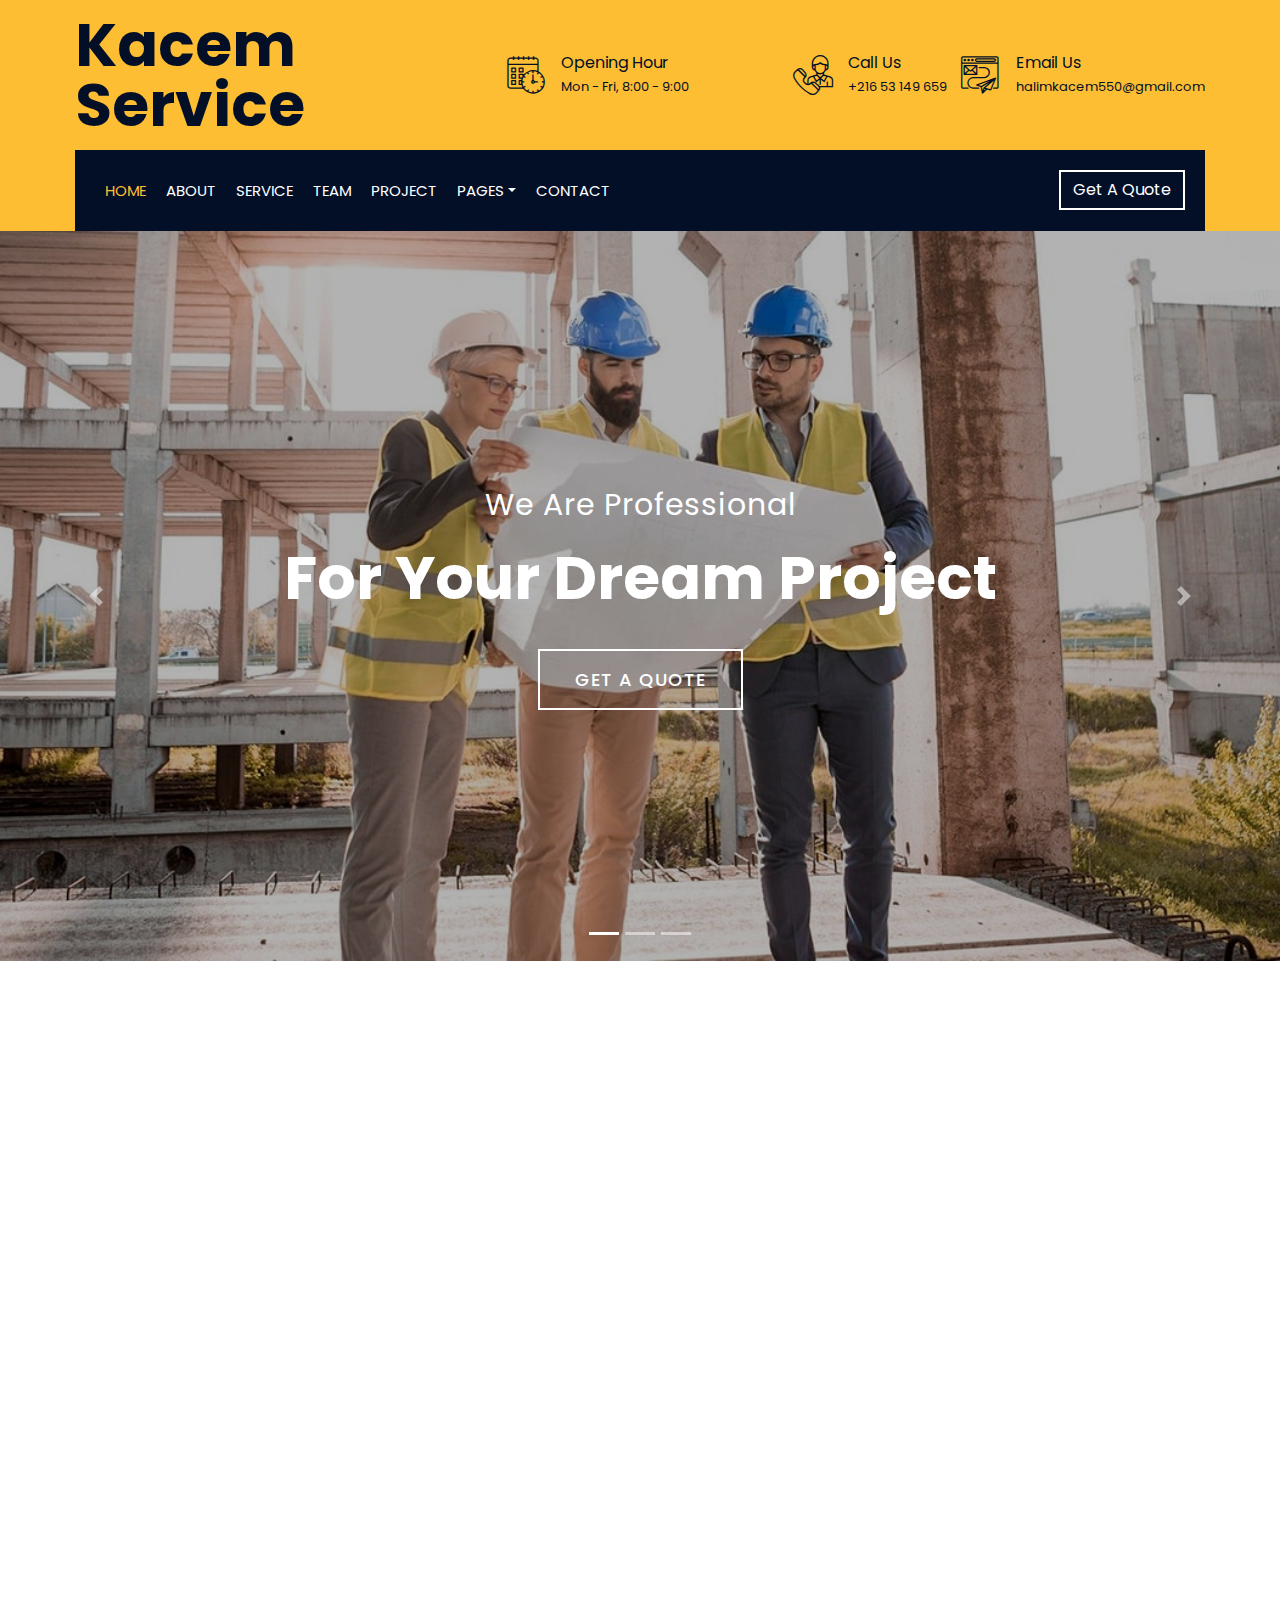
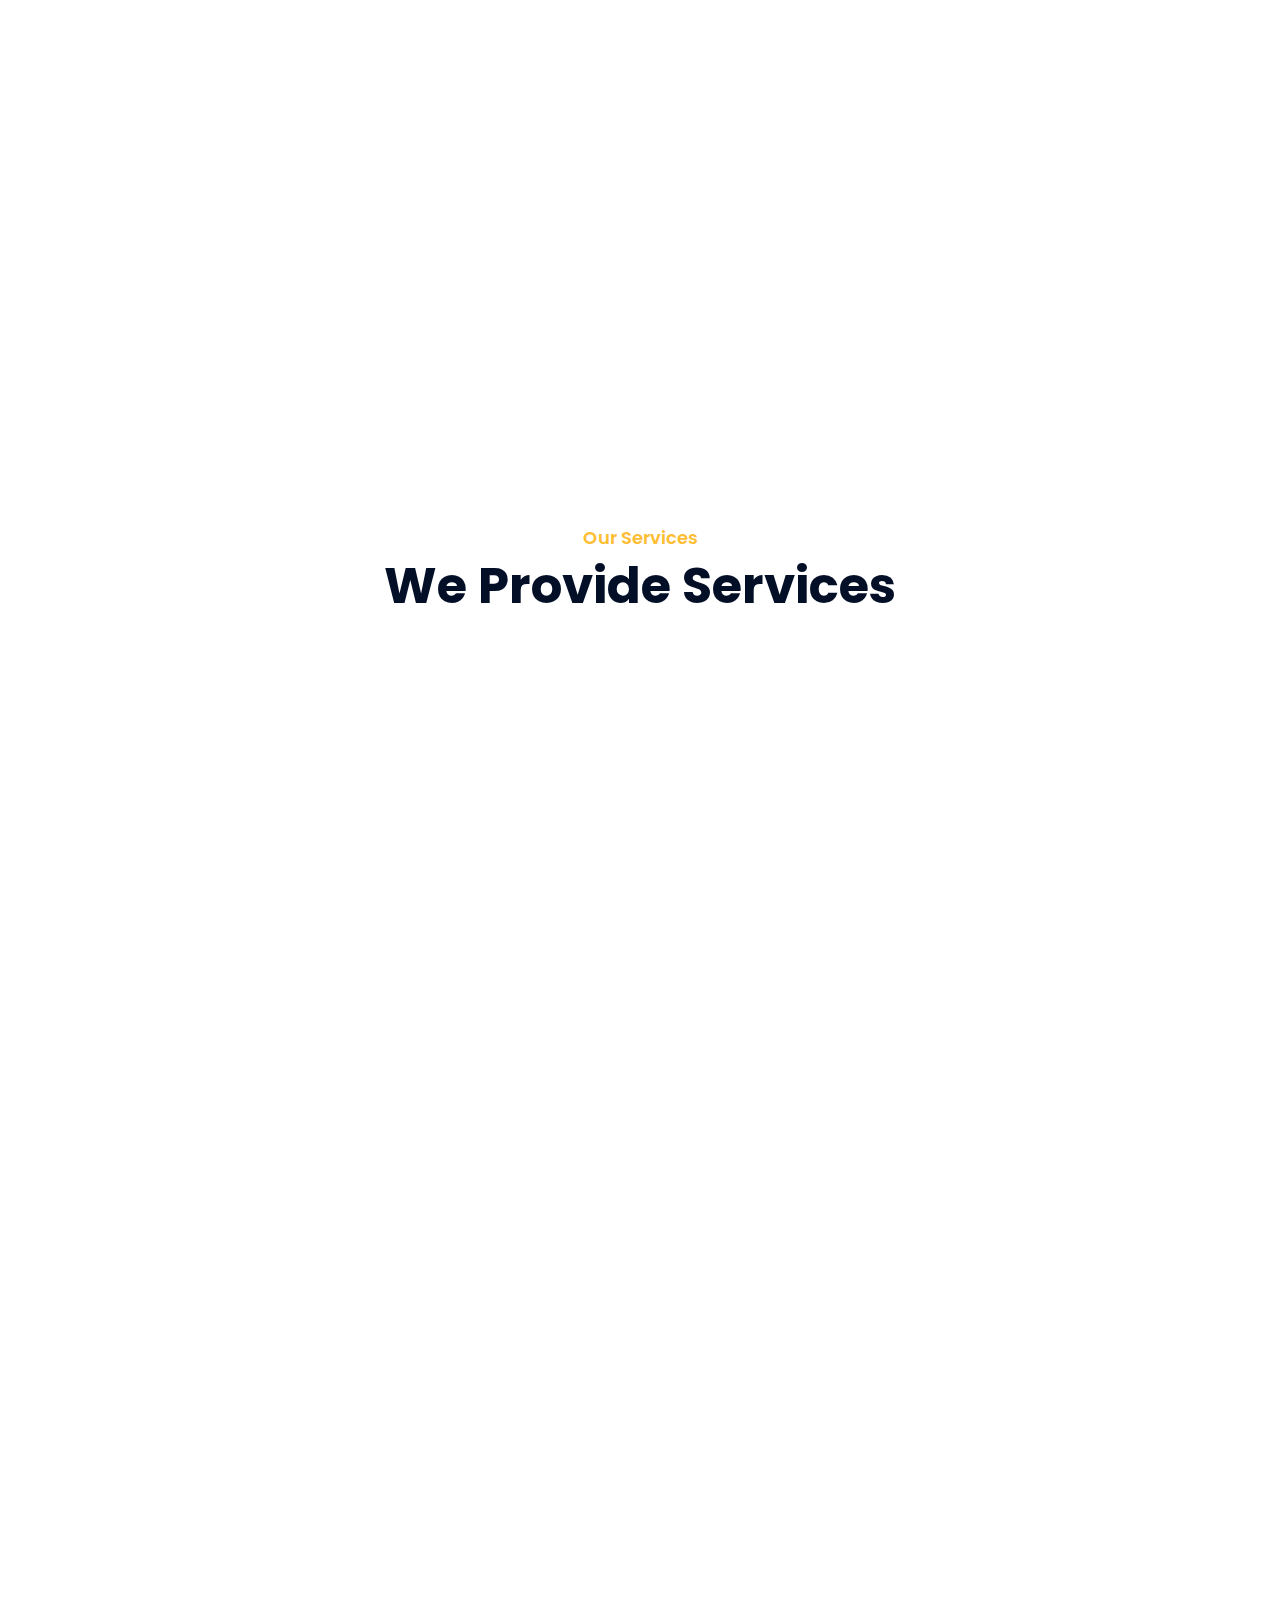
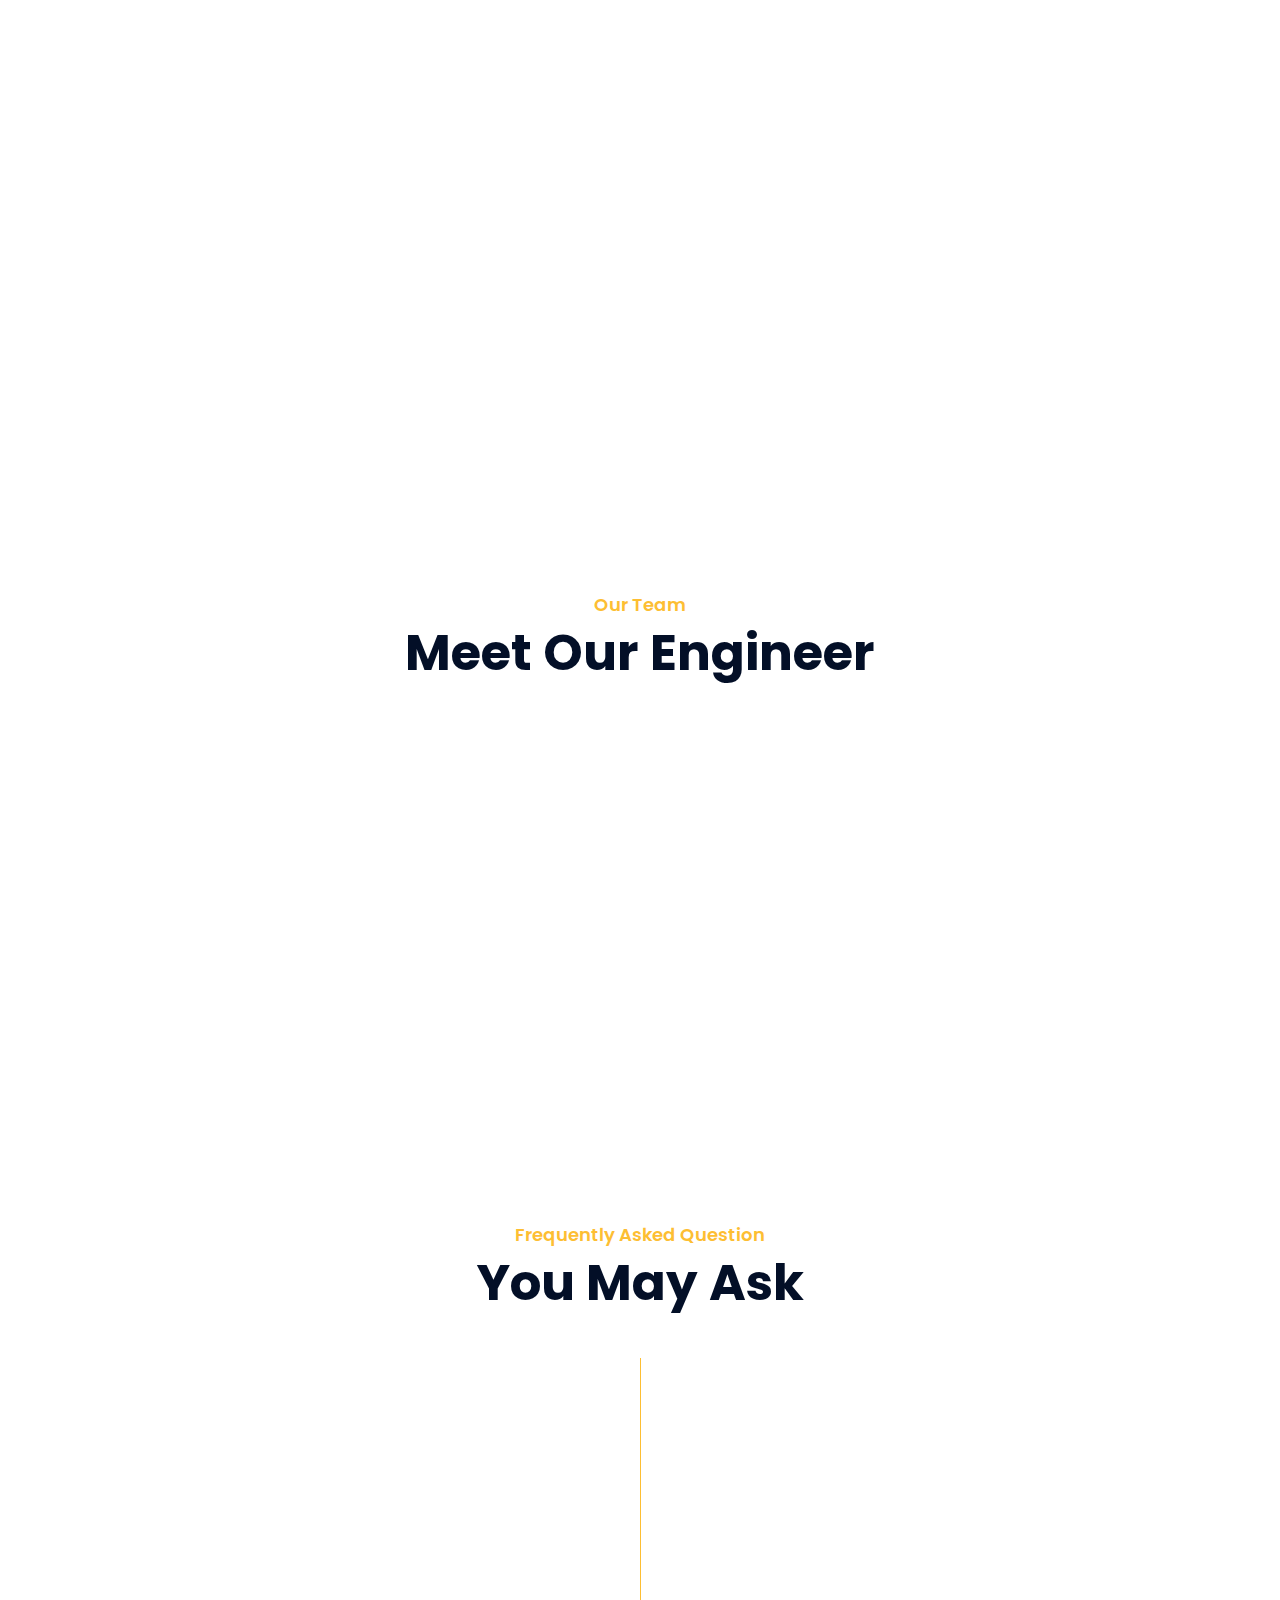
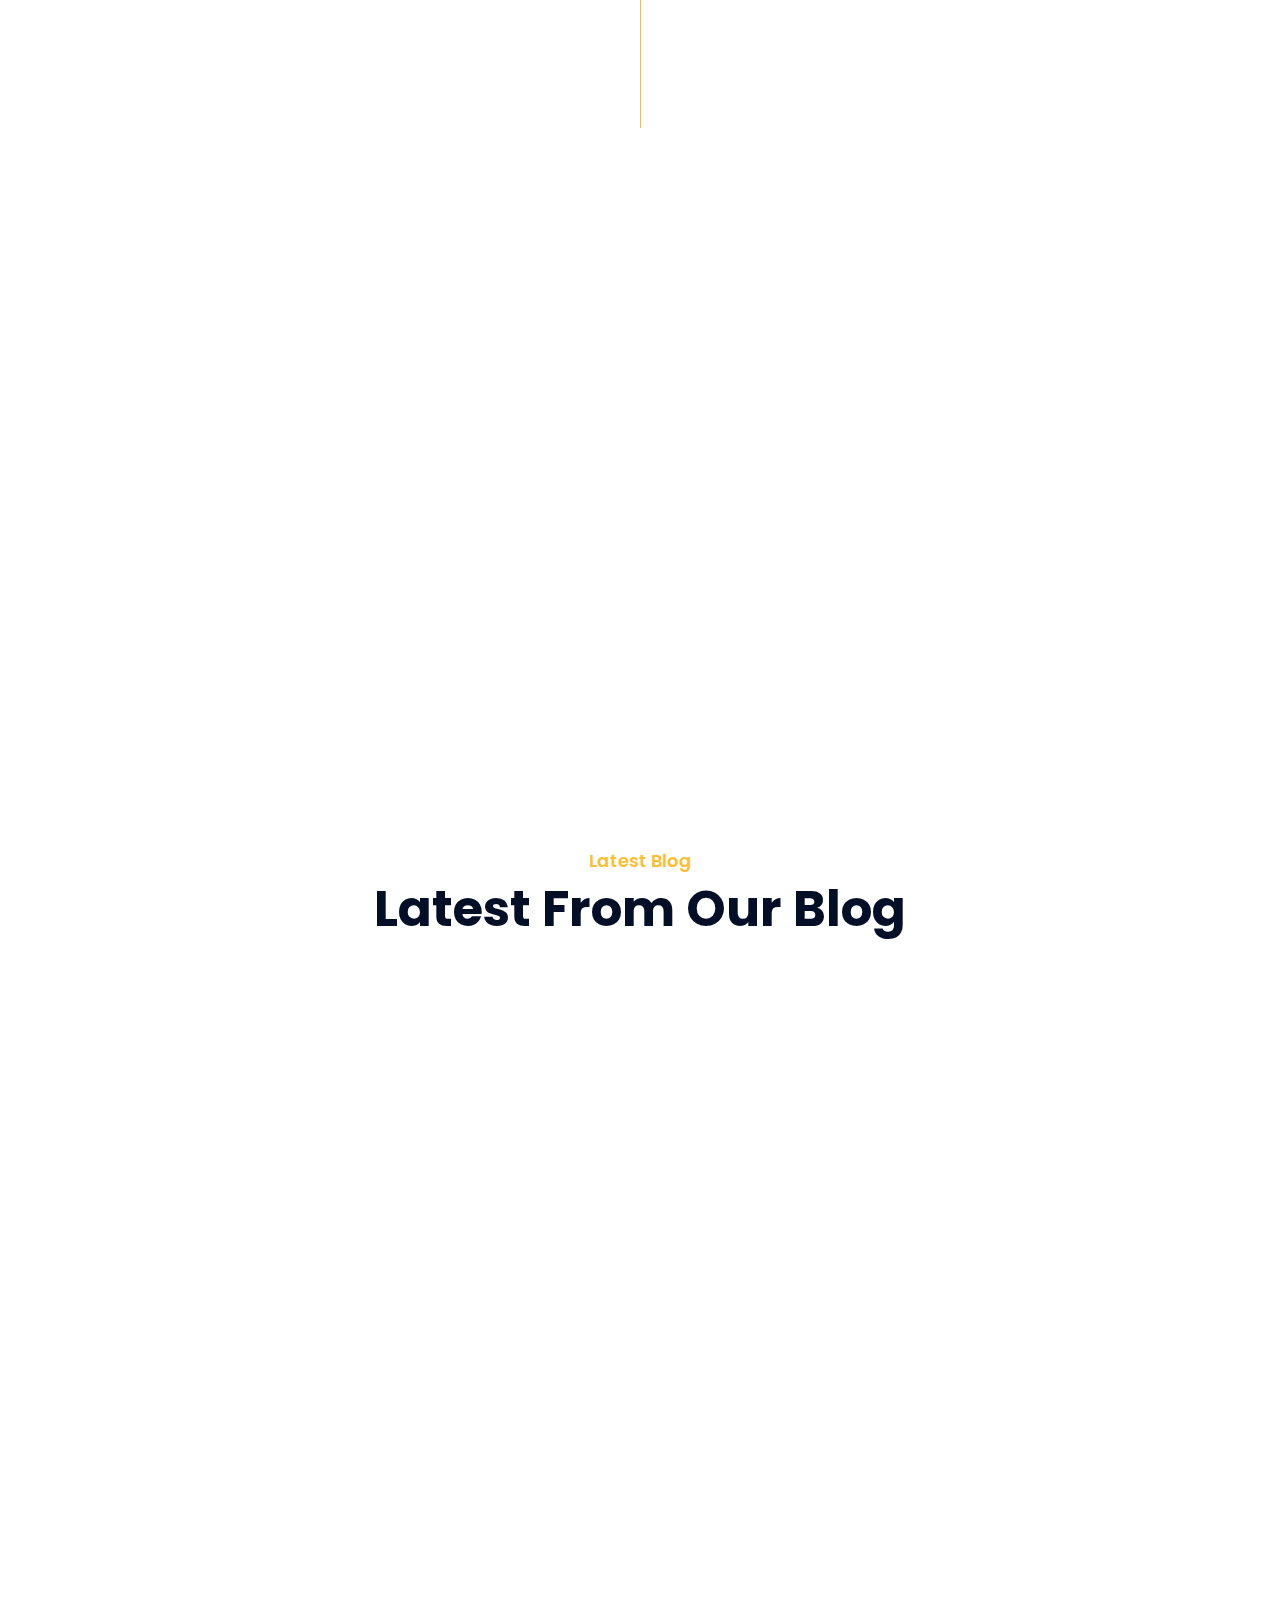
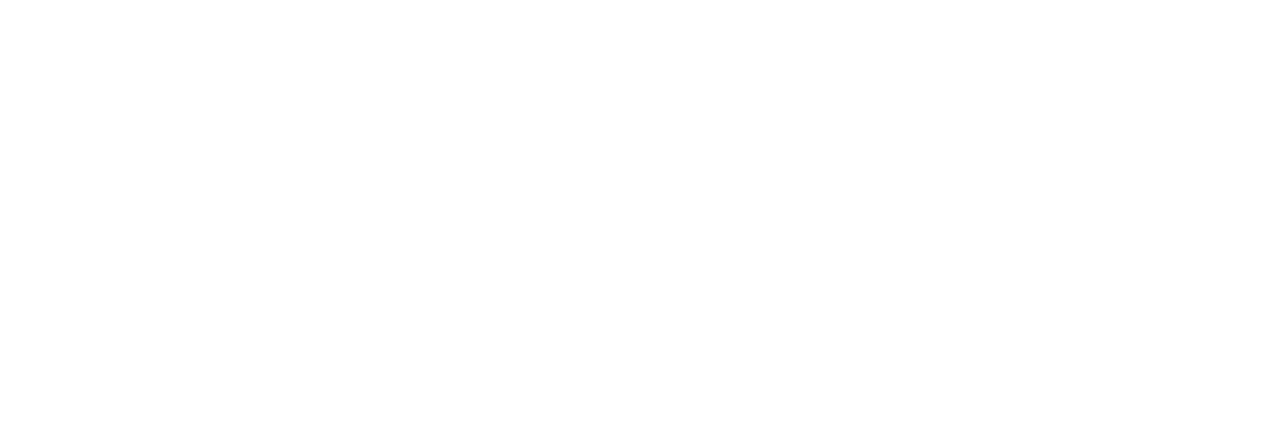
<file: index.html>
<!DOCTYPE html>
<html lang="en">
  <head>
    <meta charset="utf-8" />
    <meta
      name="keywords"
      content="Electricity services, Security Cameras, Electrical Installation, Monastir, Sousse, Kacem Service"
    />
    <meta
      name="description"
      content="Kacem Service offers professional electrical and security camera installation services in Monastir and Sousse. Contact us for high-quality and reliable solutions."
    />

    <title>
      Kacem Service - KACEM SERVICE - Électricité & Camera de servience à
      Monastir & Sousse
    </title>
    <title>Électricien à Sousse & Monastir - Kacem Service</title>
    <meta name="viewport" content="width=device-width, initial-scale=1.0" />
    <meta
      name="keywords"
      content="électricité Sousse, électricité Monastir, électricien Tunisie, installation électrique, dépannage électrique"
    />
    <meta
      name="description"
      content="Besoin d'un électricien à Sousse ou Monastir ? Kacem Service offre des solutions électriques fiables pour maisons et entreprises."
    />

    <!-- Open Graph & Twitter Cards -->
    <meta
      property="og:title"
      content="Électricien à Sousse & Monastir - Kacem Service"
    />
    <meta
      property="og:description"
      content="Experts en installation électrique et dépannage à Sousse et Monastir."
    />
    <meta
      property="og:image"
      content="https://hamidkacem.netlify.app/img/halim.jpg"
    />
    <meta property="og:url" content="https://hamidkacem.netlify.app/" />
    <meta name="twitter:card" content="summary_large_image" />

    <!-- Schema Markup for Local Business -->
    <script type="application/ld+json">
      {
        "@context": "https://schema.org",
        "@type": "LocalBusiness",
        "name": "Kacem Service",
        "address": {
          "@type": "PostalAddress",
          "streetAddress": "Jemmel, Monastir",
          "addressCountry": "TN"
        },
        "telephone": "+216 53 149 659",
        "email": "halimkacem550@gmail.com",
        "url": "https://hamidkacem.netlify.app/"
      }
    </script>

    <!-- Favicon -->
    <link href="favicon.ico" rel="icon" />

    <!-- Google Font -->
    <link
      href="https://fonts.googleapis.com/css2?family=Poppins:wght@100;200;300;400;500;600;700;800;900&display=swap"
      rel="stylesheet"
    />

    <!-- CSS Libraries -->
    <link
      href="https://stackpath.bootstrapcdn.com/bootstrap/4.4.1/css/bootstrap.min.css"
      rel="stylesheet"
    />
    <link
      href="https://cdnjs.cloudflare.com/ajax/libs/font-awesome/5.10.0/css/all.min.css"
      rel="stylesheet"
    />
    <link href="lib/flaticon/font/flaticon.css" rel="stylesheet" />
    <link href="lib/animate/animate.min.css" rel="stylesheet" />
    <link href="lib/owlcarousel/assets/owl.carousel.min.css" rel="stylesheet" />
    <link href="lib/lightbox/css/lightbox.min.css" rel="stylesheet" />
    <link href="lib/slick/slick.css" rel="stylesheet" />
    <link href="lib/slick/slick-theme.css" rel="stylesheet" />

    <!-- Template Stylesheet -->
    <link href="css/style.css" rel="stylesheet" />
  </head>

  <body>
    <div class="wrapper">
      <!-- Top Bar Start -->
      <div class="top-bar">
        <div class="container-fluid">
          <div class="row align-items-center">
            <div class="col-lg-4 col-md-12">
              <div class="logo">
                <a href="index.html">
                  <h1>Kacem Service</h1>
                  <!-- <img src="img/logo.jpg" alt="Logo"> -->
                </a>
              </div>
            </div>
            <div class="col-lg-8 col-md-7 d-none d-lg-block">
              <div class="row">
                <div class="col-4">
                  <div class="top-bar-item">
                    <div class="top-bar-icon">
                      <i class="flaticon-calendar"></i>
                    </div>
                    <div class="top-bar-text">
                      <h3>Opening Hour</h3>
                      <p>Mon - Fri, 8:00 - 9:00</p>
                    </div>
                  </div>
                </div>
                <div class="col-4">
                  <div class="top-bar-item">
                    <div class="top-bar-icon">
                      <i class="flaticon-call"></i>
                    </div>
                    <div class="top-bar-text">
                      <h3>Call Us</h3>
                      <p>+216 53 149 659</p>
                    </div>
                  </div>
                </div>
                <div class="col-4">
                  <div class="top-bar-item">
                    <div class="top-bar-icon">
                      <i class="flaticon-send-mail"></i>
                    </div>
                    <div class="top-bar-text">
                      <h3>Email Us</h3>
                      <p>halimkacem550@gmail.com</p>
                    </div>
                  </div>
                </div>
              </div>
            </div>
          </div>
        </div>
      </div>
      <!-- Top Bar End -->

      <!-- Nav Bar Start -->
      <div class="nav-bar">
        <div class="container-fluid">
          <nav class="navbar navbar-expand-lg bg-dark navbar-dark">
            <a href="#" class="navbar-brand">MENU</a>
            <button
              type="button"
              class="navbar-toggler"
              data-toggle="collapse"
              data-target="#navbarCollapse"
            >
              <span class="navbar-toggler-icon"></span>
            </button>

            <div
              class="collapse navbar-collapse justify-content-between"
              id="navbarCollapse"
            >
              <div class="navbar-nav mr-auto">
                <a href="index.html" class="nav-item nav-link active">Home</a>
                <a href="about.html" class="nav-item nav-link">About</a>
                <a href="service.html" class="nav-item nav-link">Service</a>
                <a href="team.html" class="nav-item nav-link">Team</a>
                <a href="portfolio.html" class="nav-item nav-link">Project</a>
                <div class="nav-item dropdown">
                  <a
                    href="#"
                    class="nav-link dropdown-toggle"
                    data-toggle="dropdown"
                    >Pages</a
                  >
                  <div class="dropdown-menu">
                    <a href="blog.html" class="dropdown-item">Blog Page</a>
                    <a href="single.html" class="dropdown-item">Single Page</a>
                  </div>
                </div>
                <a href="contact.html" class="nav-item nav-link">Contact</a>
              </div>
              <div class="ml-auto">
                <a class="btn" href="#">Get A Quote</a>
              </div>
            </div>
          </nav>
        </div>
      </div>
      <!-- Nav Bar End -->

      <!-- Carousel Start -->
      <div id="carousel" class="carousel slide" data-ride="carousel">
        <ol class="carousel-indicators">
          <li data-target="#carousel" data-slide-to="0" class="active"></li>
          <li data-target="#carousel" data-slide-to="1"></li>
          <li data-target="#carousel" data-slide-to="2"></li>
        </ol>
        <div class="carousel-inner">
          <div class="carousel-item active">
            <img src="img/carousel-1.jpg" alt="Carousel Image" />
            <div class="carousel-caption">
              <p class="animated fadeInRight">We Are Professional</p>
              <h1 class="animated fadeInLeft">For Your Dream Project</h1>
              <a
                class="btn animated fadeInUp"
                href="https://hamidkacem.netlify.app"
                >Get A Quote</a
              >
            </div>
          </div>

          <div class="carousel-item">
            <img src="img/carousel-2.jpg" alt="Carousel Image" />
            <div class="carousel-caption">
              <p class="animated fadeInRight">Professional</p>
              <h1 class="animated fadeInLeft">We Build Your Home</h1>
              <a
                class="btn animated fadeInUp"
                href="https://hamidkacem.netlify.app"
                >Get A Quote</a
              >
            </div>
          </div>

          <div class="carousel-item">
            <img src="img/carousel-3.jpg" alt="Carousel Image" />
            <div class="carousel-caption">
              <p class="animated fadeInRight">We Are Trusted</p>
              <h1 class="animated fadeInLeft">For Your Dream Home</h1>
              <a
                class="btn animated fadeInUp"
                href="https://hamidkacem.netlify.app"
                >Get A Quote</a
              >
            </div>
          </div>
        </div>

        <a
          class="carousel-control-prev"
          href="#carousel"
          role="button"
          data-slide="prev"
        >
          <span class="carousel-control-prev-icon" aria-hidden="true"></span>
          <span class="sr-only">Previous</span>
        </a>
        <a
          class="carousel-control-next"
          href="#carousel"
          role="button"
          data-slide="next"
        >
          <span class="carousel-control-next-icon" aria-hidden="true"></span>
          <span class="sr-only">Next</span>
        </a>
      </div>
      <!-- Carousel End -->

      <!-- Feature Start-->
      <div class="feature wow fadeInUp" data-wow-delay="0.1s">
        <div class="container-fluid">
          <div class="row align-items-center">
            <div class="col-lg-4 col-md-12">
              <div class="feature-item">
                <div class="feature-icon">
                  <i class="flaticon-worker"></i>
                </div>
                <div class="feature-text">
                  <h3>Expert Worker</h3>
                  <p>
                    Lorem ipsum dolor sit amet elit. Phasus nec pretim ornare
                    velit non
                  </p>
                </div>
              </div>
            </div>
            <div class="col-lg-4 col-md-12">
              <div class="feature-item">
                <div class="feature-icon">
                  <i class="flaticon-building"></i>
                </div>
                <div class="feature-text">
                  <h3>Quality Work</h3>
                  <p>
                    Lorem ipsum dolor sit amet elit. Phasus nec pretim ornare
                    velit non
                  </p>
                </div>
              </div>
            </div>
            <div class="col-lg-4 col-md-12">
              <div class="feature-item">
                <div class="feature-icon">
                  <i class="flaticon-call"></i>
                </div>
                <div class="feature-text">
                  <h3>24/7 Support</h3>
                  <p>
                    Lorem ipsum dolor sit amet elit. Phasus nec pretim ornare
                    velit non
                  </p>
                </div>
              </div>
            </div>
          </div>
        </div>
      </div>
      <!-- Feature End-->

      <!-- About Start -->
      <div class="about wow fadeInUp" data-wow-delay="0.1s">
        <div class="container">
          <div class="row align-items-center">
            <div class="col-lg-5 col-md-6">
              <div class="about-img">
                <img src="img/halim.jpg" alt="Image" />
              </div>
            </div>
            <div class="col-lg-7 col-md-6">
              <div class="section-header text-left">
                <p>Welcome to Kacem Service</p>
                <h2>15 Years Experience</h2>
              </div>
              <div class="about-text">
                <p>
                  Lorem ipsum dolor sit amet, consectetur adipiscing elit.
                  Phasellus nec pretium mi. Curabitur facilisis ornare velit non
                  vulputate. Aliquam metus tortor, auctor id gravida
                  condimentum, viverra quis sem.
                </p>
                <p>
                  Lorem ipsum dolor sit amet, consectetur adipiscing elit.
                  Phasellus nec pretium mi. Curabitur facilisis ornare velit non
                  vulputate. Aliquam metus tortor, auctor id gravida
                  condimentum, viverra quis sem. Curabitur non nisl nec nisi
                  scelerisque maximus. Aenean consectetur convallis porttitor.
                  Aliquam interdum at lacus non blandit.
                </p>
                <a class="btn" href="">Learn More</a>
              </div>
            </div>
          </div>
        </div>
      </div>
      <!-- About End -->

      <!-- Fact Start -->
      <div class="fact">
        <div class="container-fluid">
          <div class="row counters">
            <div class="col-md-6 fact-left wow slideInLeft">
              <div class="row">
                <div class="col-6">
                  <div class="fact-icon">
                    <i class="flaticon-worker"></i>
                  </div>
                  <div class="fact-text">
                    <h2 data-toggle="counter-up">109</h2>
                    <p>Expert Workers</p>
                  </div>
                </div>
                <div class="col-6">
                  <div class="fact-icon">
                    <i class="flaticon-building"></i>
                  </div>
                  <div class="fact-text">
                    <h2 data-toggle="counter-up">485</h2>
                    <p>Happy Clients</p>
                  </div>
                </div>
              </div>
            </div>
            <div class="col-md-6 fact-right wow slideInRight">
              <div class="row">
                <div class="col-6">
                  <div class="fact-icon">
                    <i class="flaticon-address"></i>
                  </div>
                  <div class="fact-text">
                    <h2 data-toggle="counter-up">789</h2>
                    <p>Completed Projects</p>
                  </div>
                </div>
                <div class="col-6">
                  <div class="fact-icon">
                    <i class="flaticon-crane"></i>
                  </div>
                  <div class="fact-text">
                    <h2 data-toggle="counter-up">890</h2>
                    <p>Running Projects</p>
                  </div>
                </div>
              </div>
            </div>
          </div>
        </div>
      </div>
      <!-- Fact End -->

      <!-- Service Start -->
      <div class="service">
        <div class="container">
          <div class="section-header text-center">
            <p>Our Services</p>
            <h2>We Provide Services</h2>
          </div>
          <div class="row">
            <div class="col-lg-4 col-md-6 wow fadeInUp" data-wow-delay="0.1s">
              <div class="service-item">
                <div class="service-img">
                  <img src="img/service-1.jpg" alt="Image" />
                  <div class="service-overlay">
                    <p>
                      Lorem ipsum dolor sit amet, consectetur adipiscing elit.
                      Phasellus nec pretium mi. Curabitur facilisis ornare velit
                      non vulputate. Aliquam metus tortor, auctor id gravida
                      condimentum, viverra quis sem.
                    </p>
                  </div>
                </div>
                <div class="service-text">
                  <h3>Electricité Batiment</h3>
                  <a
                    class="btn"
                    href="img/service-1.jpg"
                    data-lightbox="service"
                    >+</a
                  >
                </div>
              </div>
            </div>
            <div class="col-lg-4 col-md-6 wow fadeInUp" data-wow-delay="0.2s">
              <div class="service-item">
                <div class="service-img">
                  <img src="img/service-2.jpg" alt="Image" />
                  <div class="service-overlay">
                    <p>
                      Lorem ipsum dolor sit amet, consectetur adipiscing elit.
                      Phasellus nec pretium mi. Curabitur facilisis ornare velit
                      non vulputate. Aliquam metus tortor, auctor id gravida
                      condimentum, viverra quis sem.
                    </p>
                  </div>
                </div>
                <div class="service-text">
                  <h3>Camera De Surveillance</h3>
                  <a
                    class="btn"
                    href="img/service-2.jpg"
                    data-lightbox="service"
                    >+</a
                  >
                </div>
              </div>
            </div>
            <div class="col-lg-4 col-md-6 wow fadeInUp" data-wow-delay="0.3s">
              <div class="service-item">
                <div class="service-img">
                  <img src="img/service-3.jpg" alt="Image" />
                  <div class="service-overlay">
                    <p>
                      Lorem ipsum dolor sit amet, consectetur adipiscing elit.
                      Phasellus nec pretium mi. Curabitur facilisis ornare velit
                      non vulputate. Aliquam metus tortor, auctor id gravida
                      condimentum, viverra quis sem.
                    </p>
                  </div>
                </div>
                <div class="service-text">
                  <h3>Architecture Design</h3>
                  <a
                    class="btn"
                    href="img/service-3.jpg"
                    data-lightbox="service"
                    >+</a
                  >
                </div>
              </div>
            </div>
            <div class="col-lg-4 col-md-6 wow fadeInUp" data-wow-delay="0.4s">
              <div class="service-item">
                <div class="service-img">
                  <img src="img/service-4.jpg" alt="Image" />
                  <div class="service-overlay">
                    <p>
                      Lorem ipsum dolor sit amet, consectetur adipiscing elit.
                      Phasellus nec pretium mi. Curabitur facilisis ornare velit
                      non vulputate. Aliquam metus tortor, auctor id gravida
                      condimentum, viverra quis sem.
                    </p>
                  </div>
                </div>
                <div class="service-text">
                  <h3>Interior Design</h3>
                  <a
                    class="btn"
                    href="img/service-4.jpg"
                    data-lightbox="service"
                    >+</a
                  >
                </div>
              </div>
            </div>
            <div class="col-lg-4 col-md-6 wow fadeInUp" data-wow-delay="0.5s">
              <div class="service-item">
                <div class="service-img">
                  <img src="img/service-5.jpg" alt="Image" />
                  <div class="service-overlay">
                    <p>
                      Lorem ipsum dolor sit amet, consectetur adipiscing elit.
                      Phasellus nec pretium mi. Curabitur facilisis ornare velit
                      non vulputate. Aliquam metus tortor, auctor id gravida
                      condimentum, viverra quis sem.
                    </p>
                  </div>
                </div>
                <div class="service-text">
                  <h3>Fixing & Support</h3>
                  <a
                    class="btn"
                    href="img/service-5.jpg"
                    data-lightbox="service"
                    >+</a
                  >
                </div>
              </div>
            </div>
            <div
              class="col-lg-4 col-md-6 wow fadeInUp"
              data-wow-delay="0.6s"
            ></div>
          </div>
        </div>
      </div>
      <!-- Service End -->

      <!-- Video Start -->
      <div class="video wow fadeIn" data-wow-delay="0.1s">
        <div class="container">
          <button
            type="button"
            class="btn-play"
            data-toggle="modal"
            data-src="https://www.youtube.com/embed/DWRcNpR6Kdc"
            data-target="#videoModal"
          >
            <span></span>
          </button>
        </div>
      </div>

      <div
        class="modal fade"
        id="videoModal"
        tabindex="-1"
        role="dialog"
        aria-labelledby="exampleModalLabel"
        aria-hidden="true"
      >
        <div class="modal-dialog" role="document">
          <div class="modal-content">
            <div class="modal-body">
              <button
                type="button"
                class="close"
                data-dismiss="modal"
                aria-label="Close"
              >
                <span aria-hidden="true">&times;</span>
              </button>
              <!-- 16:9 aspect ratio -->
              <div class="embed-responsive embed-responsive-16by9">
                <iframe
                  class="embed-responsive-item"
                  src=""
                  id="video"
                  allowscriptaccess="always"
                  allow="autoplay"
                ></iframe>
              </div>
            </div>
          </div>
        </div>
      </div>
      <!-- Video End -->

      <!-- Team Start -->
      <div class="team">
        <div class="container">
          <div class="section-header text-center">
            <p>Our Team</p>
            <h2>Meet Our Engineer</h2>
          </div>
          <div class="row">
            <div class="col-lg-3 col-md-6 wow fadeInUp" data-wow-delay="0.1s">
              <div class="team-item">
                <div class="team-img">
                  <img src="img/team-1.jpg" alt="Team Image" />
                </div>
                <div class="team-text">
                  <h2>HALIM KACEM</h2>
                  <p>CEO & Founder</p>
                </div>
                <div class="team-social">
                  <a class="social-tw" href=""
                    ><i class="fab fa-twitter"></i
                  ></a>
                  <a class="social-fb" href=""
                    ><i class="fab fa-facebook-f"></i
                  ></a>
                  <a class="social-li" href=""
                    ><i class="fab fa-linkedin-in"></i
                  ></a>
                  <a class="social-in" href=""
                    ><i class="fab fa-instagram"></i
                  ></a>
                </div>
              </div>
            </div>
            <div class="col-lg-3 col-md-6 wow fadeInUp" data-wow-delay="0.2s">
              <div class="team-item">
                <div class="team-img">
                  <img src="img/team-2.jpg" alt="Team Image" />
                </div>
                <div class="team-text">
                  <h2>AHMED KACEM</h2>
                  <p>Civil Engineer</p>
                </div>
                <div class="team-social">
                  <a class="social-tw" href=""
                    ><i class="fab fa-twitter"></i
                  ></a>
                  <a class="social-fb" href=""
                    ><i class="fab fa-facebook-f"></i
                  ></a>
                  <a class="social-li" href=""
                    ><i class="fab fa-linkedin-in"></i
                  ></a>
                  <a class="social-in" href=""
                    ><i class="fab fa-instagram"></i
                  ></a>
                </div>
              </div>
            </div>
            <div class="col-lg-3 col-md-6 wow fadeInUp" data-wow-delay="0.3s">
              <div class="team-item">
                <div class="team-img">
                  <img src="img/yassmine.jpg" alt="Team Image" />
                </div>
                <div class="team-text">
                  <h2>YASSMINE KACEM</h2>
                  <p>Interior Designer</p>
                </div>
                <div class="team-social">
                  <a class="social-tw" href=""
                    ><i class="fab fa-twitter"></i
                  ></a>
                  <a class="social-fb" href=""
                    ><i class="fab fa-facebook-f"></i
                  ></a>
                  <a class="social-li" href=""
                    ><i class="fab fa-linkedin-in"></i
                  ></a>
                  <a class="social-in" href=""
                    ><i class="fab fa-instagram"></i
                  ></a>
                </div>
              </div>
            </div>
            <div class="col-lg-3 col-md-6 wow fadeInUp" data-wow-delay="0.4s">
              <div class="team-item">
                <div class="team-img">
                  <img src="img/team-4.jpg" alt="Team Image" />
                </div>
                <div class="team-text">
                  <h2>AHMED KACEM</h2>
                  <p>Technicien</p>
                </div>
                <div class="team-social">
                  <a class="social-tw" href=""
                    ><i class="fab fa-twitter"></i
                  ></a>
                  <a class="social-fb" href=""
                    ><i class="fab fa-facebook-f"></i
                  ></a>
                  <a class="social-li" href=""
                    ><i class="fab fa-linkedin-in"></i
                  ></a>
                  <a class="social-in" href=""
                    ><i class="fab fa-instagram"></i
                  ></a>
                </div>
              </div>
            </div>
          </div>
        </div>
      </div>
      <!-- Team End -->

      <!-- FAQs Start -->
      <div class="faqs">
        <div class="container">
          <div class="section-header text-center">
            <p>Frequently Asked Question</p>
            <h2>You May Ask</h2>
          </div>
          <div class="row">
            <div class="col-md-6">
              <div id="accordion-1">
                <div class="card wow fadeInLeft" data-wow-delay="0.1s">
                  <div class="card-header">
                    <a
                      class="card-link collapsed"
                      data-toggle="collapse"
                      href="#collapseOne"
                    >
                      Lorem ipsum dolor sit amet?
                    </a>
                  </div>
                  <div
                    id="collapseOne"
                    class="collapse"
                    data-parent="#accordion-1"
                  >
                    <div class="card-body">
                      Lorem ipsum dolor sit amet, consectetur adipiscing elit.
                      Phasellus nec pretium mi. Curabitur facilisis ornare velit
                      non.
                    </div>
                  </div>
                </div>
                <div class="card wow fadeInLeft" data-wow-delay="0.2s">
                  <div class="card-header">
                    <a
                      class="card-link collapsed"
                      data-toggle="collapse"
                      href="#collapseTwo"
                    >
                      Lorem ipsum dolor sit amet?
                    </a>
                  </div>
                  <div
                    id="collapseTwo"
                    class="collapse"
                    data-parent="#accordion-1"
                  >
                    <div class="card-body">
                      Lorem ipsum dolor sit amet, consectetur adipiscing elit.
                      Phasellus nec pretium mi. Curabitur facilisis ornare velit
                      non.
                    </div>
                  </div>
                </div>
                <div class="card wow fadeInLeft" data-wow-delay="0.3s">
                  <div class="card-header">
                    <a
                      class="card-link collapsed"
                      data-toggle="collapse"
                      href="#collapseThree"
                    >
                      Lorem ipsum dolor sit amet?
                    </a>
                  </div>
                  <div
                    id="collapseThree"
                    class="collapse"
                    data-parent="#accordion-1"
                  >
                    <div class="card-body">
                      Lorem ipsum dolor sit amet, consectetur adipiscing elit.
                      Phasellus nec pretium mi. Curabitur facilisis ornare velit
                      non.
                    </div>
                  </div>
                </div>
                <div class="card wow fadeInLeft" data-wow-delay="0.4s">
                  <div class="card-header">
                    <a
                      class="card-link collapsed"
                      data-toggle="collapse"
                      href="#collapseFour"
                    >
                      Lorem ipsum dolor sit amet?
                    </a>
                  </div>
                  <div
                    id="collapseFour"
                    class="collapse"
                    data-parent="#accordion-1"
                  >
                    <div class="card-body">
                      Lorem ipsum dolor sit amet, consectetur adipiscing elit.
                      Phasellus nec pretium mi. Curabitur facilisis ornare velit
                      non.
                    </div>
                  </div>
                </div>
                <div class="card wow fadeInLeft" data-wow-delay="0.5s">
                  <div class="card-header">
                    <a
                      class="card-link collapsed"
                      data-toggle="collapse"
                      href="#collapseFive"
                    >
                      Lorem ipsum dolor sit amet?
                    </a>
                  </div>
                  <div
                    id="collapseFive"
                    class="collapse"
                    data-parent="#accordion-1"
                  >
                    <div class="card-body">
                      Lorem ipsum dolor sit amet, consectetur adipiscing elit.
                      Phasellus nec pretium mi. Curabitur facilisis ornare velit
                      non.
                    </div>
                  </div>
                </div>
              </div>
            </div>
            <div class="col-md-6">
              <div id="accordion-2">
                <div class="card wow fadeInRight" data-wow-delay="0.1s">
                  <div class="card-header">
                    <a
                      class="card-link collapsed"
                      data-toggle="collapse"
                      href="#collapseSix"
                    >
                      Lorem ipsum dolor sit amet?
                    </a>
                  </div>
                  <div
                    id="collapseSix"
                    class="collapse"
                    data-parent="#accordion-2"
                  >
                    <div class="card-body">
                      Lorem ipsum dolor sit amet, consectetur adipiscing elit.
                      Phasellus nec pretium mi. Curabitur facilisis ornare velit
                      non.
                    </div>
                  </div>
                </div>
                <div class="card wow fadeInRight" data-wow-delay="0.2s">
                  <div class="card-header">
                    <a
                      class="card-link collapsed"
                      data-toggle="collapse"
                      href="#collapseSeven"
                    >
                      Lorem ipsum dolor sit amet?
                    </a>
                  </div>
                  <div
                    id="collapseSeven"
                    class="collapse"
                    data-parent="#accordion-2"
                  >
                    <div class="card-body">
                      Lorem ipsum dolor sit amet, consectetur adipiscing elit.
                      Phasellus nec pretium mi. Curabitur facilisis ornare velit
                      non.
                    </div>
                  </div>
                </div>
                <div class="card wow fadeInRight" data-wow-delay="0.3s">
                  <div class="card-header">
                    <a
                      class="card-link collapsed"
                      data-toggle="collapse"
                      href="#collapseEight"
                    >
                      Lorem ipsum dolor sit amet?
                    </a>
                  </div>
                  <div
                    id="collapseEight"
                    class="collapse"
                    data-parent="#accordion-2"
                  >
                    <div class="card-body">
                      Lorem ipsum dolor sit amet, consectetur adipiscing elit.
                      Phasellus nec pretium mi. Curabitur facilisis ornare velit
                      non.
                    </div>
                  </div>
                </div>
                <div class="card wow fadeInRight" data-wow-delay="0.4s">
                  <div class="card-header">
                    <a
                      class="card-link collapsed"
                      data-toggle="collapse"
                      href="#collapseNine"
                    >
                      Lorem ipsum dolor sit amet?
                    </a>
                  </div>
                  <div
                    id="collapseNine"
                    class="collapse"
                    data-parent="#accordion-2"
                  >
                    <div class="card-body">
                      Lorem ipsum dolor sit amet, consectetur adipiscing elit.
                      Phasellus nec pretium mi. Curabitur facilisis ornare velit
                      non.
                    </div>
                  </div>
                </div>
                <div class="card wow fadeInRight" data-wow-delay="0.5s">
                  <div class="card-header">
                    <a
                      class="card-link collapsed"
                      data-toggle="collapse"
                      href="#collapseTen"
                    >
                      Lorem ipsum dolor sit amet?
                    </a>
                  </div>
                  <div
                    id="collapseTen"
                    class="collapse"
                    data-parent="#accordion-2"
                  >
                    <div class="card-body">
                      Lorem ipsum dolor sit amet, consectetur adipiscing elit.
                      Phasellus nec pretium mi. Curabitur facilisis ornare velit
                      non.
                    </div>
                  </div>
                </div>
              </div>
            </div>
          </div>
        </div>
      </div>
      <!-- FAQs End -->

      <!-- Testimonial Start -->
      <div class="testimonial wow fadeIn" data-wow-delay="0.1s">
        <div class="container">
          <div class="row">
            <div class="col-12">
              <div class="testimonial-slider-nav">
                <div class="slider-nav">
                  <img src="img/testimonial-1.jpg" alt="Testimonial" />
                </div>
                <div class="slider-nav">
                  <img src="img/testimonial-2.jpg" alt="Testimonial" />
                </div>
                <div class="slider-nav">
                  <img src="img/testimonial-3.jpg" alt="Testimonial" />
                </div>
                <div class="slider-nav">
                  <img src="img/testimonial-4.jpg" alt="Testimonial" />
                </div>
                <div class="slider-nav">
                  <img src="img/testimonial-1.jpg" alt="Testimonial" />
                </div>
                <div class="slider-nav">
                  <img src="img/testimonial-2.jpg" alt="Testimonial" />
                </div>
                <div class="slider-nav">
                  <img src="img/testimonial-3.jpg" alt="Testimonial" />
                </div>
                <div class="slider-nav">
                  <img src="img/testimonial-4.jpg" alt="Testimonial" />
                </div>
              </div>
            </div>
          </div>
          <div class="row">
            <div class="col-12">
              <div class="testimonial-slider">
                <div class="slider-item">
                  <h3>Customer Name</h3>
                  <h4>profession</h4>
                  <p>
                    Lorem ipsum dolor sit amet, consectetur adipiscing elit.
                    Phasellus nec pretium mi. Curabitur facilisis ornare velit
                    non vulputate. Aliquam metus tortor, auctor id gravida
                    condimentum, viverra quis sem. Curabitur non nisl nec nisi
                    scelerisque maximus.
                  </p>
                </div>
                <div class="slider-item">
                  <h3>Customer Name</h3>
                  <h4>profession</h4>
                  <p>
                    Lorem ipsum dolor sit amet, consectetur adipiscing elit.
                    Phasellus nec pretium mi. Curabitur facilisis ornare velit
                    non vulputate. Aliquam metus tortor, auctor id gravida
                    condimentum, viverra quis sem. Curabitur non nisl nec nisi
                    scelerisque maximus.
                  </p>
                </div>
                <div class="slider-item">
                  <h3>Customer Name</h3>
                  <h4>profession</h4>
                  <p>
                    Lorem ipsum dolor sit amet, consectetur adipiscing elit.
                    Phasellus nec pretium mi. Curabitur facilisis ornare velit
                    non vulputate. Aliquam metus tortor, auctor id gravida
                    condimentum, viverra quis sem. Curabitur non nisl nec nisi
                    scelerisque maximus.
                  </p>
                </div>
                <div class="slider-item">
                  <h3>Customer Name</h3>
                  <h4>profession</h4>
                  <p>
                    Lorem ipsum dolor sit amet, consectetur adipiscing elit.
                    Phasellus nec pretium mi. Curabitur facilisis ornare velit
                    non vulputate. Aliquam metus tortor, auctor id gravida
                    condimentum, viverra quis sem. Curabitur non nisl nec nisi
                    scelerisque maximus.
                  </p>
                </div>
                <div class="slider-item">
                  <h3>Customer Name</h3>
                  <h4>profession</h4>
                  <p>
                    Lorem ipsum dolor sit amet, consectetur adipiscing elit.
                    Phasellus nec pretium mi. Curabitur facilisis ornare velit
                    non vulputate. Aliquam metus tortor, auctor id gravida
                    condimentum, viverra quis sem. Curabitur non nisl nec nisi
                    scelerisque maximus.
                  </p>
                </div>
                <div class="slider-item">
                  <h3>Customer Name</h3>
                  <h4>profession</h4>
                  <p>
                    Lorem ipsum dolor sit amet, consectetur adipiscing elit.
                    Phasellus nec pretium mi. Curabitur facilisis ornare velit
                    non vulputate. Aliquam metus tortor, auctor id gravida
                    condimentum, viverra quis sem. Curabitur non nisl nec nisi
                    scelerisque maximus.
                  </p>
                </div>
                <div class="slider-item">
                  <h3>Customer Name</h3>
                  <h4>profession</h4>
                  <p>
                    Lorem ipsum dolor sit amet, consectetur adipiscing elit.
                    Phasellus nec pretium mi. Curabitur facilisis ornare velit
                    non vulputate. Aliquam metus tortor, auctor id gravida
                    condimentum, viverra quis sem. Curabitur non nisl nec nisi
                    scelerisque maximus.
                  </p>
                </div>
                <div class="slider-item">
                  <h3>Customer Name</h3>
                  <h4>profession</h4>
                  <p>
                    Lorem ipsum dolor sit amet, consectetur adipiscing elit.
                    Phasellus nec pretium mi. Curabitur facilisis ornare velit
                    non vulputate. Aliquam metus tortor, auctor id gravida
                    condimentum, viverra quis sem. Curabitur non nisl nec nisi
                    scelerisque maximus.
                  </p>
                </div>
              </div>
            </div>
          </div>
        </div>
      </div>
      <!-- Testimonial End -->

      <!-- Blog Start -->
      <div class="blog">
        <div class="container">
          <div class="section-header text-center">
            <p>Latest Blog</p>
            <h2>Latest From Our Blog</h2>
          </div>
          <div class="row">
            <div class="col-lg-4 col-md-6 wow fadeInUp" data-wow-delay="0.2s">
              <div class="blog-item">
                <div class="blog-img">
                  <img src="img/blog-1.jpg" alt="Image" />
                </div>
                <div class="blog-title">
                  <h3>Lorem ipsum dolor sit</h3>
                  <a class="btn" href="">+</a>
                </div>
                <div class="blog-meta">
                  <p>By<a href="">Admin</a></p>
                  <p>In<a href="">Construction</a></p>
                </div>
                <div class="blog-text">
                  <p>
                    Lorem ipsum dolor sit amet elit. Phasellus nec pretium mi.
                    Curabitur facilisis ornare velit non vulputate. Aliquam
                    metus tortor
                  </p>
                </div>
              </div>
            </div>
            <div class="col-lg-4 col-md-6 wow fadeInUp">
              <div class="blog-item">
                <div class="blog-img">
                  <img src="img/blog-2.jpg" alt="Image" />
                </div>
                <div class="blog-title">
                  <h3>Lorem ipsum dolor sit</h3>
                  <a class="btn" href="">+</a>
                </div>
                <div class="blog-meta">
                  <p>By<a href="">Admin</a></p>
                  <p>In<a href="">Construction</a></p>
                </div>
                <div class="blog-text">
                  <p>
                    Lorem ipsum dolor sit amet elit. Phasellus nec pretium mi.
                    Curabitur facilisis ornare velit non vulputate. Aliquam
                    metus tortor
                  </p>
                </div>
              </div>
            </div>
            <div class="col-lg-4 col-md-6 wow fadeInUp" data-wow-delay="0.2s">
              <div class="blog-item">
                <div class="blog-img">
                  <img src="img/blog-3.jpg" alt="Image" />
                </div>
                <div class="blog-title">
                  <h3>Lorem ipsum dolor sit</h3>
                  <a class="btn" href="">+</a>
                </div>
                <div class="blog-meta">
                  <p>By<a href="">Admin</a></p>
                  <p>In<a href="">Construction</a></p>
                </div>
                <div class="blog-text">
                  <p>
                    Lorem ipsum dolor sit amet elit. Phasellus nec pretium mi.
                    Curabitur facilisis ornare velit non vulputate. Aliquam
                    metus tortor
                  </p>
                </div>
              </div>
            </div>
          </div>
        </div>
      </div>
      <!-- Blog End -->

      <!-- Footer Start -->
      <div class="footer wow fadeIn" data-wow-delay="0.3s">
        <div class="container">
          <div class="row">
            <div class="col-md-6 col-lg-3">
              <div class="footer-contact">
                <h2>Office Contact</h2>
                <p><i class="fa fa-map-marker-alt"></i>Jemmel,Monastir</p>
                <p><i class="fa fa-phone-alt"></i>+216 53 149 659</p>
                <p><i class="fa fa-envelope"></i>halimkacem550@gmail.com</p>
                <div class="footer-social">
                  <a href=""><i class="fab fa-twitter"></i></a>
                  <a href=""><i class="fab fa-facebook-f"></i></a>
                  <a href=""><i class="fab fa-youtube"></i></a>
                  <a href=""><i class="fab fa-instagram"></i></a>
                  <a href=""><i class="fab fa-linkedin-in"></i></a>
                </div>
              </div>
            </div>
            <div class="col-md-6 col-lg-3">
              <div class="footer-link">
                <h2>Services Areas</h2>
                <a href="">ELECTRICITE BATIMENT</a>
                <a href="">CAMERA DE SURVEILLANCE </a>
                <a href="">INSTALLATION CLIMATISEUR</a>
              </div>
            </div>
            <div class="col-md-6 col-lg-3">
              <div class="footer-link">
                <h2>Useful Pages</h2>
                <a href="">About Us</a>
                <a href="">Contact Us</a>
                <a href="">Our Team</a>
                <a href="">Projects</a>
                <a href="">Testimonial</a>
              </div>
            </div>
            <div class="col-md-6 col-lg-3">
              <div class="newsletter">
                <h2>Newsletter</h2>
                <p>
                  Lorem ipsum dolor sit amet elit. Phasellus nec pretium mi.
                  Curabitur facilisis ornare velit non vulpu
                </p>
                <div class="form">
                  <input class="form-control" placeholder="Email here" />
                  <button class="btn">Submit</button>
                </div>
              </div>
            </div>
          </div>
        </div>
        <div class="container footer-menu">
          <div class="f-menu">
            <a href="">Terms of use</a>
            <a href="">Privacy policy</a>
            <a href="">Cookies</a>
            <a href="">Help</a>
            <a href="">FQAs</a>
          </div>
        </div>
        <div class="container copyright">
          <div class="row">
            <div class="col-md-6">
              <p>&copy; <a href="#">KACEM SERVICES</a>, All Right Reserved.</p>
            </div>
            <div class="col-md-6">
              <p>
                Designed By
                <a href="https://hamidkacem.netlify.app/">KACEM HAMID</a>
              </p>
            </div>
          </div>
        </div>
      </div>
      <!-- Footer End -->

      <a href="#" class="back-to-top"><i class="fa fa-chevron-up"></i></a>
    </div>

    <!-- JavaScript Libraries -->
    <script src="https://code.jquery.com/jquery-3.4.1.min.js"></script>
    <script src="https://stackpath.bootstrapcdn.com/bootstrap/4.4.1/js/bootstrap.bundle.min.js"></script>
    <script src="lib/easing/easing.min.js"></script>
    <script src="lib/wow/wow.min.js"></script>
    <script src="lib/owlcarousel/owl.carousel.min.js"></script>
    <script src="lib/isotope/isotope.pkgd.min.js"></script>
    <script src="lib/lightbox/js/lightbox.min.js"></script>
    <script src="lib/waypoints/waypoints.min.js"></script>
    <script src="lib/counterup/counterup.min.js"></script>
    <script src="lib/slick/slick.min.js"></script>

    <!-- Template Javascript -->
    <script src="js/main.js"></script>
  </body>
</html>
</file>
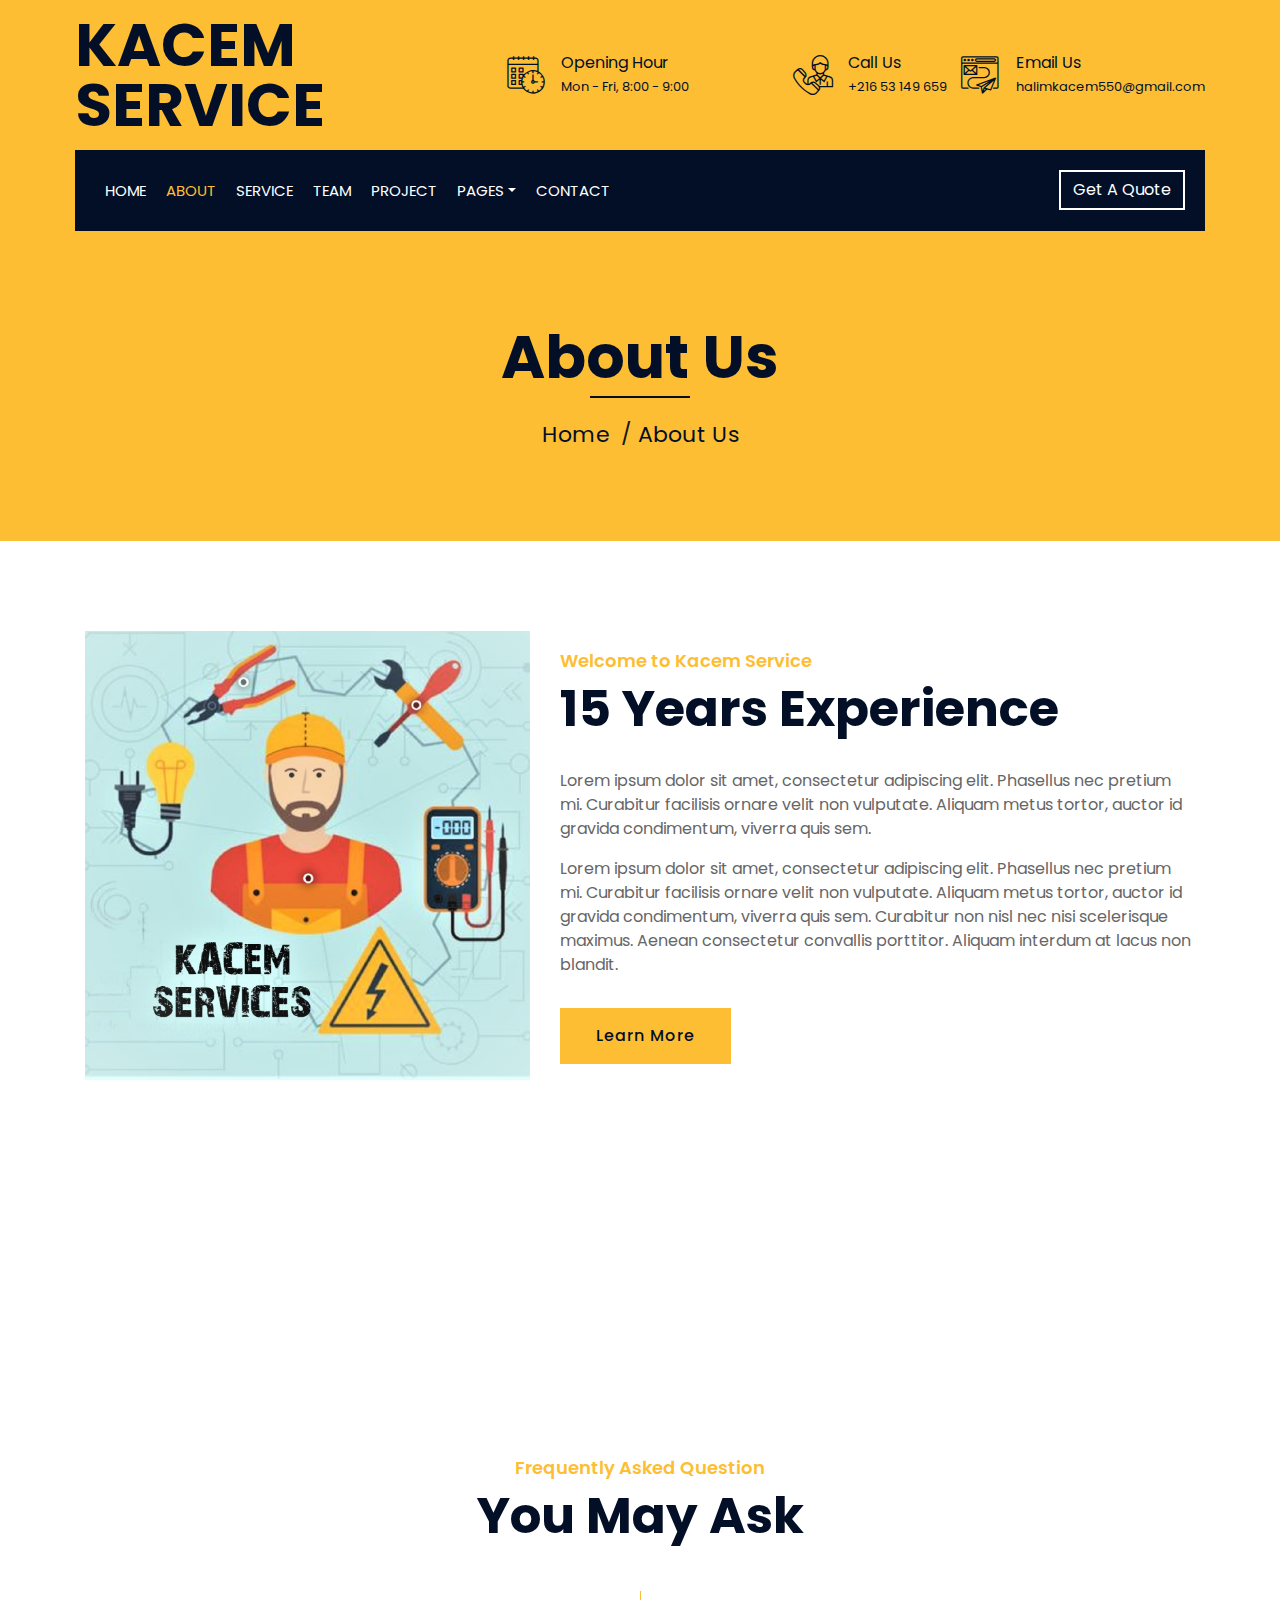
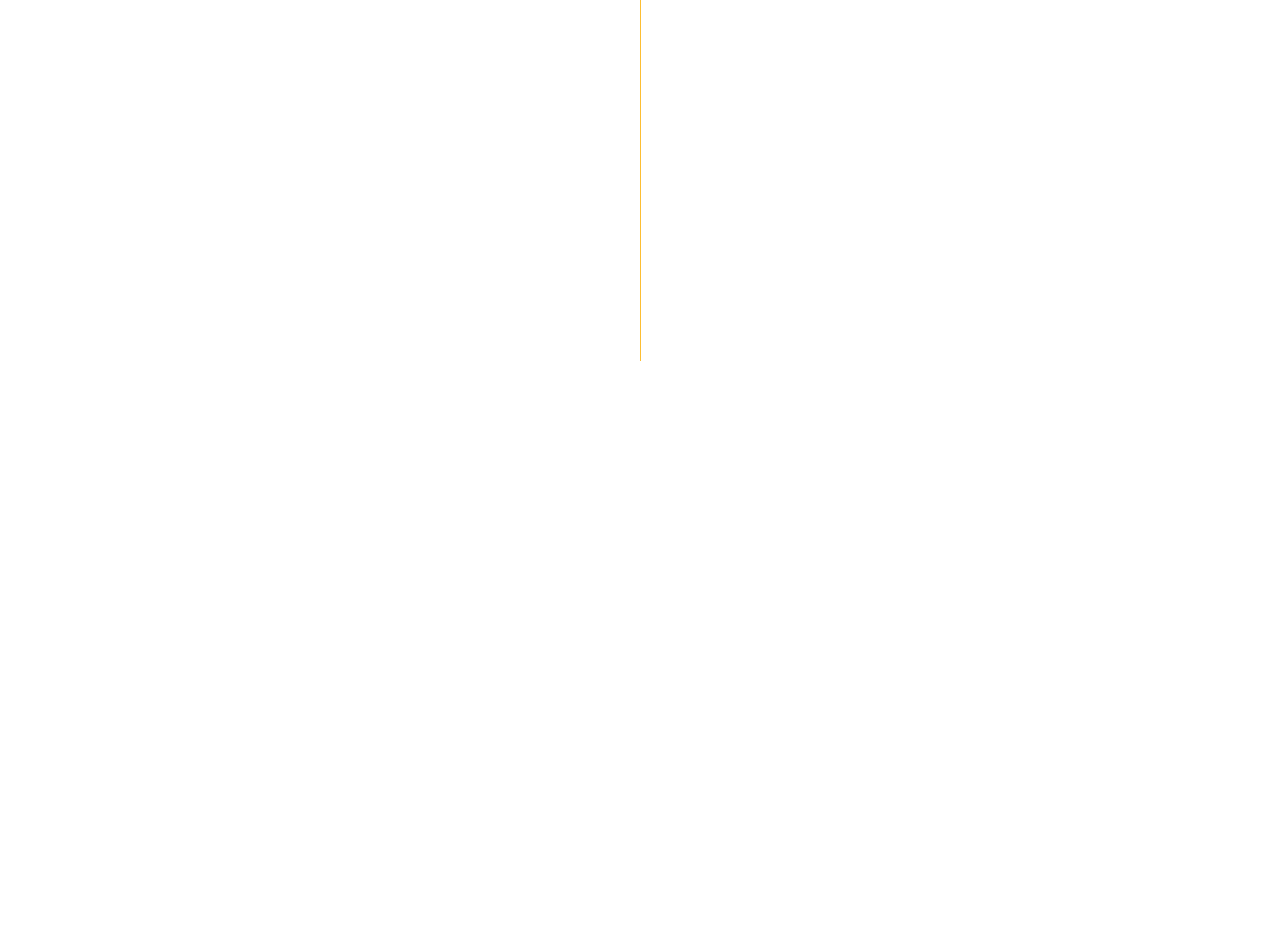
<file: about.html>
<!DOCTYPE html>
<html lang="en">
  <head>
    <meta charset="utf-8" />
    <title>
      KACEM SERVICE - Électricité & Camera de servience à Monastir & Sousse
    </title>
    <meta content="width=device-width, initial-scale=1.0" name="viewport" />
    <meta content="Construction Company Website Template" name="keywords" />
    <meta content="Construction Company Website Template" name="description" />

    <!-- Favicon -->
    <link href="/favicon.ico" rel="icon" />

    <!-- Google Font -->
    <link
      href="https://fonts.googleapis.com/css2?family=Poppins:wght@100;200;300;400;500;600;700;800;900&display=swap"
      rel="stylesheet"
    />

    <!-- CSS Libraries -->
    <link
      href="https://stackpath.bootstrapcdn.com/bootstrap/4.4.1/css/bootstrap.min.css"
      rel="stylesheet"
    />
    <link
      href="https://cdnjs.cloudflare.com/ajax/libs/font-awesome/5.10.0/css/all.min.css"
      rel="stylesheet"
    />
    <link href="lib/flaticon/font/flaticon.css" rel="stylesheet" />
    <link href="lib/animate/animate.min.css" rel="stylesheet" />
    <link href="lib/owlcarousel/assets/owl.carousel.min.css" rel="stylesheet" />
    <link href="lib/lightbox/css/lightbox.min.css" rel="stylesheet" />
    <link href="lib/slick/slick.css" rel="stylesheet" />
    <link href="lib/slick/slick-theme.css" rel="stylesheet" />

    <!-- Template Stylesheet -->
    <link href="css/style.css" rel="stylesheet" />
  </head>

  <body>
    <div class="wrapper">
      <!-- Top Bar Start -->
      <div class="top-bar">
        <div class="container-fluid">
          <div class="row align-items-center">
            <div class="col-lg-4 col-md-12">
              <div class="logo">
                <a href="index.html">
                  <h1>KACEM SERVICE</h1>
                  <!-- <img src="img/logo.jpg" alt="Logo"> -->
                </a>
              </div>
            </div>
            <div class="col-lg-8 col-md-7 d-none d-lg-block">
              <div class="row">
                <div class="col-4">
                  <div class="top-bar-item">
                    <div class="top-bar-icon">
                      <i class="flaticon-calendar"></i>
                    </div>
                    <div class="top-bar-text">
                      <h3>Opening Hour</h3>
                      <p>Mon - Fri, 8:00 - 9:00</p>
                    </div>
                  </div>
                </div>
                <div class="col-4">
                  <div class="top-bar-item">
                    <div class="top-bar-icon">
                      <i class="flaticon-call"></i>
                    </div>
                    <div class="top-bar-text">
                      <h3>Call Us</h3>
                      <p>+216 53 149 659</p>
                    </div>
                  </div>
                </div>
                <div class="col-4">
                  <div class="top-bar-item">
                    <div class="top-bar-icon">
                      <i class="flaticon-send-mail"></i>
                    </div>
                    <div class="top-bar-text">
                      <h3>Email Us</h3>
                      <p>halimkacem550@gmail.com</p>
                    </div>
                  </div>
                </div>
              </div>
            </div>
          </div>
        </div>
      </div>
      <!-- Top Bar End -->

      <!-- Nav Bar Start -->
      <div class="nav-bar">
        <div class="container-fluid">
          <nav class="navbar navbar-expand-lg bg-dark navbar-dark">
            <a href="#" class="navbar-brand">MENU</a>
            <button
              type="button"
              class="navbar-toggler"
              data-toggle="collapse"
              data-target="#navbarCollapse"
            >
              <span class="navbar-toggler-icon"></span>
            </button>

            <div
              class="collapse navbar-collapse justify-content-between"
              id="navbarCollapse"
            >
              <div class="navbar-nav mr-auto">
                <a href="index.html" class="nav-item nav-link">Home</a>
                <a href="about.html" class="nav-item nav-link active">About</a>
                <a href="service.html" class="nav-item nav-link">Service</a>
                <a href="team.html" class="nav-item nav-link">Team</a>
                <a href="portfolio.html" class="nav-item nav-link">Project</a>
                <div class="nav-item dropdown">
                  <a
                    href="#"
                    class="nav-link dropdown-toggle"
                    data-toggle="dropdown"
                    >Pages</a
                  >
                  <div class="dropdown-menu">
                    <a href="blog.html" class="dropdown-item">Blog Page</a>
                    <a href="single.html" class="dropdown-item">Single Page</a>
                  </div>
                </div>
                <a href="contact.html" class="nav-item nav-link">Contact</a>
              </div>
              <div class="ml-auto">
                <a class="btn" href="#">Get A Quote</a>
              </div>
            </div>
          </nav>
        </div>
      </div>
      <!-- Nav Bar End -->

      <!-- Page Header Start -->
      <div class="page-header">
        <div class="container">
          <div class="row">
            <div class="col-12">
              <h2>About Us</h2>
            </div>
            <div class="col-12">
              <a href="">Home</a>
              <a href="">About Us</a>
            </div>
          </div>
        </div>
      </div>
      <!-- Page Header End -->

      <!-- About Start -->
      <div class="about wow fadeInUp" data-wow-delay="0.1s">
        <div class="container">
          <div class="row align-items-center">
            <div class="col-lg-5 col-md-6">
              <div class="about-img">
                <img src="img/halim.jpg" alt="Image" />
              </div>
            </div>
            <div class="col-lg-7 col-md-6">
              <div class="section-header text-left">
                <p>Welcome to Kacem Service</p>
                <h2>15 Years Experience</h2>
              </div>
              <div class="about-text">
                <p>
                  Lorem ipsum dolor sit amet, consectetur adipiscing elit.
                  Phasellus nec pretium mi. Curabitur facilisis ornare velit non
                  vulputate. Aliquam metus tortor, auctor id gravida
                  condimentum, viverra quis sem.
                </p>
                <p>
                  Lorem ipsum dolor sit amet, consectetur adipiscing elit.
                  Phasellus nec pretium mi. Curabitur facilisis ornare velit non
                  vulputate. Aliquam metus tortor, auctor id gravida
                  condimentum, viverra quis sem. Curabitur non nisl nec nisi
                  scelerisque maximus. Aenean consectetur convallis porttitor.
                  Aliquam interdum at lacus non blandit.
                </p>
                <a class="btn" href="">Learn More</a>
              </div>
            </div>
          </div>
        </div>
      </div>
      <!-- About End -->

      <!-- Fact Start -->
      <div class="fact">
        <div class="container-fluid">
          <div class="row counters">
            <div class="col-md-6 fact-left wow slideInLeft">
              <div class="row">
                <div class="col-6">
                  <div class="fact-icon">
                    <i class="flaticon-worker"></i>
                  </div>
                  <div class="fact-text">
                    <h2 data-toggle="counter-up">23</h2>
                    <p>Expert Workers</p>
                  </div>
                </div>
                <div class="col-6">
                  <div class="fact-icon">
                    <i class="flaticon-building"></i>
                  </div>
                  <div class="fact-text">
                    <h2 data-toggle="counter-up">248</h2>
                    <p>Happy Clients</p>
                  </div>
                </div>
              </div>
            </div>
            <div class="col-md-6 fact-right wow slideInRight">
              <div class="row">
                <div class="col-6">
                  <div class="fact-icon">
                    <i class="flaticon-address"></i>
                  </div>
                  <div class="fact-text">
                    <h2 data-toggle="counter-up">320</h2>
                    <p>Completed Projects</p>
                  </div>
                </div>
                <div class="col-6">
                  <div class="fact-icon">
                    <i class="flaticon-crane"></i>
                  </div>
                  <div class="fact-text">
                    <h2 data-toggle="counter-up">20</h2>
                    <p>Running Projects</p>
                  </div>
                </div>
              </div>
            </div>
          </div>
        </div>
      </div>
      <!-- Fact End -->

      <!-- FAQs Start -->
      <div class="faqs">
        <div class="container">
          <div class="section-header text-center">
            <p>Frequently Asked Question</p>
            <h2>You May Ask</h2>
          </div>
          <div class="row">
            <div class="col-md-6">
              <div id="accordion-1">
                <div class="card wow fadeInLeft" data-wow-delay="0.1s">
                  <div class="card-header">
                    <a
                      class="card-link collapsed"
                      data-toggle="collapse"
                      href="#collapseOne"
                    >
                      Lorem ipsum dolor sit amet?
                    </a>
                  </div>
                  <div
                    id="collapseOne"
                    class="collapse"
                    data-parent="#accordion-1"
                  >
                    <div class="card-body">
                      Lorem ipsum dolor sit amet, consectetur adipiscing elit.
                      Phasellus nec pretium mi. Curabitur facilisis ornare velit
                      non.
                    </div>
                  </div>
                </div>
                <div class="card wow fadeInLeft" data-wow-delay="0.2s">
                  <div class="card-header">
                    <a
                      class="card-link collapsed"
                      data-toggle="collapse"
                      href="#collapseTwo"
                    >
                      Lorem ipsum dolor sit amet?
                    </a>
                  </div>
                  <div
                    id="collapseTwo"
                    class="collapse"
                    data-parent="#accordion-1"
                  >
                    <div class="card-body">
                      Lorem ipsum dolor sit amet, consectetur adipiscing elit.
                      Phasellus nec pretium mi. Curabitur facilisis ornare velit
                      non.
                    </div>
                  </div>
                </div>
                <div class="card wow fadeInLeft" data-wow-delay="0.3s">
                  <div class="card-header">
                    <a
                      class="card-link collapsed"
                      data-toggle="collapse"
                      href="#collapseThree"
                    >
                      Lorem ipsum dolor sit amet?
                    </a>
                  </div>
                  <div
                    id="collapseThree"
                    class="collapse"
                    data-parent="#accordion-1"
                  >
                    <div class="card-body">
                      Lorem ipsum dolor sit amet, consectetur adipiscing elit.
                      Phasellus nec pretium mi. Curabitur facilisis ornare velit
                      non.
                    </div>
                  </div>
                </div>
                <div class="card wow fadeInLeft" data-wow-delay="0.4s">
                  <div class="card-header">
                    <a
                      class="card-link collapsed"
                      data-toggle="collapse"
                      href="#collapseFour"
                    >
                      Lorem ipsum dolor sit amet?
                    </a>
                  </div>
                  <div
                    id="collapseFour"
                    class="collapse"
                    data-parent="#accordion-1"
                  >
                    <div class="card-body">
                      Lorem ipsum dolor sit amet, consectetur adipiscing elit.
                      Phasellus nec pretium mi. Curabitur facilisis ornare velit
                      non.
                    </div>
                  </div>
                </div>
                <div class="card wow fadeInLeft" data-wow-delay="0.5s">
                  <div class="card-header">
                    <a
                      class="card-link collapsed"
                      data-toggle="collapse"
                      href="#collapseFive"
                    >
                      Lorem ipsum dolor sit amet?
                    </a>
                  </div>
                  <div
                    id="collapseFive"
                    class="collapse"
                    data-parent="#accordion-1"
                  >
                    <div class="card-body">
                      Lorem ipsum dolor sit amet, consectetur adipiscing elit.
                      Phasellus nec pretium mi. Curabitur facilisis ornare velit
                      non.
                    </div>
                  </div>
                </div>
              </div>
            </div>
            <div class="col-md-6">
              <div id="accordion-2">
                <div class="card wow fadeInRight" data-wow-delay="0.1s">
                  <div class="card-header">
                    <a
                      class="card-link collapsed"
                      data-toggle="collapse"
                      href="#collapseSix"
                    >
                      Lorem ipsum dolor sit amet?
                    </a>
                  </div>
                  <div
                    id="collapseSix"
                    class="collapse"
                    data-parent="#accordion-2"
                  >
                    <div class="card-body">
                      Lorem ipsum dolor sit amet, consectetur adipiscing elit.
                      Phasellus nec pretium mi. Curabitur facilisis ornare velit
                      non.
                    </div>
                  </div>
                </div>
                <div class="card wow fadeInRight" data-wow-delay="0.2s">
                  <div class="card-header">
                    <a
                      class="card-link collapsed"
                      data-toggle="collapse"
                      href="#collapseSeven"
                    >
                      Lorem ipsum dolor sit amet?
                    </a>
                  </div>
                  <div
                    id="collapseSeven"
                    class="collapse"
                    data-parent="#accordion-2"
                  >
                    <div class="card-body">
                      Lorem ipsum dolor sit amet, consectetur adipiscing elit.
                      Phasellus nec pretium mi. Curabitur facilisis ornare velit
                      non.
                    </div>
                  </div>
                </div>
                <div class="card wow fadeInRight" data-wow-delay="0.3s">
                  <div class="card-header">
                    <a
                      class="card-link collapsed"
                      data-toggle="collapse"
                      href="#collapseEight"
                    >
                      Lorem ipsum dolor sit amet?
                    </a>
                  </div>
                  <div
                    id="collapseEight"
                    class="collapse"
                    data-parent="#accordion-2"
                  >
                    <div class="card-body">
                      Lorem ipsum dolor sit amet, consectetur adipiscing elit.
                      Phasellus nec pretium mi. Curabitur facilisis ornare velit
                      non.
                    </div>
                  </div>
                </div>
                <div class="card wow fadeInRight" data-wow-delay="0.4s">
                  <div class="card-header">
                    <a
                      class="card-link collapsed"
                      data-toggle="collapse"
                      href="#collapseNine"
                    >
                      Lorem ipsum dolor sit amet?
                    </a>
                  </div>
                  <div
                    id="collapseNine"
                    class="collapse"
                    data-parent="#accordion-2"
                  >
                    <div class="card-body">
                      Lorem ipsum dolor sit amet, consectetur adipiscing elit.
                      Phasellus nec pretium mi. Curabitur facilisis ornare velit
                      non.
                    </div>
                  </div>
                </div>
                <div class="card wow fadeInRight" data-wow-delay="0.5s">
                  <div class="card-header">
                    <a
                      class="card-link collapsed"
                      data-toggle="collapse"
                      href="#collapseTen"
                    >
                      Lorem ipsum dolor sit amet?
                    </a>
                  </div>
                  <div
                    id="collapseTen"
                    class="collapse"
                    data-parent="#accordion-2"
                  >
                    <div class="card-body">
                      Lorem ipsum dolor sit amet, consectetur adipiscing elit.
                      Phasellus nec pretium mi. Curabitur facilisis ornare velit
                      non.
                    </div>
                  </div>
                </div>
              </div>
            </div>
          </div>
        </div>
      </div>
      <!-- FAQs End -->

      <!-- Footer Start -->
      <div class="footer wow fadeIn" data-wow-delay="0.3s">
        <div class="container">
          <div class="row">
            <div class="col-md-6 col-lg-3">
              <div class="footer-contact">
                <h2>Office Contact</h2>
                <p><i class="fa fa-map-marker-alt"></i>Jemmel,Monastir</p>
                <p><i class="fa fa-phone-alt"></i>+216 53 149 659</p>
                <p><i class="fa fa-envelope"></i>halimkacem550@gmail.com</p>
                <div class="footer-social">
                  <a href=""><i class="fab fa-twitter"></i></a>
                  <a href=""><i class="fab fa-facebook-f"></i></a>
                  <a href=""><i class="fab fa-youtube"></i></a>
                  <a href=""><i class="fab fa-instagram"></i></a>
                  <a href=""><i class="fab fa-linkedin-in"></i></a>
                </div>
              </div>
            </div>
            <div class="col-md-6 col-lg-3">
              <div class="footer-link">
                <h2>Services Areas</h2>
                <a href="">ELECTRICITE BATIMENT</a>
                <a href="">CAMERA DE SURVEILLANCE </a>
                <a href="">INSTALLATION CLIMATISEUR</a>
              </div>
            </div>
            <div class="col-md-6 col-lg-3">
              <div class="footer-link">
                <h2>Useful Pages</h2>
                <a href="">About Us</a>
                <a href="">Contact Us</a>
                <a href="">Our Team</a>
                <a href="">Projects</a>
                <a href="">Testimonial</a>
              </div>
            </div>
            <div class="col-md-6 col-lg-3">
              <div class="newsletter">
                <h2>Newsletter</h2>
                <p>
                  Lorem ipsum dolor sit amet elit. Phasellus nec pretium mi.
                  Curabitur facilisis ornare velit non vulpu
                </p>
                <div class="form">
                  <input class="form-control" placeholder="Email here" />
                  <button class="btn">Submit</button>
                </div>
              </div>
            </div>
          </div>
        </div>
        <div class="container footer-menu">
          <div class="f-menu">
            <a href="">Terms of use</a>
            <a href="">Privacy policy</a>
            <a href="">Cookies</a>
            <a href="">Help</a>
            <a href="">FQAs</a>
          </div>
        </div>
        <div class="container copyright">
          <div class="row">
            <div class="col-md-6">
              <p>&copy; <a href="#">KACEM SERVICES</a>, All Right Reserved.</p>
            </div>
            <div class="col-md-6">
              <p>
                Designed By
                <a href="https://hamidkacem.netlify.app/">KACEM HAMID</a>
              </p>
            </div>
          </div>
        </div>
      </div>
      <!-- Footer End -->

      <a href="#" class="back-to-top"><i class="fa fa-chevron-up"></i></a>
    </div>

    <!-- JavaScript Libraries -->
    <script src="https://code.jquery.com/jquery-3.4.1.min.js"></script>
    <script src="https://stackpath.bootstrapcdn.com/bootstrap/4.4.1/js/bootstrap.bundle.min.js"></script>
    <script src="lib/easing/easing.min.js"></script>
    <script src="lib/wow/wow.min.js"></script>
    <script src="lib/owlcarousel/owl.carousel.min.js"></script>
    <script src="lib/isotope/isotope.pkgd.min.js"></script>
    <script src="lib/lightbox/js/lightbox.min.js"></script>
    <script src="lib/waypoints/waypoints.min.js"></script>
    <script src="lib/counterup/counterup.min.js"></script>
    <script src="lib/slick/slick.min.js"></script>

    <!-- Template Javascript -->
    <script src="js/main.js"></script>
  </body>
</html>
</file>
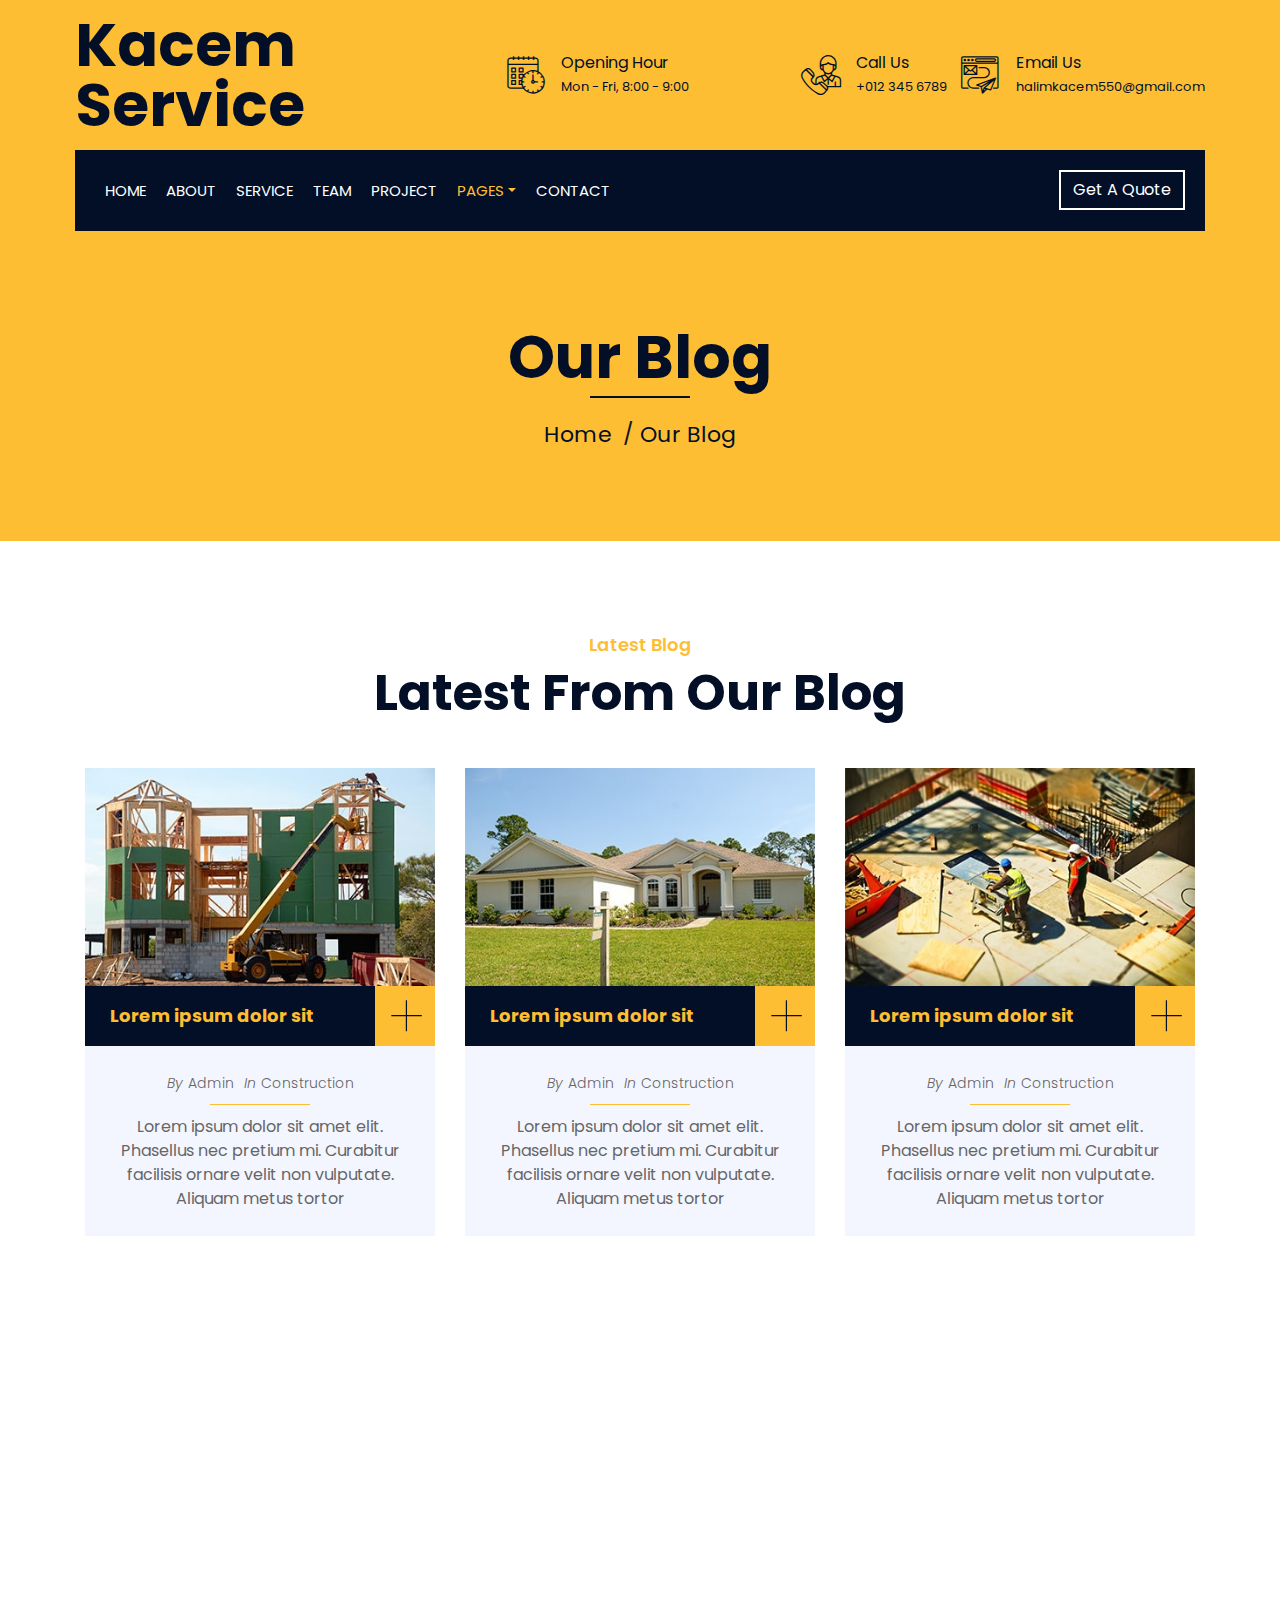
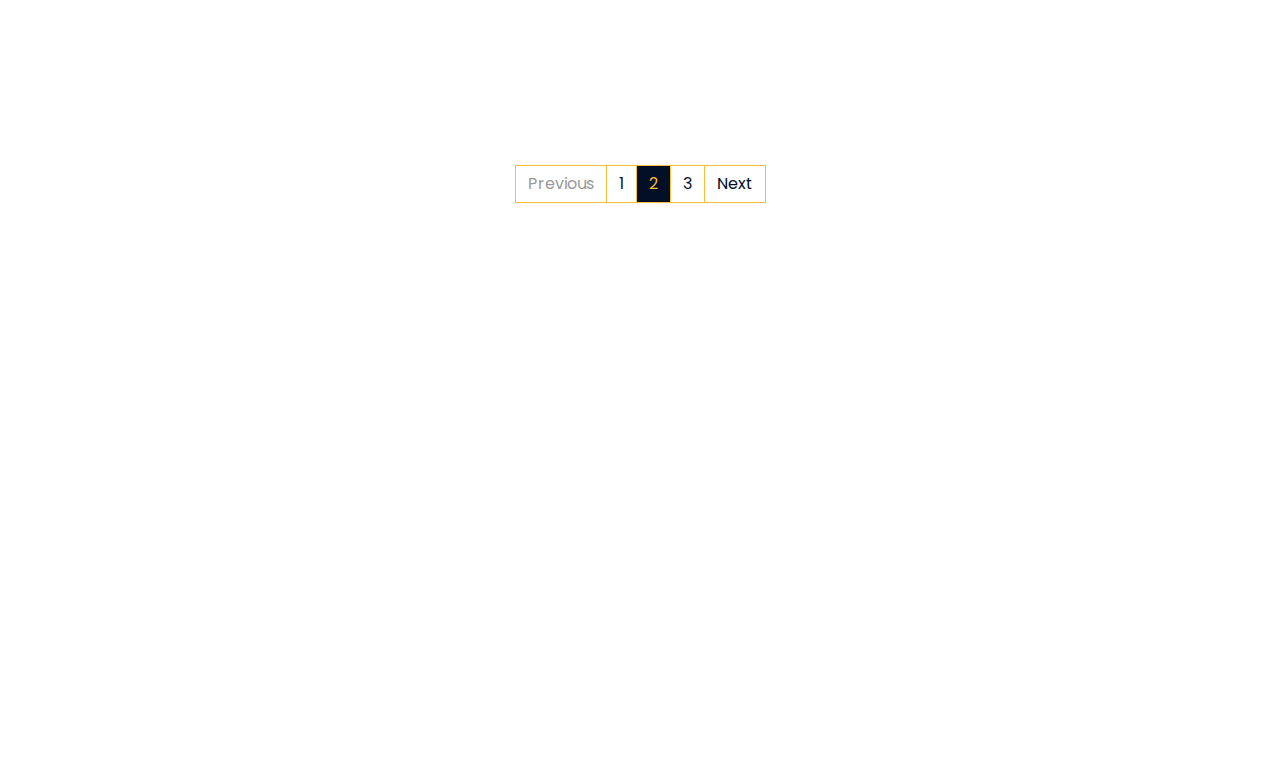
<file: blog.html>
<!DOCTYPE html>
<html lang="en">
  <head>
    <meta charset="utf-8" />
    <title>
      KACEM SERVICE - Électricité & Camera de servience à Monastir & Sousse
    </title>
    <meta content="width=device-width, initial-scale=1.0" name="viewport" />
    <meta content="Construction Company Website Template" name="keywords" />
    <meta content="Construction Company Website Template" name="description" />

    <!-- Favicon -->
    <link href="favicon.ico" rel="icon" />

    <!-- Google Font -->
    <link
      href="https://fonts.googleapis.com/css2?family=Poppins:wght@100;200;300;400;500;600;700;800;900&display=swap"
      rel="stylesheet"
    />

    <!-- CSS Libraries -->
    <link
      href="https://stackpath.bootstrapcdn.com/bootstrap/4.4.1/css/bootstrap.min.css"
      rel="stylesheet"
    />
    <link
      href="https://cdnjs.cloudflare.com/ajax/libs/font-awesome/5.10.0/css/all.min.css"
      rel="stylesheet"
    />
    <link href="lib/flaticon/font/flaticon.css" rel="stylesheet" />
    <link href="lib/animate/animate.min.css" rel="stylesheet" />
    <link href="lib/owlcarousel/assets/owl.carousel.min.css" rel="stylesheet" />
    <link href="lib/lightbox/css/lightbox.min.css" rel="stylesheet" />
    <link href="lib/slick/slick.css" rel="stylesheet" />
    <link href="lib/slick/slick-theme.css" rel="stylesheet" />

    <!-- Template Stylesheet -->
    <link href="css/style.css" rel="stylesheet" />
  </head>

  <body>
    <div class="wrapper">
      <!-- Top Bar Start -->
      <div class="top-bar">
        <div class="container-fluid">
          <div class="row align-items-center">
            <div class="col-lg-4 col-md-12">
              <div class="logo">
                <a href="index.html" class="align-items-center">
                  <h1>Kacem Service</h1>
                  <!-- <img src="img/logo.jpg" alt="Logo"> -->
                </a>
              </div>
            </div>
            <div class="col-lg-8 col-md-7 d-none d-lg-block">
              <div class="row">
                <div class="col-4">
                  <div class="top-bar-item">
                    <div class="top-bar-icon">
                      <i class="flaticon-calendar"></i>
                    </div>
                    <div class="top-bar-text">
                      <h3>Opening Hour</h3>
                      <p>Mon - Fri, 8:00 - 9:00</p>
                    </div>
                  </div>
                </div>
                <div class="col-4">
                  <div class="top-bar-item">
                    <div class="top-bar-icon">
                      <i class="flaticon-call"></i>
                    </div>
                    <div class="top-bar-text">
                      <h3>Call Us</h3>
                      <p>+012 345 6789</p>
                    </div>
                  </div>
                </div>
                <div class="col-4">
                  <div class="top-bar-item">
                    <div class="top-bar-icon">
                      <i class="flaticon-send-mail"></i>
                    </div>
                    <div class="top-bar-text">
                      <h3>Email Us</h3>
                      <p>halimkacem550@gmail.com</p>
                    </div>
                  </div>
                </div>
              </div>
            </div>
          </div>
        </div>
      </div>
      <!-- Top Bar End -->

      <!-- Nav Bar Start -->
      <div class="nav-bar">
        <div class="container-fluid">
          <nav class="navbar navbar-expand-lg bg-dark navbar-dark">
            <a href="#" class="navbar-brand">MENU</a>
            <button
              type="button"
              class="navbar-toggler"
              data-toggle="collapse"
              data-target="#navbarCollapse"
            >
              <span class="navbar-toggler-icon"></span>
            </button>

            <div
              class="collapse navbar-collapse justify-content-between"
              id="navbarCollapse"
            >
              <div class="navbar-nav mr-auto">
                <a href="index.html" class="nav-item nav-link">Home</a>
                <a href="about.html" class="nav-item nav-link">About</a>
                <a href="service.html" class="nav-item nav-link">Service</a>
                <a href="team.html" class="nav-item nav-link">Team</a>
                <a href="portfolio.html" class="nav-item nav-link">Project</a>
                <div class="nav-item dropdown">
                  <a
                    href="#"
                    class="nav-link dropdown-toggle active"
                    data-toggle="dropdown"
                    >Pages</a
                  >
                  <div class="dropdown-menu">
                    <a href="blog.html" class="dropdown-item">Blog Page</a>
                    <a href="single.html" class="dropdown-item">Single Page</a>
                  </div>
                </div>
                <a href="contact.html" class="nav-item nav-link">Contact</a>
              </div>
              <div class="ml-auto">
                <a class="btn" href="#">Get A Quote</a>
              </div>
            </div>
          </nav>
        </div>
      </div>
      <!-- Nav Bar End -->

      <!-- Page Header Start -->
      <div class="page-header">
        <div class="container">
          <div class="row">
            <div class="col-12">
              <h2>Our Blog</h2>
            </div>
            <div class="col-12">
              <a href="">Home</a>
              <a href="">Our Blog</a>
            </div>
          </div>
        </div>
      </div>
      <!-- Page Header End -->

      <!-- Blog Start -->
      <div class="blog">
        <div class="container">
          <div class="section-header text-center">
            <p>Latest Blog</p>
            <h2>Latest From Our Blog</h2>
          </div>
          <div class="row blog-page">
            <div class="col-lg-4 col-md-6 wow fadeInUp" data-wow-delay="0.2s">
              <div class="blog-item">
                <div class="blog-img">
                  <img src="img/blog-1.jpg" alt="Image" />
                </div>
                <div class="blog-title">
                  <h3>Lorem ipsum dolor sit</h3>
                  <a class="btn" href="">+</a>
                </div>
                <div class="blog-meta">
                  <p>By<a href="">Admin</a></p>
                  <p>In<a href="">Construction</a></p>
                </div>
                <div class="blog-text">
                  <p>
                    Lorem ipsum dolor sit amet elit. Phasellus nec pretium mi.
                    Curabitur facilisis ornare velit non vulputate. Aliquam
                    metus tortor
                  </p>
                </div>
              </div>
            </div>
            <div class="col-lg-4 col-md-6 wow fadeInUp">
              <div class="blog-item">
                <div class="blog-img">
                  <img src="img/blog-2.jpg" alt="Image" />
                </div>
                <div class="blog-title">
                  <h3>Lorem ipsum dolor sit</h3>
                  <a class="btn" href="">+</a>
                </div>
                <div class="blog-meta">
                  <p>By<a href="">Admin</a></p>
                  <p>In<a href="">Construction</a></p>
                </div>
                <div class="blog-text">
                  <p>
                    Lorem ipsum dolor sit amet elit. Phasellus nec pretium mi.
                    Curabitur facilisis ornare velit non vulputate. Aliquam
                    metus tortor
                  </p>
                </div>
              </div>
            </div>
            <div class="col-lg-4 col-md-6 wow fadeInUp" data-wow-delay="0.2s">
              <div class="blog-item">
                <div class="blog-img">
                  <img src="img/blog-3.jpg" alt="Image" />
                </div>
                <div class="blog-title">
                  <h3>Lorem ipsum dolor sit</h3>
                  <a class="btn" href="">+</a>
                </div>
                <div class="blog-meta">
                  <p>By<a href="">Admin</a></p>
                  <p>In<a href="">Construction</a></p>
                </div>
                <div class="blog-text">
                  <p>
                    Lorem ipsum dolor sit amet elit. Phasellus nec pretium mi.
                    Curabitur facilisis ornare velit non vulputate. Aliquam
                    metus tortor
                  </p>
                </div>
              </div>
            </div>
            <div class="col-lg-4 col-md-6 wow fadeInUp" data-wow-delay="0.2s">
              <div class="blog-item">
                <div class="blog-img">
                  <img src="img/blog-1.jpg" alt="Image" />
                </div>
                <div class="blog-title">
                  <h3>Lorem ipsum dolor sit</h3>
                  <a class="btn" href="">+</a>
                </div>
                <div class="blog-meta">
                  <p>By<a href="">Admin</a></p>
                  <p>In<a href="">Construction</a></p>
                </div>
                <div class="blog-text">
                  <p>
                    Lorem ipsum dolor sit amet elit. Phasellus nec pretium mi.
                    Curabitur facilisis ornare velit non vulputate. Aliquam
                    metus tortor
                  </p>
                </div>
              </div>
            </div>
            <div class="col-lg-4 col-md-6 wow fadeInUp">
              <div class="blog-item">
                <div class="blog-img">
                  <img src="img/blog-2.jpg" alt="Image" />
                </div>
                <div class="blog-title">
                  <h3>Lorem ipsum dolor sit</h3>
                  <a class="btn" href="">+</a>
                </div>
                <div class="blog-meta">
                  <p>By<a href="">Admin</a></p>
                  <p>In<a href="">Construction</a></p>
                </div>
                <div class="blog-text">
                  <p>
                    Lorem ipsum dolor sit amet elit. Phasellus nec pretium mi.
                    Curabitur facilisis ornare velit non vulputate. Aliquam
                    metus tortor
                  </p>
                </div>
              </div>
            </div>
            <div class="col-lg-4 col-md-6 wow fadeInUp" data-wow-delay="0.2s">
              <div class="blog-item">
                <div class="blog-img">
                  <img src="img/blog-3.jpg" alt="Image" />
                </div>
                <div class="blog-title">
                  <h3>Lorem ipsum dolor sit</h3>
                  <a class="btn" href="">+</a>
                </div>
                <div class="blog-meta">
                  <p>By<a href="">Admin</a></p>
                  <p>In<a href="">Construction</a></p>
                </div>
                <div class="blog-text">
                  <p>
                    Lorem ipsum dolor sit amet elit. Phasellus nec pretium mi.
                    Curabitur facilisis ornare velit non vulputate. Aliquam
                    metus tortor
                  </p>
                </div>
              </div>
            </div>
          </div>
          <div class="row">
            <div class="col-12">
              <ul class="pagination justify-content-center">
                <li class="page-item disabled">
                  <a class="page-link" href="#">Previous</a>
                </li>
                <li class="page-item"><a class="page-link" href="#">1</a></li>
                <li class="page-item active">
                  <a class="page-link" href="#">2</a>
                </li>
                <li class="page-item"><a class="page-link" href="#">3</a></li>
                <li class="page-item">
                  <a class="page-link" href="#">Next</a>
                </li>
              </ul>
            </div>
          </div>
        </div>
      </div>
      <!-- Blog End -->

      <!-- Footer Start -->
      <div class="footer wow fadeIn" data-wow-delay="0.3s">
        <div class="container">
          <div class="row">
            <div class="col-md-6 col-lg-3">
              <div class="footer-contact">
                <h2>Office Contact</h2>
                <p><i class="fa fa-map-marker-alt"></i>Jemmel,Monastir</p>
                <p><i class="fa fa-phone-alt"></i>+216 53 149 659</p>
                <p><i class="fa fa-envelope"></i>halimkacem550@gmail.com</p>
                <div class="footer-social">
                  <a href=""><i class="fab fa-twitter"></i></a>
                  <a href=""><i class="fab fa-facebook-f"></i></a>
                  <a href=""><i class="fab fa-youtube"></i></a>
                  <a href=""><i class="fab fa-instagram"></i></a>
                  <a href=""><i class="fab fa-linkedin-in"></i></a>
                </div>
              </div>
            </div>
            <div class="col-md-6 col-lg-3">
              <div class="footer-link">
                <h2>Services Areas</h2>
                <a href="">ELECTRICITE BATIMENT</a>
                <a href="">CAMERA DE SURVEILLANCE </a>
                <a href="">INSTALLATION CLIMATISEUR</a>
              </div>
            </div>
            <div class="col-md-6 col-lg-3">
              <div class="footer-link">
                <h2>Useful Pages</h2>
                <a href="">About Us</a>
                <a href="">Contact Us</a>
                <a href="">Our Team</a>
                <a href="">Projects</a>
                <a href="">Testimonial</a>
              </div>
            </div>
            <div class="col-md-6 col-lg-3">
              <div class="newsletter">
                <h2>Newsletter</h2>
                <p>
                  Lorem ipsum dolor sit amet elit. Phasellus nec pretium mi.
                  Curabitur facilisis ornare velit non vulpu
                </p>
                <div class="form">
                  <input class="form-control" placeholder="Email here" />
                  <button class="btn">Submit</button>
                </div>
              </div>
            </div>
          </div>
        </div>
        <div class="container footer-menu">
          <div class="f-menu">
            <a href="">Terms of use</a>
            <a href="">Privacy policy</a>
            <a href="">Cookies</a>
            <a href="">Help</a>
            <a href="">FQAs</a>
          </div>
        </div>
        <div class="container copyright">
          <div class="row">
            <div class="col-md-6">
              <p>&copy; <a href="#">KACEM SERVICES</a>, All Right Reserved.</p>
            </div>
            <div class="col-md-6">
              <p>
                Designed By
                <a href="https://hamidkacem.netlify.app/">KACEM HAMID</a>
              </p>
            </div>
          </div>
        </div>
      </div>
      <!-- Footer End -->

      <a href="#" class="back-to-top"><i class="fa fa-chevron-up"></i></a>
    </div>

    <!-- JavaScript Libraries -->
    <script src="https://code.jquery.com/jquery-3.4.1.min.js"></script>
    <script src="https://stackpath.bootstrapcdn.com/bootstrap/4.4.1/js/bootstrap.bundle.min.js"></script>
    <script src="lib/easing/easing.min.js"></script>
    <script src="lib/wow/wow.min.js"></script>
    <script src="lib/owlcarousel/owl.carousel.min.js"></script>
    <script src="lib/isotope/isotope.pkgd.min.js"></script>
    <script src="lib/lightbox/js/lightbox.min.js"></script>
    <script src="lib/waypoints/waypoints.min.js"></script>
    <script src="lib/counterup/counterup.min.js"></script>
    <script src="lib/slick/slick.min.js"></script>

    <!-- Template Javascript -->
    <script src="js/main.js"></script>
  </body>
</html>
</file>
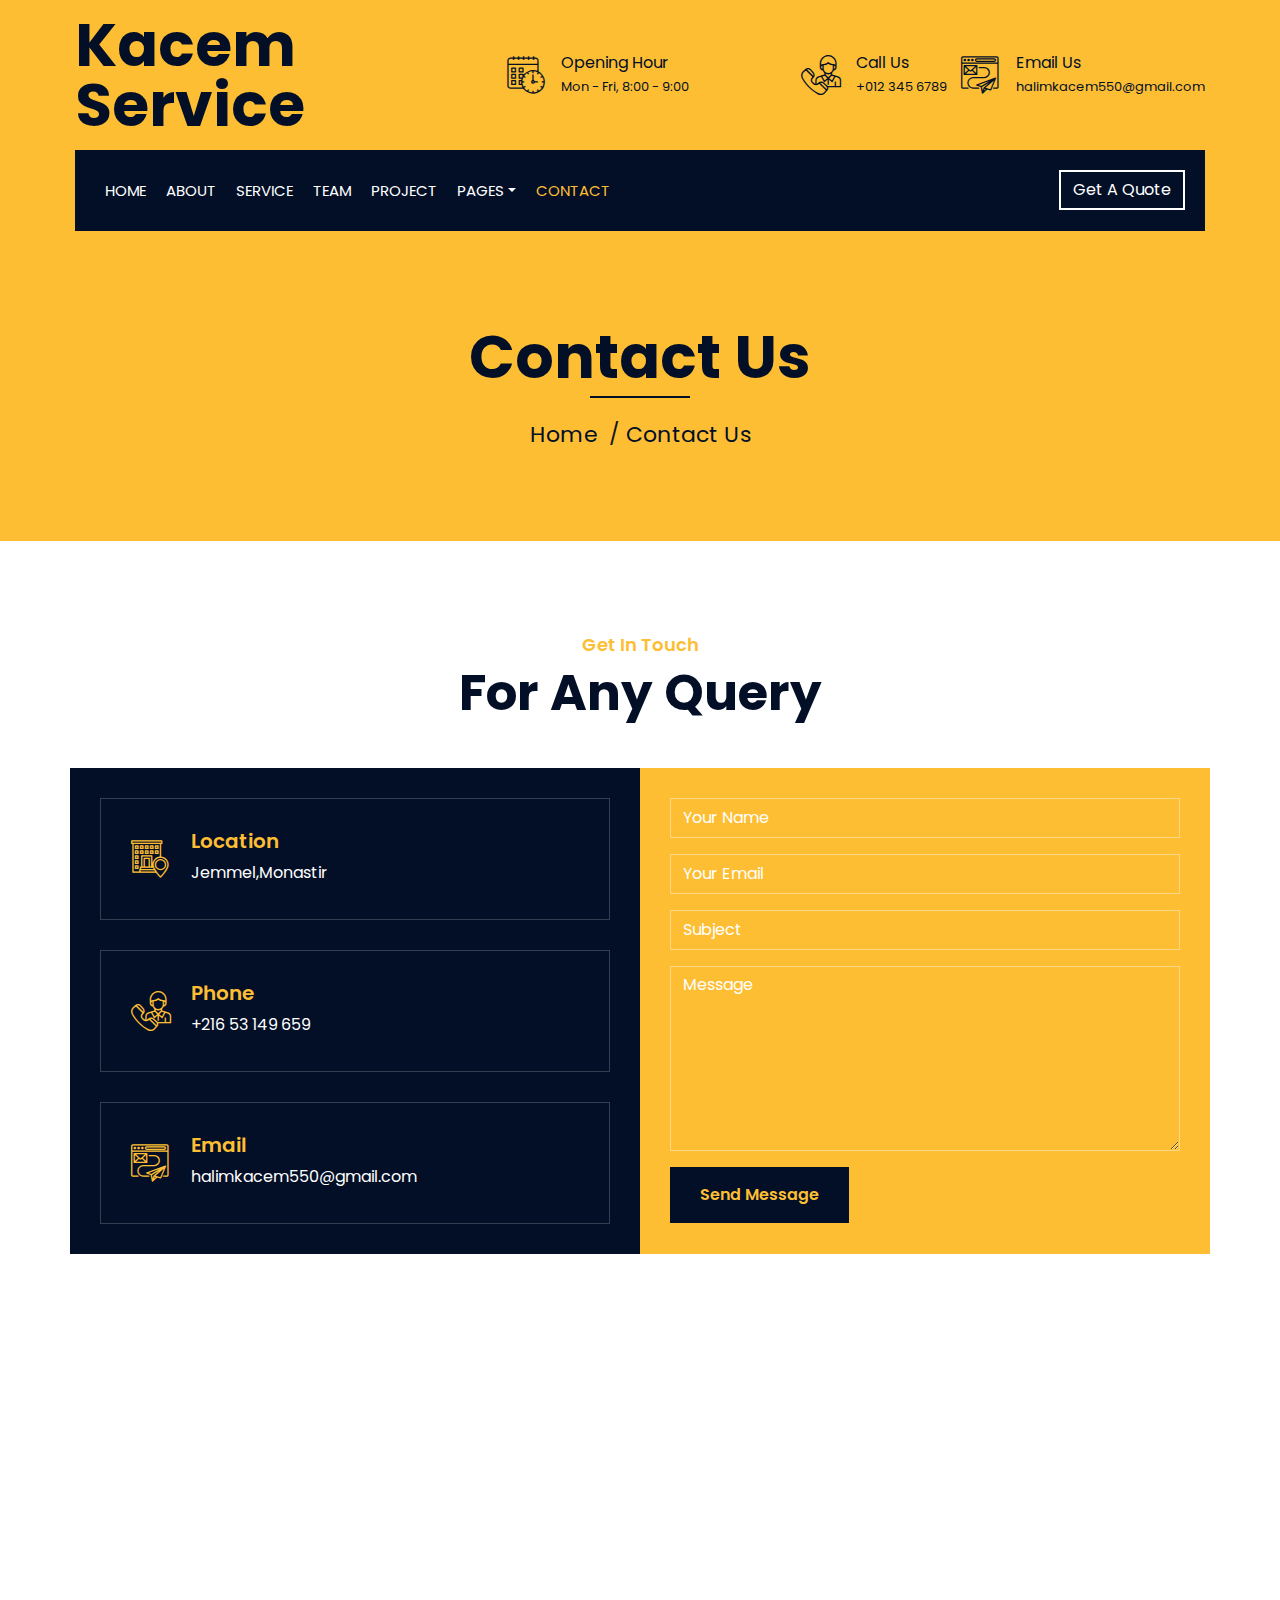
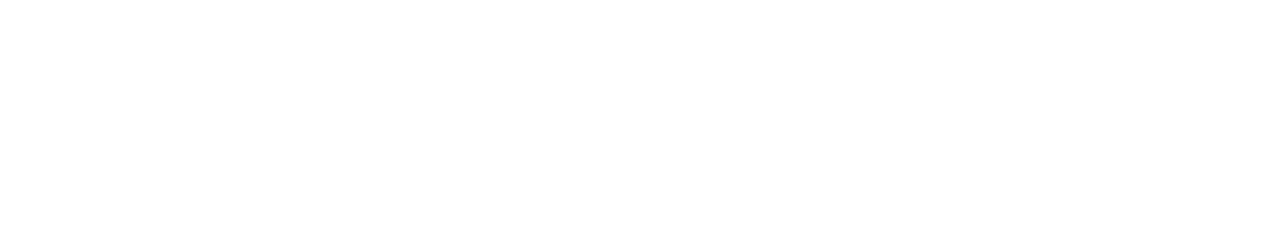
<file: contact.html>
<!DOCTYPE html>
<html lang="en">
  <head>
    <meta charset="utf-8" />
    <title>
      KACEM SERVICE - Électricité & Camera de servience à Monastir & Sousse
    </title>
    <meta content="width=device-width, initial-scale=1.0" name="viewport" />
    <meta content="Construction Company Website Template" name="keywords" />
    <meta content="Construction Company Website Template" name="description" />

    <!-- Favicon -->
    <link href="favicon.ico" rel="icon" />

    <!-- Google Font -->
    <link
      href="https://fonts.googleapis.com/css2?family=Poppins:wght@100;200;300;400;500;600;700;800;900&display=swap"
      rel="stylesheet"
    />

    <!-- CSS Libraries -->
    <link
      href="https://stackpath.bootstrapcdn.com/bootstrap/4.4.1/css/bootstrap.min.css"
      rel="stylesheet"
    />
    <link
      href="https://cdnjs.cloudflare.com/ajax/libs/font-awesome/5.10.0/css/all.min.css"
      rel="stylesheet"
    />
    <link href="lib/flaticon/font/flaticon.css" rel="stylesheet" />
    <link href="lib/animate/animate.min.css" rel="stylesheet" />
    <link href="lib/owlcarousel/assets/owl.carousel.min.css" rel="stylesheet" />
    <link href="lib/lightbox/css/lightbox.min.css" rel="stylesheet" />
    <link href="lib/slick/slick.css" rel="stylesheet" />
    <link href="lib/slick/slick-theme.css" rel="stylesheet" />

    <!-- Template Stylesheet -->
    <link href="css/style.css" rel="stylesheet" />
  </head>

  <body>
    <div class="wrapper">
      <!-- Top Bar Start -->
      <div class="top-bar">
        <div class="container-fluid">
          <div class="row align-items-center">
            <div class="col-lg-4 col-md-12">
              <div class="logo">
                <a href="index.html">
                  <h1>Kacem Service</h1>
                  <!-- <img src="img/logo.jpg" alt="Logo"> -->
                </a>
              </div>
            </div>
            <div class="col-lg-8 col-md-7 d-none d-lg-block">
              <div class="row">
                <div class="col-4">
                  <div class="top-bar-item">
                    <div class="top-bar-icon">
                      <i class="flaticon-calendar"></i>
                    </div>
                    <div class="top-bar-text">
                      <h3>Opening Hour</h3>
                      <p>Mon - Fri, 8:00 - 9:00</p>
                    </div>
                  </div>
                </div>
                <div class="col-4">
                  <div class="top-bar-item">
                    <div class="top-bar-icon">
                      <i class="flaticon-call"></i>
                    </div>
                    <div class="top-bar-text">
                      <h3>Call Us</h3>
                      <p>+012 345 6789</p>
                    </div>
                  </div>
                </div>
                <div class="col-4">
                  <div class="top-bar-item">
                    <div class="top-bar-icon">
                      <i class="flaticon-send-mail"></i>
                    </div>
                    <div class="top-bar-text">
                      <h3>Email Us</h3>
                      <p>halimkacem550@gmail.com</p>
                    </div>
                  </div>
                </div>
              </div>
            </div>
          </div>
        </div>
      </div>
      <!-- Top Bar End -->

      <!-- Nav Bar Start -->
      <div class="nav-bar">
        <div class="container-fluid">
          <nav class="navbar navbar-expand-lg bg-dark navbar-dark">
            <a href="#" class="navbar-brand">MENU</a>
            <button
              type="button"
              class="navbar-toggler"
              data-toggle="collapse"
              data-target="#navbarCollapse"
            >
              <span class="navbar-toggler-icon"></span>
            </button>

            <div
              class="collapse navbar-collapse justify-content-between"
              id="navbarCollapse"
            >
              <div class="navbar-nav mr-auto">
                <a href="index.html" class="nav-item nav-link">Home</a>
                <a href="about.html" class="nav-item nav-link">About</a>
                <a href="service.html" class="nav-item nav-link">Service</a>
                <a href="team.html" class="nav-item nav-link">Team</a>
                <a href="portfolio.html" class="nav-item nav-link">Project</a>
                <div class="nav-item dropdown">
                  <a
                    href="#"
                    class="nav-link dropdown-toggle"
                    data-toggle="dropdown"
                    >Pages</a
                  >
                  <div class="dropdown-menu">
                    <a href="blog.html" class="dropdown-item">Blog Page</a>
                    <a href="single.html" class="dropdown-item">Single Page</a>
                  </div>
                </div>
                <a href="contact.html" class="nav-item nav-link active"
                  >Contact</a
                >
              </div>
              <div class="ml-auto">
                <a class="btn" href="#">Get A Quote</a>
              </div>
            </div>
          </nav>
        </div>
      </div>
      <!-- Nav Bar End -->

      <!-- Page Header Start -->
      <div class="page-header">
        <div class="container">
          <div class="row">
            <div class="col-12">
              <h2>Contact Us</h2>
            </div>
            <div class="col-12">
              <a href="">Home</a>
              <a href="">Contact Us</a>
            </div>
          </div>
        </div>
      </div>
      <!-- Page Header End -->

      <!-- Contact Start -->
      <div class="contact wow fadeInUp">
        <div class="container">
          <div class="section-header text-center">
            <p>Get In Touch</p>
            <h2>For Any Query</h2>
          </div>
          <div class="row">
            <div class="col-md-6">
              <div class="contact-info">
                <div class="contact-item">
                  <i class="flaticon-address"></i>
                  <div class="contact-text">
                    <h2>Location</h2>
                    <p>Jemmel,Monastir</p>
                  </div>
                </div>
                <div class="contact-item">
                  <i class="flaticon-call"></i>
                  <div class="contact-text">
                    <h2>Phone</h2>
                    <p>+216 53 149 659</p>
                  </div>
                </div>
                <div class="contact-item">
                  <i class="flaticon-send-mail"></i>
                  <div class="contact-text">
                    <h2>Email</h2>
                    <p>halimkacem550@gmail.com</p>
                  </div>
                </div>
              </div>
            </div>
            <div class="col-md-6">
              <div class="contact-form">
                <div id="success"></div>
                <form
                  name="sentMessage"
                  id="contactForm"
                  novalidate="novalidate"
                >
                  <div class="control-group">
                    <input
                      type="text"
                      class="form-control"
                      id="name"
                      placeholder="Your Name"
                      required="required"
                      data-validation-required-message="Please enter your name"
                    />
                    <p class="help-block text-danger"></p>
                  </div>
                  <div class="control-group">
                    <input
                      type="email"
                      class="form-control"
                      id="email"
                      placeholder="Your Email"
                      required="required"
                      data-validation-required-message="Please enter your email"
                    />
                    <p class="help-block text-danger"></p>
                  </div>
                  <div class="control-group">
                    <input
                      type="text"
                      class="form-control"
                      id="subject"
                      placeholder="Subject"
                      required="required"
                      data-validation-required-message="Please enter a subject"
                    />
                    <p class="help-block text-danger"></p>
                  </div>
                  <div class="control-group">
                    <textarea
                      class="form-control"
                      id="message"
                      placeholder="Message"
                      required="required"
                      data-validation-required-message="Please enter your message"
                    ></textarea>
                    <p class="help-block text-danger"></p>
                  </div>
                  <div>
                    <button class="btn" type="submit" id="sendMessageButton">
                      Send Message
                    </button>
                  </div>
                </form>
              </div>
            </div>
          </div>
        </div>
      </div>
      <!-- Contact End -->

      <!-- Footer Start -->
      <div class="footer wow fadeIn" data-wow-delay="0.3s">
        <div class="container">
          <div class="row">
            <div class="col-md-6 col-lg-3">
              <div class="footer-contact">
                <h2>Office Contact</h2>
                <p><i class="fa fa-map-marker-alt"></i>Jemmel,Monastir</p>
                <p><i class="fa fa-phone-alt"></i>+216 53 149 659</p>
                <p><i class="fa fa-envelope"></i>halimkacem550@gmail.com</p>
                <div class="footer-social">
                  <a href=""><i class="fab fa-twitter"></i></a>
                  <a href=""><i class="fab fa-facebook-f"></i></a>
                  <a href=""><i class="fab fa-youtube"></i></a>
                  <a href=""><i class="fab fa-instagram"></i></a>
                  <a href=""><i class="fab fa-linkedin-in"></i></a>
                </div>
              </div>
            </div>
            <div class="col-md-6 col-lg-3">
              <div class="footer-link">
                <h2>Services Areas</h2>
                <a href="">ELECTRICITE BATIMENT</a>
                <a href="">CAMERA DE SURVEILLANCE </a>
                <a href="">INSTALLATION CLIMATISEUR</a>
              </div>
            </div>
            <div class="col-md-6 col-lg-3">
              <div class="footer-link">
                <h2>Useful Pages</h2>
                <a href="">About Us</a>
                <a href="">Contact Us</a>
                <a href="">Our Team</a>
                <a href="">Projects</a>
                <a href="">Testimonial</a>
              </div>
            </div>
            <div class="col-md-6 col-lg-3">
              <div class="newsletter">
                <h2>Newsletter</h2>
                <p>
                  Lorem ipsum dolor sit amet elit. Phasellus nec pretium mi.
                  Curabitur facilisis ornare velit non vulpu
                </p>
                <div class="form">
                  <input class="form-control" placeholder="Email here" />
                  <button class="btn">Submit</button>
                </div>
              </div>
            </div>
          </div>
        </div>
        <div class="container footer-menu">
          <div class="f-menu">
            <a href="">Terms of use</a>
            <a href="">Privacy policy</a>
            <a href="">Cookies</a>
            <a href="">Help</a>
            <a href="">FQAs</a>
          </div>
        </div>
        <div class="container copyright">
          <div class="row">
            <div class="col-md-6">
              <p>&copy; <a href="#">KACEM SERVICES</a>, All Right Reserved.</p>
            </div>
            <div class="col-md-6">
              <p>
                Designed By
                <a href="https://hamidkacem.netlify.app/">KACEM HAMID</a>
              </p>
            </div>
          </div>
        </div>
      </div>
      <!-- Footer End -->

      <a href="#" class="back-to-top"><i class="fa fa-chevron-up"></i></a>
    </div>

    <!-- JavaScript Libraries -->
    <script src="https://code.jquery.com/jquery-3.4.1.min.js"></script>
    <script src="https://stackpath.bootstrapcdn.com/bootstrap/4.4.1/js/bootstrap.bundle.min.js"></script>
    <script src="lib/easing/easing.min.js"></script>
    <script src="lib/wow/wow.min.js"></script>
    <script src="lib/owlcarousel/owl.carousel.min.js"></script>
    <script src="lib/isotope/isotope.pkgd.min.js"></script>
    <script src="lib/lightbox/js/lightbox.min.js"></script>
    <script src="lib/waypoints/waypoints.min.js"></script>
    <script src="lib/counterup/counterup.min.js"></script>
    <script src="lib/slick/slick.min.js"></script>

    <!-- Contact Javascript File -->
    <script src="mail/jqBootstrapValidation.min.js"></script>
    <script src="mail/contact.js"></script>

    <!-- Template Javascript -->
    <script src="js/main.js"></script>
  </body>
</html>
</file>
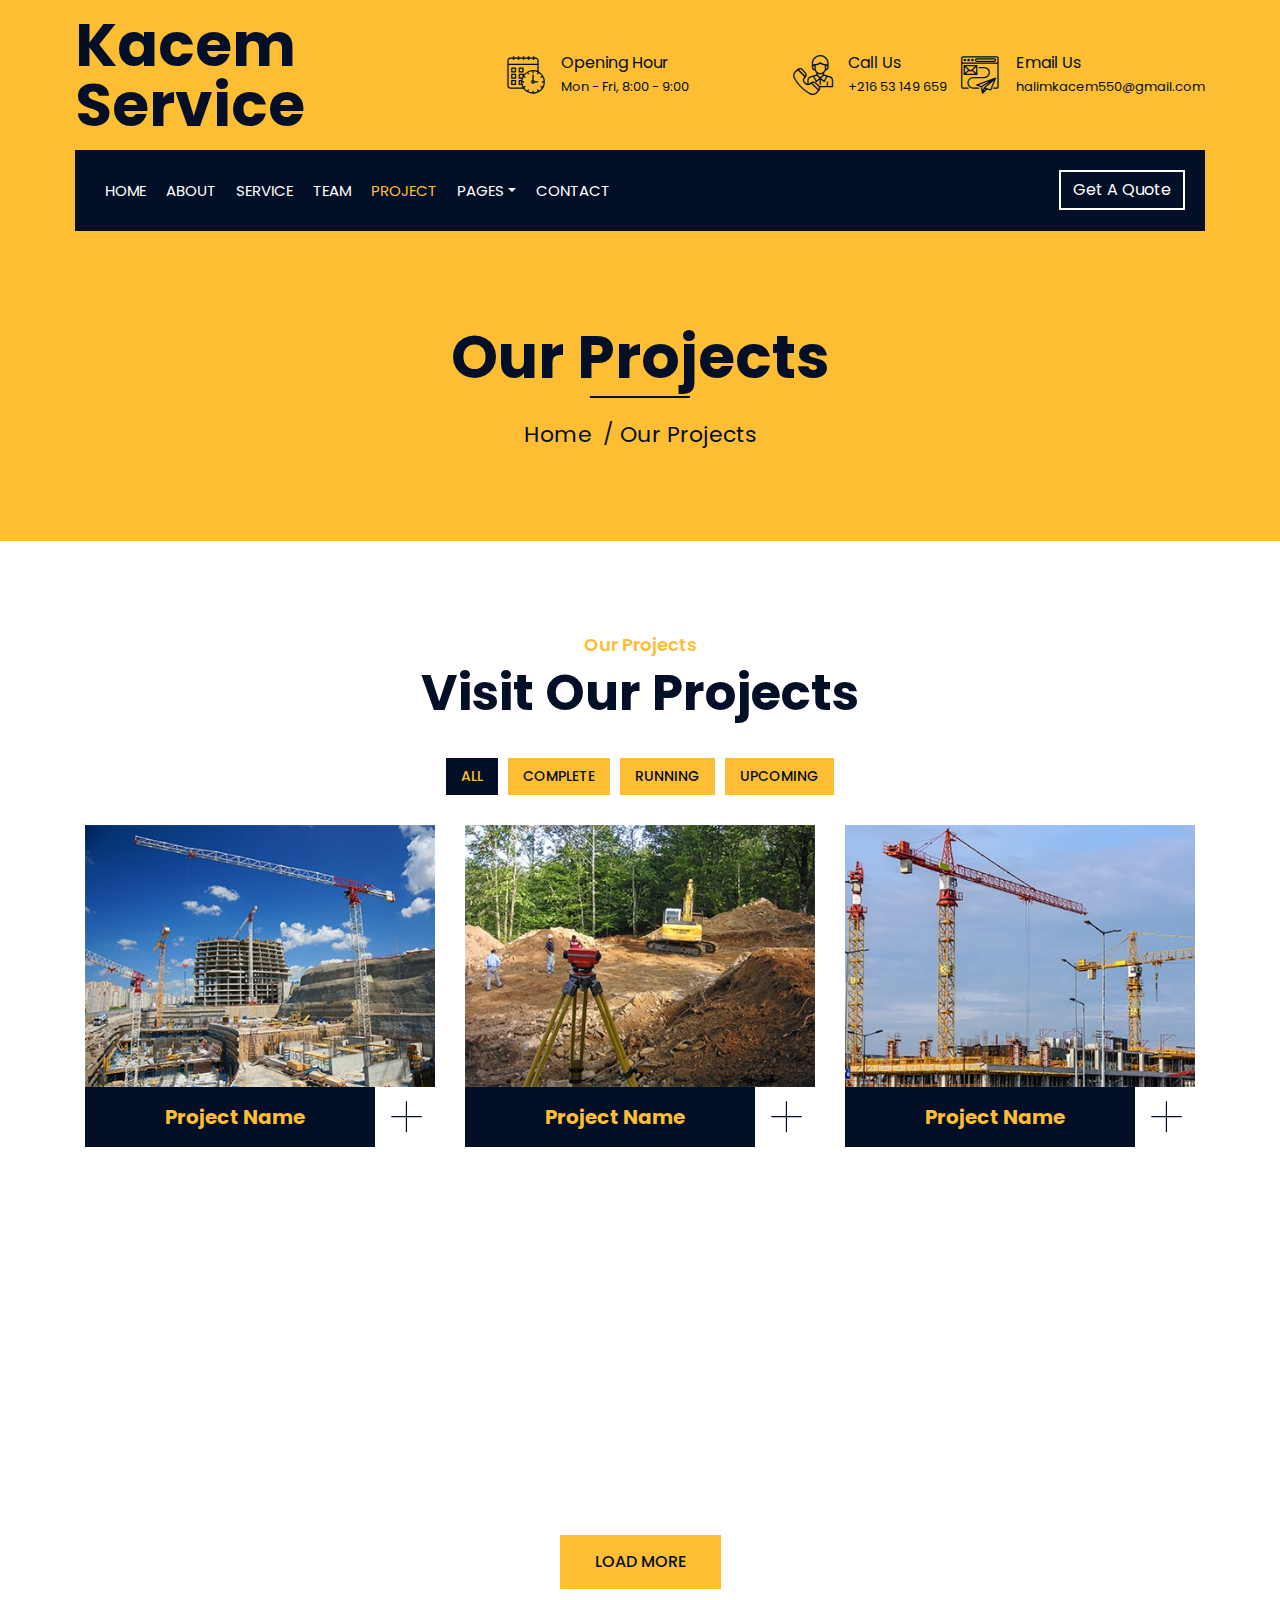
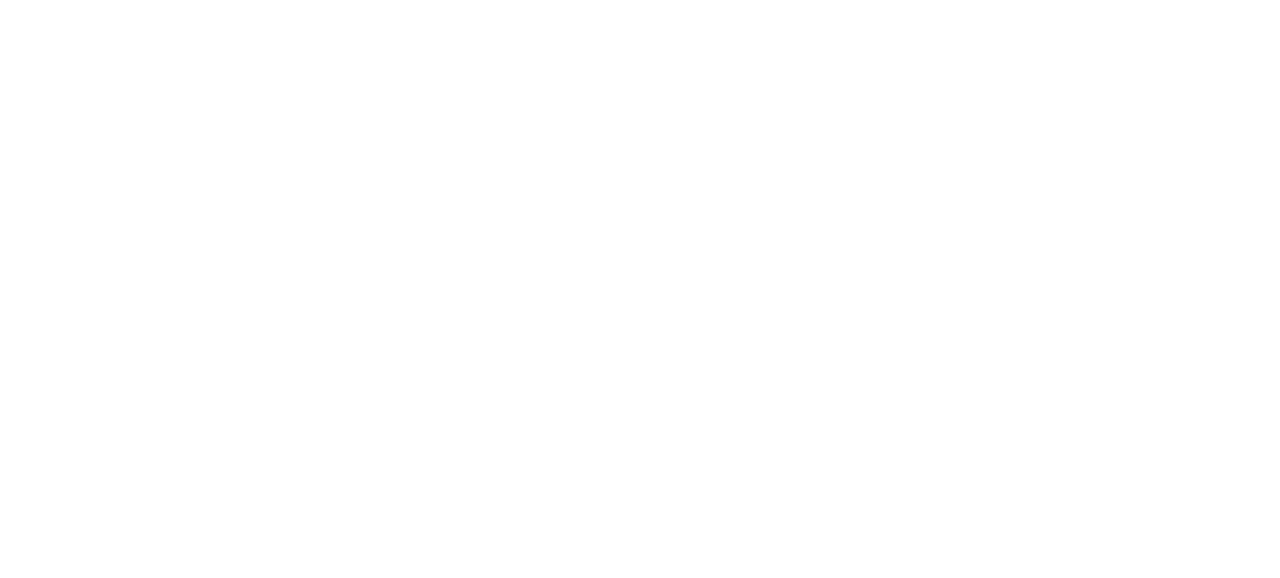
<file: portfolio.html>
<!DOCTYPE html>
<html lang="en">
  <head>
    <meta charset="utf-8" />
    <title>
      Kacem Service - KACEM SERVICE - Électricité & Camera de servience à
      Monastir & Sousse
    </title>
    <meta content="width=device-width, initial-scale=1.0" name="viewport" />
    <meta content="Construction Company Website Template" name="keywords" />
    <meta content="Construction Company Website Template" name="description" />

    <!-- Favicon -->
    <link href="favicon.ico" rel="icon" />

    <!-- Google Font -->
    <link
      href="https://fonts.googleapis.com/css2?family=Poppins:wght@100;200;300;400;500;600;700;800;900&display=swap"
      rel="stylesheet"
    />

    <!-- CSS Libraries -->
    <link
      href="https://stackpath.bootstrapcdn.com/bootstrap/4.4.1/css/bootstrap.min.css"
      rel="stylesheet"
    />
    <link
      href="https://cdnjs.cloudflare.com/ajax/libs/font-awesome/5.10.0/css/all.min.css"
      rel="stylesheet"
    />
    <link href="lib/flaticon/font/flaticon.css" rel="stylesheet" />
    <link href="lib/animate/animate.min.css" rel="stylesheet" />
    <link href="lib/owlcarousel/assets/owl.carousel.min.css" rel="stylesheet" />
    <link href="lib/lightbox/css/lightbox.min.css" rel="stylesheet" />
    <link href="lib/slick/slick.css" rel="stylesheet" />
    <link href="lib/slick/slick-theme.css" rel="stylesheet" />

    <!-- Template Stylesheet -->
    <link href="css/style.css" rel="stylesheet" />
  </head>

  <body>
    <div class="wrapper">
      <!-- Top Bar Start -->
      <div class="top-bar">
        <div class="container-fluid">
          <div class="row align-items-center">
            <div class="col-lg-4 col-md-12">
              <div class="logo">
                <a href="index.html">
                  <h1>Kacem Service</h1>
                  <!-- <img src="img/logo.jpg" alt="Logo"> -->
                </a>
              </div>
            </div>
            <div class="col-lg-8 col-md-7 d-none d-lg-block">
              <div class="row">
                <div class="col-4">
                  <div class="top-bar-item">
                    <div class="top-bar-icon">
                      <i class="flaticon-calendar"></i>
                    </div>
                    <div class="top-bar-text">
                      <h3>Opening Hour</h3>
                      <p>Mon - Fri, 8:00 - 9:00</p>
                    </div>
                  </div>
                </div>
                <div class="col-4">
                  <div class="top-bar-item">
                    <div class="top-bar-icon">
                      <i class="flaticon-call"></i>
                    </div>
                    <div class="top-bar-text">
                      <h3>Call Us</h3>
                      <p>+216 53 149 659</p>
                    </div>
                  </div>
                </div>
                <div class="col-4">
                  <div class="top-bar-item">
                    <div class="top-bar-icon">
                      <i class="flaticon-send-mail"></i>
                    </div>
                    <div class="top-bar-text">
                      <h3>Email Us</h3>
                      <p>halimkacem550@gmail.com</p>
                    </div>
                  </div>
                </div>
              </div>
            </div>
          </div>
        </div>
      </div>
      <!-- Top Bar End -->

      <!-- Nav Bar Start -->
      <div class="nav-bar">
        <div class="container-fluid">
          <nav class="navbar navbar-expand-lg bg-dark navbar-dark">
            <a href="#" class="navbar-brand">MENU</a>
            <button
              type="button"
              class="navbar-toggler"
              data-toggle="collapse"
              data-target="#navbarCollapse"
            >
              <span class="navbar-toggler-icon"></span>
            </button>

            <div
              class="collapse navbar-collapse justify-content-between"
              id="navbarCollapse"
            >
              <div class="navbar-nav mr-auto">
                <a href="index.html" class="nav-item nav-link">Home</a>
                <a href="about.html" class="nav-item nav-link">About</a>
                <a href="service.html" class="nav-item nav-link">Service</a>
                <a href="team.html" class="nav-item nav-link">Team</a>
                <a href="portfolio.html" class="nav-item nav-link active"
                  >Project</a
                >
                <div class="nav-item dropdown">
                  <a
                    href="#"
                    class="nav-link dropdown-toggle"
                    data-toggle="dropdown"
                    >Pages</a
                  >
                  <div class="dropdown-menu">
                    <a href="blog.html" class="dropdown-item">Blog Page</a>
                    <a href="single.html" class="dropdown-item">Single Page</a>
                  </div>
                </div>
                <a href="contact.html" class="nav-item nav-link">Contact</a>
              </div>
              <div class="ml-auto">
                <a class="btn" href="#">Get A Quote</a>
              </div>
            </div>
          </nav>
        </div>
      </div>
      <!-- Nav Bar End -->

      <!-- Page Header Start -->
      <div class="page-header">
        <div class="container">
          <div class="row">
            <div class="col-12">
              <h2>Our Projects</h2>
            </div>
            <div class="col-12">
              <a href="">Home</a>
              <a href="">Our Projects</a>
            </div>
          </div>
        </div>
      </div>
      <!-- Page Header End -->

      <!-- Portfolio Start -->
      <div class="portfolio">
        <div class="container">
          <div class="section-header text-center">
            <p>Our Projects</p>
            <h2>Visit Our Projects</h2>
          </div>
          <div class="row">
            <div class="col-12">
              <ul id="portfolio-flters">
                <li data-filter="*" class="filter-active">All</li>
                <li data-filter=".first">Complete</li>
                <li data-filter=".second">Running</li>
                <li data-filter=".third">Upcoming</li>
              </ul>
            </div>
          </div>
          <div class="row portfolio-container">
            <div
              class="col-lg-4 col-md-6 col-sm-12 portfolio-item first wow fadeInUp"
              data-wow-delay="0.1s"
            >
              <div class="portfolio-warp">
                <div class="portfolio-img">
                  <img src="img/portfolio-1.jpg" alt="Image" />
                  <div class="portfolio-overlay">
                    <p>
                      Lorem ipsum dolor sit amet elit. Phasel nec pretium mi.
                      Curabit facilis ornare velit non. Aliqu metus tortor,
                      auctor id gravi condime, viverra quis sem.
                    </p>
                  </div>
                </div>
                <div class="portfolio-text">
                  <h3>Project Name</h3>
                  <a
                    class="btn"
                    href="img/portfolio-1.jpg"
                    data-lightbox="portfolio"
                    >+</a
                  >
                </div>
              </div>
            </div>
            <div
              class="col-lg-4 col-md-6 col-sm-12 portfolio-item second wow fadeInUp"
              data-wow-delay="0.2s"
            >
              <div class="portfolio-warp">
                <div class="portfolio-img">
                  <img src="img/portfolio-2.jpg" alt="Image" />
                  <div class="portfolio-overlay">
                    <p>
                      Lorem ipsum dolor sit amet elit. Phasel nec pretium mi.
                      Curabit facilis ornare velit non. Aliqu metus tortor,
                      auctor id gravi condime, viverra quis sem.
                    </p>
                  </div>
                </div>
                <div class="portfolio-text">
                  <h3>Project Name</h3>
                  <a
                    class="btn"
                    href="img/portfolio-2.jpg"
                    data-lightbox="portfolio"
                    >+</a
                  >
                </div>
              </div>
            </div>
            <div
              class="col-lg-4 col-md-6 col-sm-12 portfolio-item third wow fadeInUp"
              data-wow-delay="0.3s"
            >
              <div class="portfolio-warp">
                <div class="portfolio-img">
                  <img src="img/portfolio-3.jpg" alt="Image" />
                  <div class="portfolio-overlay">
                    <p>
                      Lorem ipsum dolor sit amet elit. Phasel nec pretium mi.
                      Curabit facilis ornare velit non. Aliqu metus tortor,
                      auctor id gravi condime, viverra quis sem.
                    </p>
                  </div>
                </div>
                <div class="portfolio-text">
                  <h3>Project Name</h3>
                  <a
                    class="btn"
                    href="img/portfolio-3.jpg"
                    data-lightbox="portfolio"
                    >+</a
                  >
                </div>
              </div>
            </div>
            <div
              class="col-lg-4 col-md-6 col-sm-12 portfolio-item first wow fadeInUp"
              data-wow-delay="0.4s"
            >
              <div class="portfolio-warp">
                <div class="portfolio-img">
                  <img src="img/portfolio-4.jpg" alt="Image" />
                  <div class="portfolio-overlay">
                    <p>
                      Lorem ipsum dolor sit amet elit. Phasel nec pretium mi.
                      Curabit facilis ornare velit non. Aliqu metus tortor,
                      auctor id gravi condime, viverra quis sem.
                    </p>
                  </div>
                </div>
                <div class="portfolio-text">
                  <h3>Project Name</h3>
                  <a
                    class="btn"
                    href="img/portfolio-4.jpg"
                    data-lightbox="portfolio"
                    >+</a
                  >
                </div>
              </div>
            </div>
            <div
              class="col-lg-4 col-md-6 col-sm-12 portfolio-item second wow fadeInUp"
              data-wow-delay="0.5s"
            >
              <div class="portfolio-warp">
                <div class="portfolio-img">
                  <img src="img/portfolio-5.jpg" alt="Image" />
                  <div class="portfolio-overlay">
                    <p>
                      Lorem ipsum dolor sit amet elit. Phasel nec pretium mi.
                      Curabit facilis ornare velit non. Aliqu metus tortor,
                      auctor id gravi condime, viverra quis sem.
                    </p>
                  </div>
                </div>
                <div class="portfolio-text">
                  <h3>Project Name</h3>
                  <a
                    class="btn"
                    href="img/portfolio-5.jpg"
                    data-lightbox="portfolio"
                    >+</a
                  >
                </div>
              </div>
            </div>
            <div
              class="col-lg-4 col-md-6 col-sm-12 portfolio-item third wow fadeInUp"
              data-wow-delay="0.6s"
            >
              <div class="portfolio-warp">
                <div class="portfolio-img">
                  <img src="img/portfolio-6.jpg" alt="Image" />
                  <div class="portfolio-overlay">
                    <p>
                      Lorem ipsum dolor sit amet elit. Phasel nec pretium mi.
                      Curabit facilis ornare velit non. Aliqu metus tortor,
                      auctor id gravi condime, viverra quis sem.
                    </p>
                  </div>
                </div>
                <div class="portfolio-text">
                  <h3>Project Name</h3>
                  <a
                    class="btn"
                    href="img/portfolio-6.jpg"
                    data-lightbox="portfolio"
                    >+</a
                  >
                </div>
              </div>
            </div>
          </div>
          <div class="row">
            <div class="col-12 load-more">
              <a class="btn" href="#">Load More</a>
            </div>
          </div>
        </div>
      </div>
      <!-- Portfolio End -->

      <!-- Footer Start -->
      <div class="footer wow fadeIn" data-wow-delay="0.3s">
        <div class="container">
          <div class="row">
            <div class="col-md-6 col-lg-3">
              <div class="footer-contact">
                <h2>Office Contact</h2>
                <p><i class="fa fa-map-marker-alt"></i>Jemmel,Monastir</p>
                <p><i class="fa fa-phone-alt"></i>+216 53 149 659</p>
                <p><i class="fa fa-envelope"></i>halimkacem550@gmail.com</p>
                <div class="footer-social">
                  <a href=""><i class="fab fa-twitter"></i></a>
                  <a href=""><i class="fab fa-facebook-f"></i></a>
                  <a href=""><i class="fab fa-youtube"></i></a>
                  <a href=""><i class="fab fa-instagram"></i></a>
                  <a href=""><i class="fab fa-linkedin-in"></i></a>
                </div>
              </div>
            </div>
            <div class="col-md-6 col-lg-3">
              <div class="footer-link">
                <h2>Services Areas</h2>
                <a href="">ELECTRICITE BATIMENT</a>
                <a href="">CAMERA DE SURVEILLANCE </a>
                <a href="">INSTALLATION CLIMATISEUR</a>
              </div>
            </div>
            <div class="col-md-6 col-lg-3">
              <div class="footer-link">
                <h2>Useful Pages</h2>
                <a href="">About Us</a>
                <a href="">Contact Us</a>
                <a href="">Our Team</a>
                <a href="">Projects</a>
                <a href="">Testimonial</a>
              </div>
            </div>
            <div class="col-md-6 col-lg-3">
              <div class="newsletter">
                <h2>Newsletter</h2>
                <p>
                  Lorem ipsum dolor sit amet elit. Phasellus nec pretium mi.
                  Curabitur facilisis ornare velit non vulpu
                </p>
                <div class="form">
                  <input class="form-control" placeholder="Email here" />
                  <button class="btn">Submit</button>
                </div>
              </div>
            </div>
          </div>
        </div>
        <div class="container footer-menu">
          <div class="f-menu">
            <a href="">Terms of use</a>
            <a href="">Privacy policy</a>
            <a href="">Cookies</a>
            <a href="">Help</a>
            <a href="">FQAs</a>
          </div>
        </div>
        <div class="container copyright">
          <div class="row">
            <div class="col-md-6">
              <p>&copy; <a href="#">KACEM SERVICES</a>, All Right Reserved.</p>
            </div>
            <div class="col-md-6">
              <p>
                Designed By
                <a href="https://hamidkacem.netlify.app/">KACEM HAMID</a>
              </p>
            </div>
          </div>
        </div>
      </div>
      <!-- Footer End -->

      <a href="#" class="back-to-top"><i class="fa fa-chevron-up"></i></a>
    </div>

    <!-- JavaScript Libraries -->
    <script src="https://code.jquery.com/jquery-3.4.1.min.js"></script>
    <script src="https://stackpath.bootstrapcdn.com/bootstrap/4.4.1/js/bootstrap.bundle.min.js"></script>
    <script src="lib/easing/easing.min.js"></script>
    <script src="lib/wow/wow.min.js"></script>
    <script src="lib/owlcarousel/owl.carousel.min.js"></script>
    <script src="lib/isotope/isotope.pkgd.min.js"></script>
    <script src="lib/lightbox/js/lightbox.min.js"></script>
    <script src="lib/waypoints/waypoints.min.js"></script>
    <script src="lib/counterup/counterup.min.js"></script>
    <script src="lib/slick/slick.min.js"></script>

    <!-- Template Javascript -->
    <script src="js/main.js"></script>
  </body>
</html>
</file>
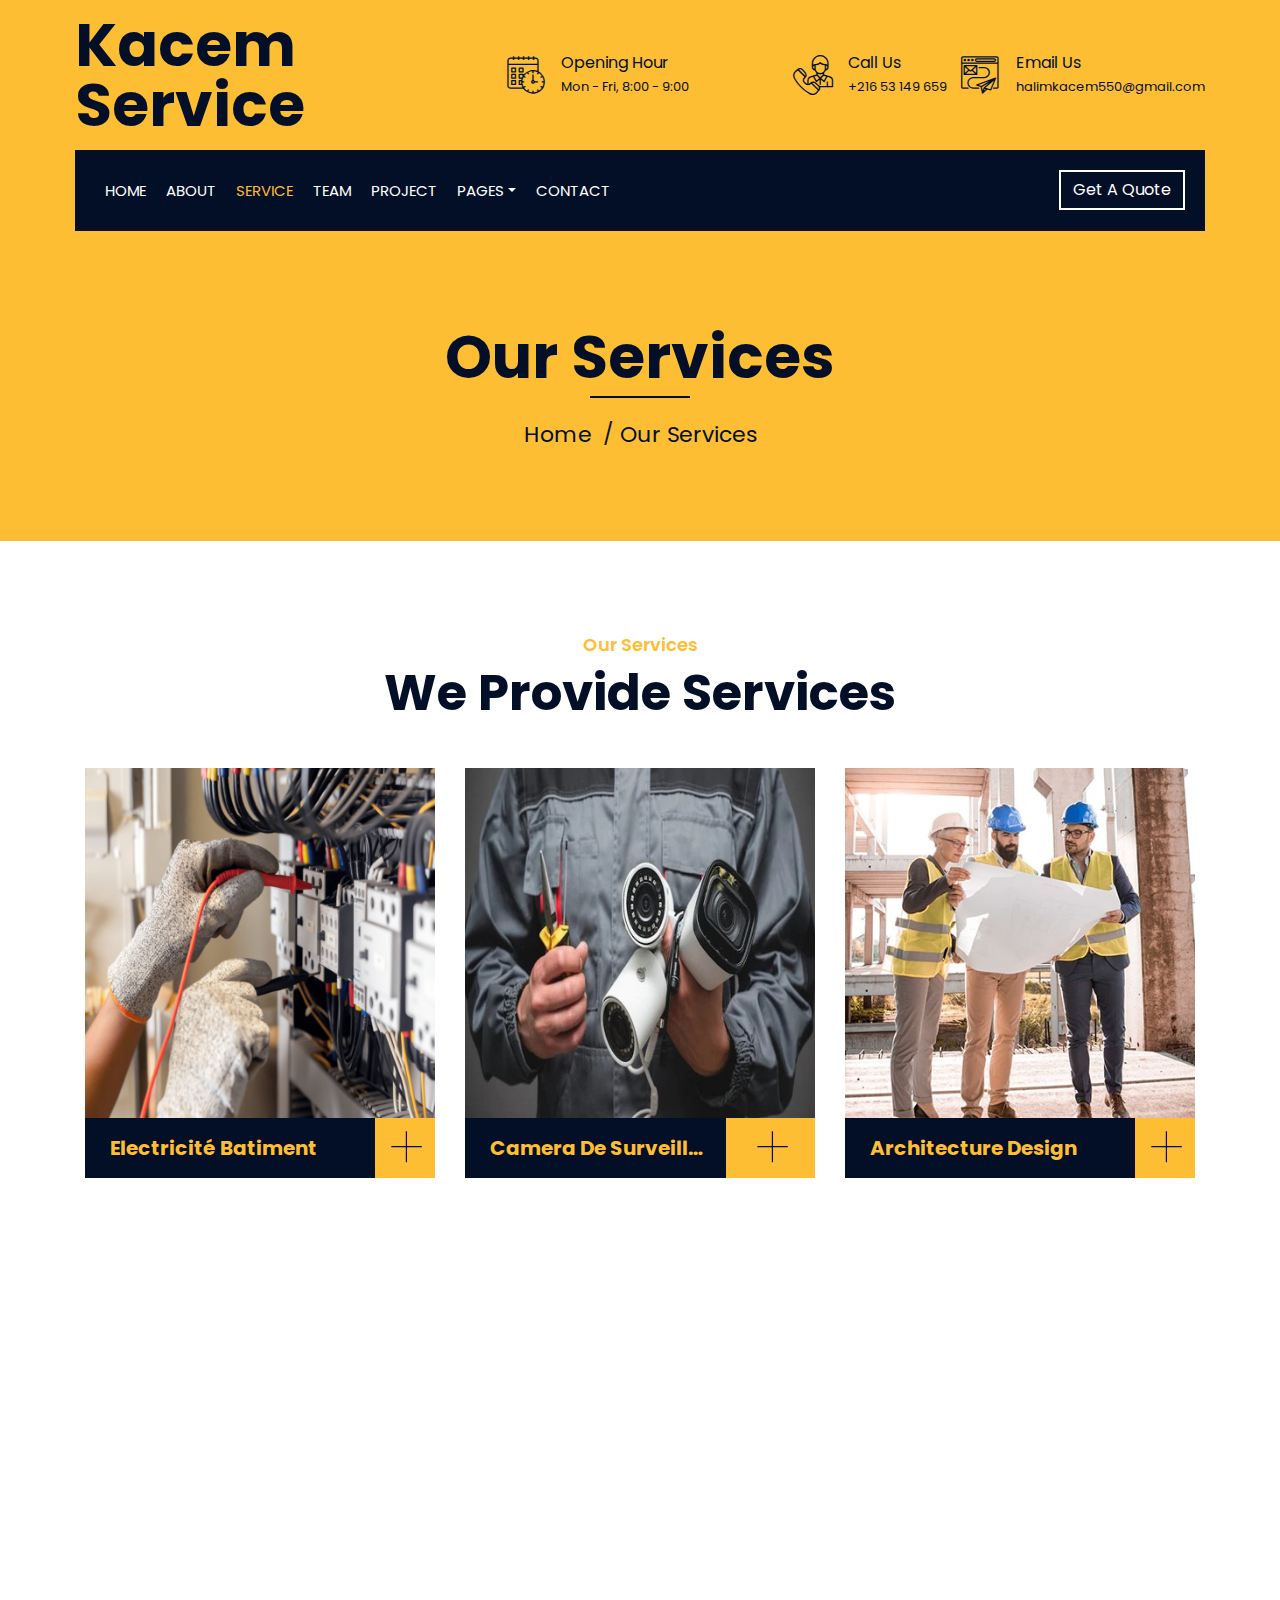
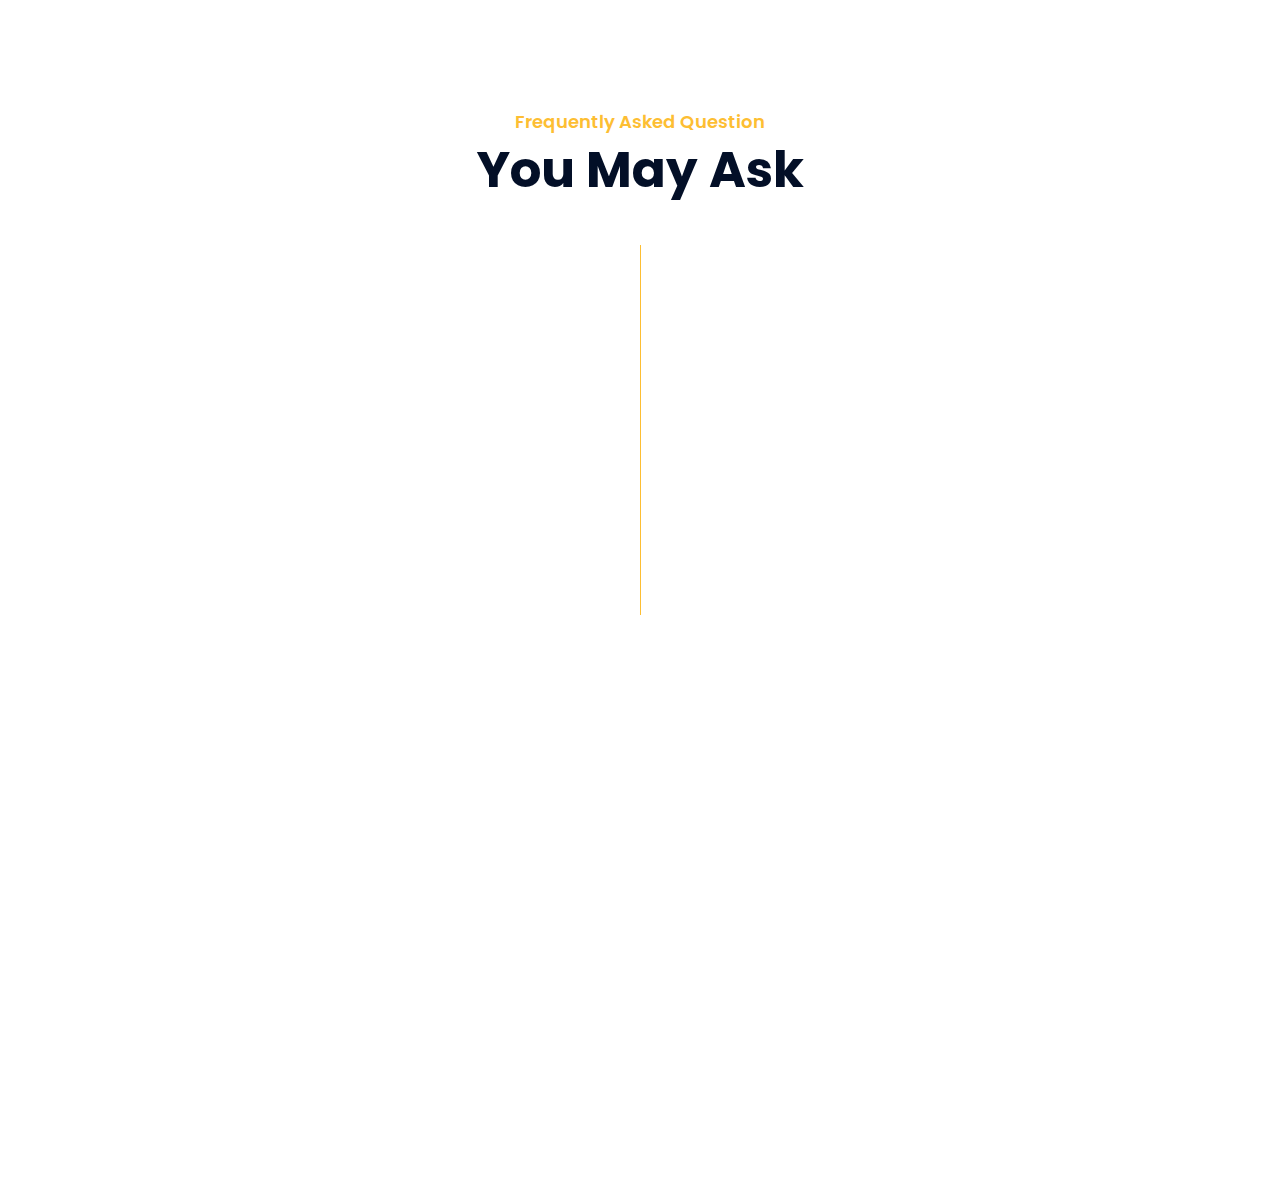
<file: service.html>
<!DOCTYPE html>
<html lang="en">
  <head>
    <meta charset="utf-8" />
    <title>Kacem Service - Construction Company Website Template</title>
    <meta content="width=device-width, initial-scale=1.0" name="viewport" />
    <meta content="Construction Company Website Template" name="keywords" />
    <meta content="Construction Company Website Template" name="description" />

    <!-- Favicon -->
    <link href="favicon.ico" rel="icon" />

    <!-- Google Font -->
    <link
      href="https://fonts.googleapis.com/css2?family=Poppins:wght@100;200;300;400;500;600;700;800;900&display=swap"
      rel="stylesheet"
    />

    <!-- CSS Libraries -->
    <link
      href="https://stackpath.bootstrapcdn.com/bootstrap/4.4.1/css/bootstrap.min.css"
      rel="stylesheet"
    />
    <link
      href="https://cdnjs.cloudflare.com/ajax/libs/font-awesome/5.10.0/css/all.min.css"
      rel="stylesheet"
    />
    <link href="lib/flaticon/font/flaticon.css" rel="stylesheet" />
    <link href="lib/animate/animate.min.css" rel="stylesheet" />
    <link href="lib/owlcarousel/assets/owl.carousel.min.css" rel="stylesheet" />
    <link href="lib/lightbox/css/lightbox.min.css" rel="stylesheet" />
    <link href="lib/slick/slick.css" rel="stylesheet" />
    <link href="lib/slick/slick-theme.css" rel="stylesheet" />

    <!-- Template Stylesheet -->
    <link href="css/style.css" rel="stylesheet" />
  </head>

  <body>
    <div class="wrapper">
      <!-- Top Bar Start -->
      <div class="top-bar">
        <div class="container-fluid">
          <div class="row align-items-center">
            <div class="col-lg-4 col-md-12">
              <div class="logo">
                <a href="index.html">
                  <h1>Kacem Service</h1>
                  <!-- <img src="img/logo.jpg" alt="Logo"> -->
                </a>
              </div>
            </div>
            <div class="col-lg-8 col-md-7 d-none d-lg-block">
              <div class="row">
                <div class="col-4">
                  <div class="top-bar-item">
                    <div class="top-bar-icon">
                      <i class="flaticon-calendar"></i>
                    </div>
                    <div class="top-bar-text">
                      <h3>Opening Hour</h3>
                      <p>Mon - Fri, 8:00 - 9:00</p>
                    </div>
                  </div>
                </div>
                <div class="col-4">
                  <div class="top-bar-item">
                    <div class="top-bar-icon">
                      <i class="flaticon-call"></i>
                    </div>
                    <div class="top-bar-text">
                      <h3>Call Us</h3>
                      <p>+216 53 149 659</p>
                    </div>
                  </div>
                </div>
                <div class="col-4">
                  <div class="top-bar-item">
                    <div class="top-bar-icon">
                      <i class="flaticon-send-mail"></i>
                    </div>
                    <div class="top-bar-text">
                      <h3>Email Us</h3>
                      <p>halimkacem550@gmail.com</p>
                    </div>
                  </div>
                </div>
              </div>
            </div>
          </div>
        </div>
      </div>
      <!-- Top Bar End -->

      <!-- Nav Bar Start -->
      <div class="nav-bar">
        <div class="container-fluid">
          <nav class="navbar navbar-expand-lg bg-dark navbar-dark">
            <a href="#" class="navbar-brand">MENU</a>
            <button
              type="button"
              class="navbar-toggler"
              data-toggle="collapse"
              data-target="#navbarCollapse"
            >
              <span class="navbar-toggler-icon"></span>
            </button>

            <div
              class="collapse navbar-collapse justify-content-between"
              id="navbarCollapse"
            >
              <div class="navbar-nav mr-auto">
                <a href="index.html" class="nav-item nav-link">Home</a>
                <a href="about.html" class="nav-item nav-link">About</a>
                <a href="service.html" class="nav-item nav-link active"
                  >Service</a
                >
                <a href="team.html" class="nav-item nav-link">Team</a>
                <a href="portfolio.html" class="nav-item nav-link">Project</a>
                <div class="nav-item dropdown">
                  <a
                    href="#"
                    class="nav-link dropdown-toggle"
                    data-toggle="dropdown"
                    >Pages</a
                  >
                  <div class="dropdown-menu">
                    <a href="blog.html" class="dropdown-item">Blog Page</a>
                    <a href="single.html" class="dropdown-item">Single Page</a>
                  </div>
                </div>
                <a href="contact.html" class="nav-item nav-link">Contact</a>
              </div>
              <div class="ml-auto">
                <a class="btn" href="#">Get A Quote</a>
              </div>
            </div>
          </nav>
        </div>
      </div>
      <!-- Nav Bar End -->

      <!-- Page Header Start -->
      <div class="page-header">
        <div class="container">
          <div class="row">
            <div class="col-12">
              <h2>Our Services</h2>
            </div>
            <div class="col-12">
              <a href="">Home</a>
              <a href="">Our Services</a>
            </div>
          </div>
        </div>
      </div>
      <!-- Page Header End -->

      <!-- Service Start -->
      <div class="service">
        <div class="container">
          <div class="section-header text-center">
            <p>Our Services</p>
            <h2>We Provide Services</h2>
          </div>
          <div class="row">
            <div class="col-lg-4 col-md-6 wow fadeInUp" data-wow-delay="0.1s">
              <div class="service-item">
                <div class="service-img">
                  <img src="img/service-1.jpg" alt="Image" />
                  <div class="service-overlay">
                    <p>
                      Lorem ipsum dolor sit amet, consectetur adipiscing elit.
                      Phasellus nec pretium mi. Curabitur facilisis ornare velit
                      non vulputate. Aliquam metus tortor, auctor id gravida
                      condimentum, viverra quis sem.
                    </p>
                  </div>
                </div>
                <div class="service-text">
                  <h3>Electricité Batiment</h3>
                  <a
                    class="btn"
                    href="img/service-1.jpg"
                    data-lightbox="service"
                    >+</a
                  >
                </div>
              </div>
            </div>
            <div class="col-lg-4 col-md-6 wow fadeInUp" data-wow-delay="0.2s">
              <div class="service-item">
                <div class="service-img">
                  <img src="img/service-2.jpg" alt="Image" />
                  <div class="service-overlay">
                    <p>
                      Lorem ipsum dolor sit amet, consectetur adipiscing elit.
                      Phasellus nec pretium mi. Curabitur facilisis ornare velit
                      non vulputate. Aliquam metus tortor, auctor id gravida
                      condimentum, viverra quis sem.
                    </p>
                  </div>
                </div>
                <div class="service-text">
                  <h3>Camera De Surveillance</h3>
                  <a
                    style="width: 100px"
                    class="btn"
                    href="img/service-2.jpg"
                    data-lightbox="service"
                    >+</a
                  >
                </div>
              </div>
            </div>
            <div class="col-lg-4 col-md-6 wow fadeInUp" data-wow-delay="0.3s">
              <div class="service-item">
                <div class="service-img">
                  <img src="img/service-3.jpg" alt="Image" />
                  <div class="service-overlay">
                    <p>
                      Lorem ipsum dolor sit amet, consectetur adipiscing elit.
                      Phasellus nec pretium mi. Curabitur facilisis ornare velit
                      non vulputate. Aliquam metus tortor, auctor id gravida
                      condimentum, viverra quis sem.
                    </p>
                  </div>
                </div>
                <div class="service-text">
                  <h3>Architecture Design</h3>
                  <a
                    class="btn"
                    href="img/service-3.jpg"
                    data-lightbox="service"
                    >+</a
                  >
                </div>
              </div>
            </div>
            <div class="col-lg-4 col-md-6 wow fadeInUp" data-wow-delay="0.4s">
              <div class="service-item">
                <div class="service-img">
                  <img src="img/service-4.jpg" alt="Image" />
                  <div class="service-overlay">
                    <p>
                      Lorem ipsum dolor sit amet, consectetur adipiscing elit.
                      Phasellus nec pretium mi. Curabitur facilisis ornare velit
                      non vulputate. Aliquam metus tortor, auctor id gravida
                      condimentum, viverra quis sem.
                    </p>
                  </div>
                </div>
                <div class="service-text">
                  <h3>Interior Design</h3>
                  <a
                    class="btn"
                    href="img/service-4.jpg"
                    data-lightbox="service"
                    >+</a
                  >
                </div>
              </div>
            </div>
            <div class="col-lg-4 col-md-6 wow fadeInUp" data-wow-delay="0.5s">
              <div class="service-item">
                <div class="service-img">
                  <img src="img/service-5.jpg" alt="Image" />
                  <div class="service-overlay">
                    <p>
                      Lorem ipsum dolor sit amet, consectetur adipiscing elit.
                      Phasellus nec pretium mi. Curabitur facilisis ornare velit
                      non vulputate. Aliquam metus tortor, auctor id gravida
                      condimentum, viverra quis sem.
                    </p>
                  </div>
                </div>
                <div class="service-text">
                  <h3>Fixing & Support</h3>
                  <a
                    class="btn"
                    href="img/service-5.jpg"
                    data-lightbox="service"
                    >+</a
                  >
                </div>
              </div>
            </div>
            <div
              class="col-lg-4 col-md-6 wow fadeInUp"
              data-wow-delay="0.6s"
            ></div>
          </div>
        </div>
      </div>
      <!-- Service End -->

      <!-- FAQs Start -->
      <div class="faqs">
        <div class="container">
          <div class="section-header text-center">
            <p>Frequently Asked Question</p>
            <h2>You May Ask</h2>
          </div>
          <div class="row">
            <div class="col-md-6">
              <div id="accordion-1">
                <div class="card wow fadeInLeft" data-wow-delay="0.1s">
                  <div class="card-header">
                    <a
                      class="card-link collapsed"
                      data-toggle="collapse"
                      href="#collapseOne"
                    >
                      Lorem ipsum dolor sit amet?
                    </a>
                  </div>
                  <div
                    id="collapseOne"
                    class="collapse"
                    data-parent="#accordion-1"
                  >
                    <div class="card-body">
                      Lorem ipsum dolor sit amet, consectetur adipiscing elit.
                      Phasellus nec pretium mi. Curabitur facilisis ornare velit
                      non.
                    </div>
                  </div>
                </div>
                <div class="card wow fadeInLeft" data-wow-delay="0.2s">
                  <div class="card-header">
                    <a
                      class="card-link collapsed"
                      data-toggle="collapse"
                      href="#collapseTwo"
                    >
                      Lorem ipsum dolor sit amet?
                    </a>
                  </div>
                  <div
                    id="collapseTwo"
                    class="collapse"
                    data-parent="#accordion-1"
                  >
                    <div class="card-body">
                      Lorem ipsum dolor sit amet, consectetur adipiscing elit.
                      Phasellus nec pretium mi. Curabitur facilisis ornare velit
                      non.
                    </div>
                  </div>
                </div>
                <div class="card wow fadeInLeft" data-wow-delay="0.3s">
                  <div class="card-header">
                    <a
                      class="card-link collapsed"
                      data-toggle="collapse"
                      href="#collapseThree"
                    >
                      Lorem ipsum dolor sit amet?
                    </a>
                  </div>
                  <div
                    id="collapseThree"
                    class="collapse"
                    data-parent="#accordion-1"
                  >
                    <div class="card-body">
                      Lorem ipsum dolor sit amet, consectetur adipiscing elit.
                      Phasellus nec pretium mi. Curabitur facilisis ornare velit
                      non.
                    </div>
                  </div>
                </div>
                <div class="card wow fadeInLeft" data-wow-delay="0.4s">
                  <div class="card-header">
                    <a
                      class="card-link collapsed"
                      data-toggle="collapse"
                      href="#collapseFour"
                    >
                      Lorem ipsum dolor sit amet?
                    </a>
                  </div>
                  <div
                    id="collapseFour"
                    class="collapse"
                    data-parent="#accordion-1"
                  >
                    <div class="card-body">
                      Lorem ipsum dolor sit amet, consectetur adipiscing elit.
                      Phasellus nec pretium mi. Curabitur facilisis ornare velit
                      non.
                    </div>
                  </div>
                </div>
                <div class="card wow fadeInLeft" data-wow-delay="0.5s">
                  <div class="card-header">
                    <a
                      class="card-link collapsed"
                      data-toggle="collapse"
                      href="#collapseFive"
                    >
                      Lorem ipsum dolor sit amet?
                    </a>
                  </div>
                  <div
                    id="collapseFive"
                    class="collapse"
                    data-parent="#accordion-1"
                  >
                    <div class="card-body">
                      Lorem ipsum dolor sit amet, consectetur adipiscing elit.
                      Phasellus nec pretium mi. Curabitur facilisis ornare velit
                      non.
                    </div>
                  </div>
                </div>
              </div>
            </div>
            <div class="col-md-6">
              <div id="accordion-2">
                <div class="card wow fadeInRight" data-wow-delay="0.1s">
                  <div class="card-header">
                    <a
                      class="card-link collapsed"
                      data-toggle="collapse"
                      href="#collapseSix"
                    >
                      Lorem ipsum dolor sit amet?
                    </a>
                  </div>
                  <div
                    id="collapseSix"
                    class="collapse"
                    data-parent="#accordion-2"
                  >
                    <div class="card-body">
                      Lorem ipsum dolor sit amet, consectetur adipiscing elit.
                      Phasellus nec pretium mi. Curabitur facilisis ornare velit
                      non.
                    </div>
                  </div>
                </div>
                <div class="card wow fadeInRight" data-wow-delay="0.2s">
                  <div class="card-header">
                    <a
                      class="card-link collapsed"
                      data-toggle="collapse"
                      href="#collapseSeven"
                    >
                      Lorem ipsum dolor sit amet?
                    </a>
                  </div>
                  <div
                    id="collapseSeven"
                    class="collapse"
                    data-parent="#accordion-2"
                  >
                    <div class="card-body">
                      Lorem ipsum dolor sit amet, consectetur adipiscing elit.
                      Phasellus nec pretium mi. Curabitur facilisis ornare velit
                      non.
                    </div>
                  </div>
                </div>
                <div class="card wow fadeInRight" data-wow-delay="0.3s">
                  <div class="card-header">
                    <a
                      class="card-link collapsed"
                      data-toggle="collapse"
                      href="#collapseEight"
                    >
                      Lorem ipsum dolor sit amet?
                    </a>
                  </div>
                  <div
                    id="collapseEight"
                    class="collapse"
                    data-parent="#accordion-2"
                  >
                    <div class="card-body">
                      Lorem ipsum dolor sit amet, consectetur adipiscing elit.
                      Phasellus nec pretium mi. Curabitur facilisis ornare velit
                      non.
                    </div>
                  </div>
                </div>
                <div class="card wow fadeInRight" data-wow-delay="0.4s">
                  <div class="card-header">
                    <a
                      class="card-link collapsed"
                      data-toggle="collapse"
                      href="#collapseNine"
                    >
                      Lorem ipsum dolor sit amet?
                    </a>
                  </div>
                  <div
                    id="collapseNine"
                    class="collapse"
                    data-parent="#accordion-2"
                  >
                    <div class="card-body">
                      Lorem ipsum dolor sit amet, consectetur adipiscing elit.
                      Phasellus nec pretium mi. Curabitur facilisis ornare velit
                      non.
                    </div>
                  </div>
                </div>
                <div class="card wow fadeInRight" data-wow-delay="0.5s">
                  <div class="card-header">
                    <a
                      class="card-link collapsed"
                      data-toggle="collapse"
                      href="#collapseTen"
                    >
                      Lorem ipsum dolor sit amet?
                    </a>
                  </div>
                  <div
                    id="collapseTen"
                    class="collapse"
                    data-parent="#accordion-2"
                  >
                    <div class="card-body">
                      Lorem ipsum dolor sit amet, consectetur adipiscing elit.
                      Phasellus nec pretium mi. Curabitur facilisis ornare velit
                      non.
                    </div>
                  </div>
                </div>
              </div>
            </div>
          </div>
        </div>
      </div>
      <!-- FAQs End -->

      <!-- Footer Start -->
      <div class="footer wow fadeIn" data-wow-delay="0.3s">
        <div class="container">
          <div class="row">
            <div class="col-md-6 col-lg-3">
              <div class="footer-contact">
                <h2>Office Contact</h2>
                <p><i class="fa fa-map-marker-alt"></i>Jemmel,Monastir</p>
                <p><i class="fa fa-phone-alt"></i>+216 53 149 659</p>
                <p><i class="fa fa-envelope"></i>halimkacem550@gmail.com</p>
                <div class="footer-social">
                  <a href=""><i class="fab fa-twitter"></i></a>
                  <a href=""><i class="fab fa-facebook-f"></i></a>
                  <a href=""><i class="fab fa-youtube"></i></a>
                  <a href=""><i class="fab fa-instagram"></i></a>
                  <a href=""><i class="fab fa-linkedin-in"></i></a>
                </div>
              </div>
            </div>
            <div class="col-md-6 col-lg-3">
              <div class="footer-link">
                <h2>Services Areas</h2>
                <a href="">ELECTRICITE BATIMENT</a>
                <a href="">CAMERA DE SURVEILLANCE </a>
                <a href="">INSTALLATION CLIMATISEUR</a>
              </div>
            </div>
            <div class="col-md-6 col-lg-3">
              <div class="footer-link">
                <h2>Useful Pages</h2>
                <a href="">About Us</a>
                <a href="">Contact Us</a>
                <a href="">Our Team</a>
                <a href="">Projects</a>
                <a href="">Testimonial</a>
              </div>
            </div>
            <div class="col-md-6 col-lg-3">
              <div class="newsletter">
                <h2>Newsletter</h2>
                <p>
                  Lorem ipsum dolor sit amet elit. Phasellus nec pretium mi.
                  Curabitur facilisis ornare velit non vulpu
                </p>
                <div class="form">
                  <input class="form-control" placeholder="Email here" />
                  <button class="btn">Submit</button>
                </div>
              </div>
            </div>
          </div>
        </div>
        <div class="container footer-menu">
          <div class="f-menu">
            <a href="">Terms of use</a>
            <a href="">Privacy policy</a>
            <a href="">Cookies</a>
            <a href="">Help</a>
            <a href="">FQAs</a>
          </div>
        </div>
        <div class="container copyright">
          <div class="row">
            <div class="col-md-6">
              <p>&copy; <a href="#">KACEM SERVICES</a>, All Right Reserved.</p>
            </div>
            <div class="col-md-6">
              <p>
                Designed By
                <a href="https://hamidkacem.netlify.app/">KACEM HAMID</a>
              </p>
            </div>
          </div>
        </div>
      </div>
      <!-- Footer End -->

      <a href="#" class="back-to-top"><i class="fa fa-chevron-up"></i></a>
    </div>

    <!-- JavaScript Libraries -->
    <script src="https://code.jquery.com/jquery-3.4.1.min.js"></script>
    <script src="https://stackpath.bootstrapcdn.com/bootstrap/4.4.1/js/bootstrap.bundle.min.js"></script>
    <script src="lib/easing/easing.min.js"></script>
    <script src="lib/wow/wow.min.js"></script>
    <script src="lib/owlcarousel/owl.carousel.min.js"></script>
    <script src="lib/isotope/isotope.pkgd.min.js"></script>
    <script src="lib/lightbox/js/lightbox.min.js"></script>
    <script src="lib/waypoints/waypoints.min.js"></script>
    <script src="lib/counterup/counterup.min.js"></script>
    <script src="lib/slick/slick.min.js"></script>

    <!-- Template Javascript -->
    <script src="js/main.js"></script>
  </body>
</html>
</file>
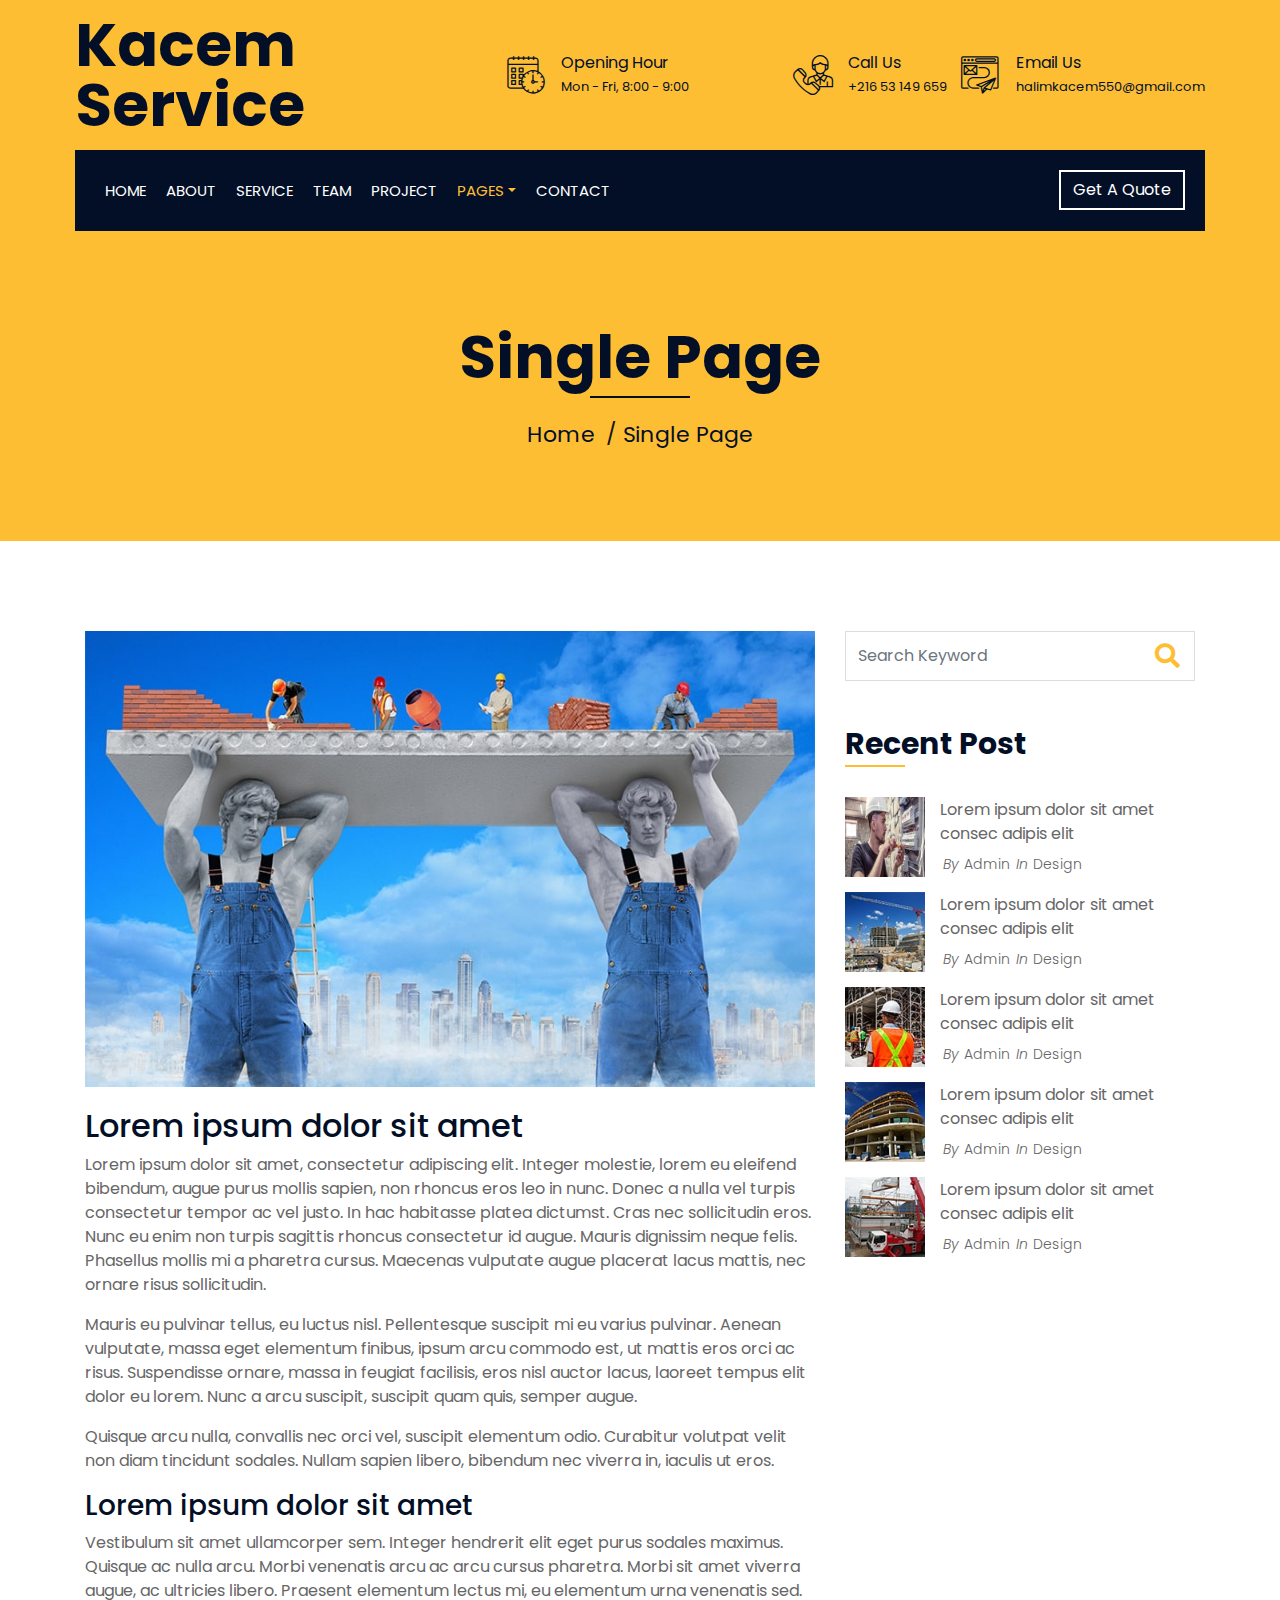
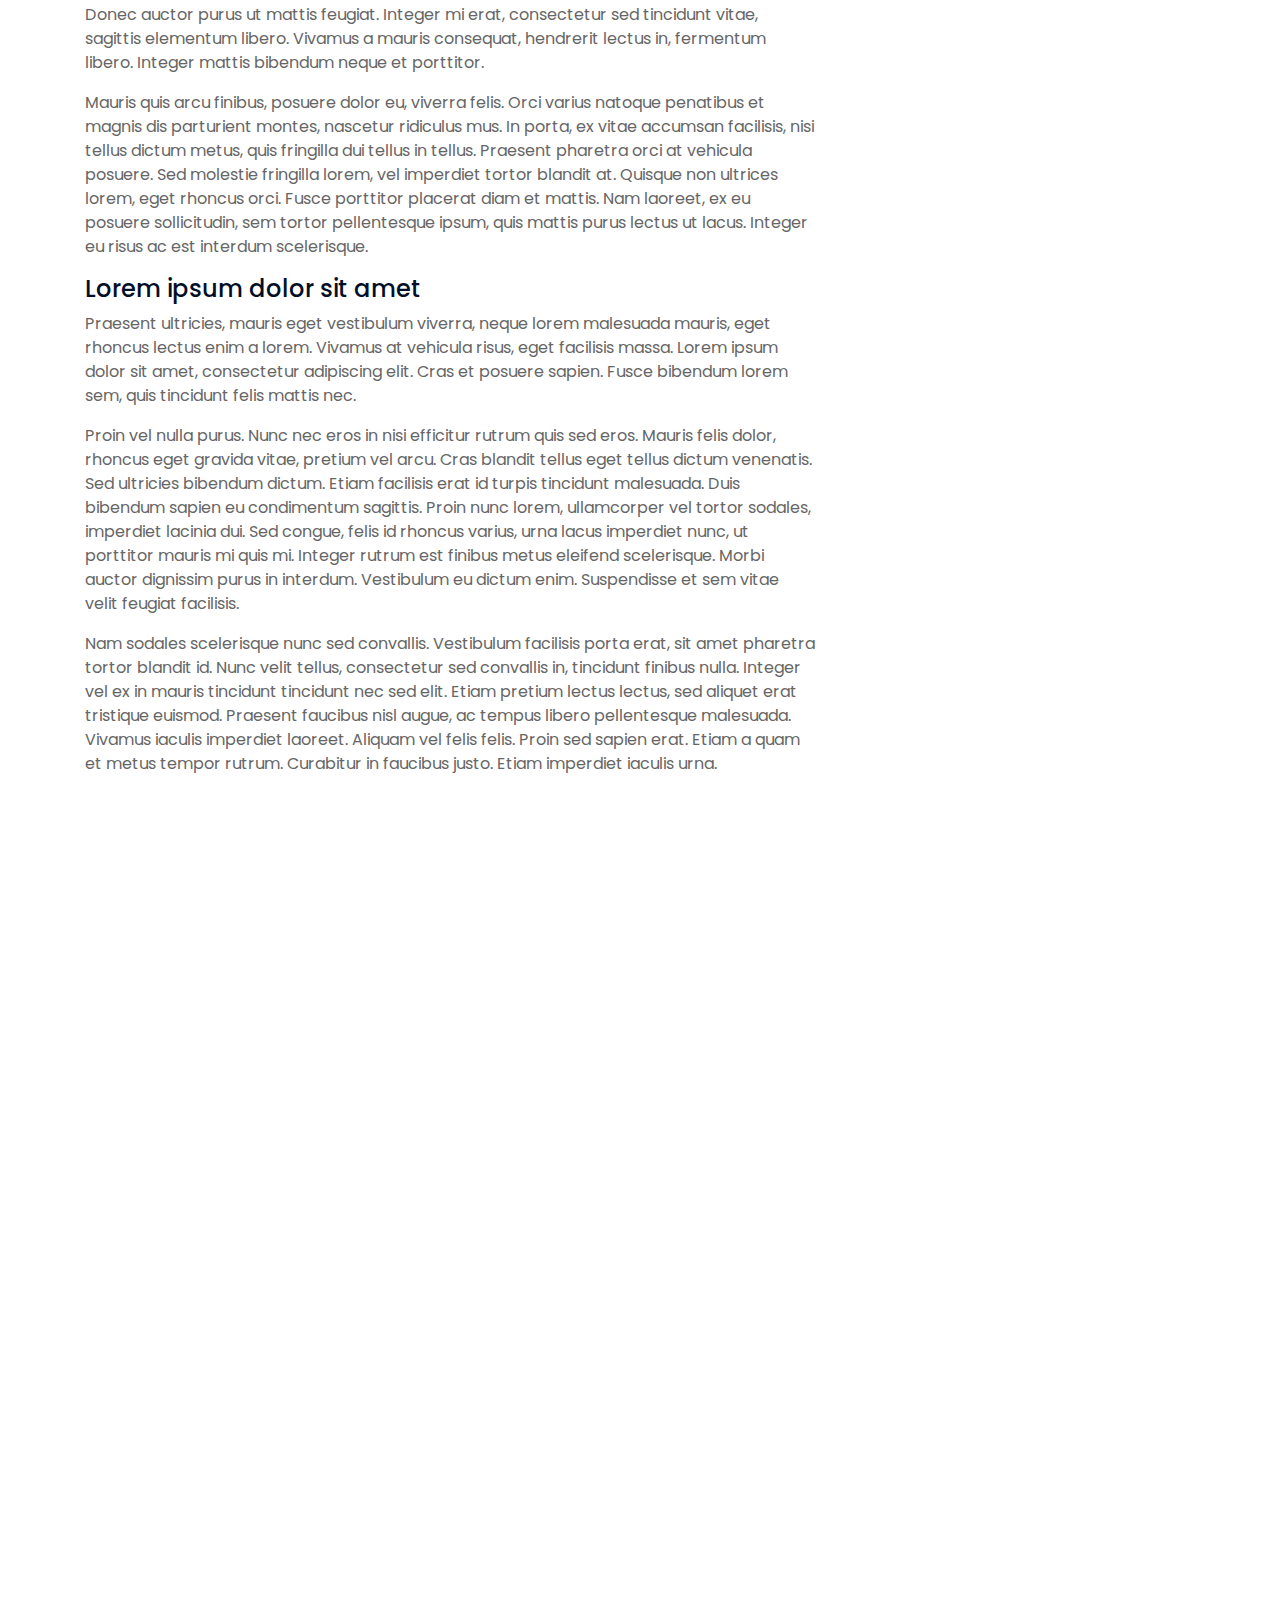
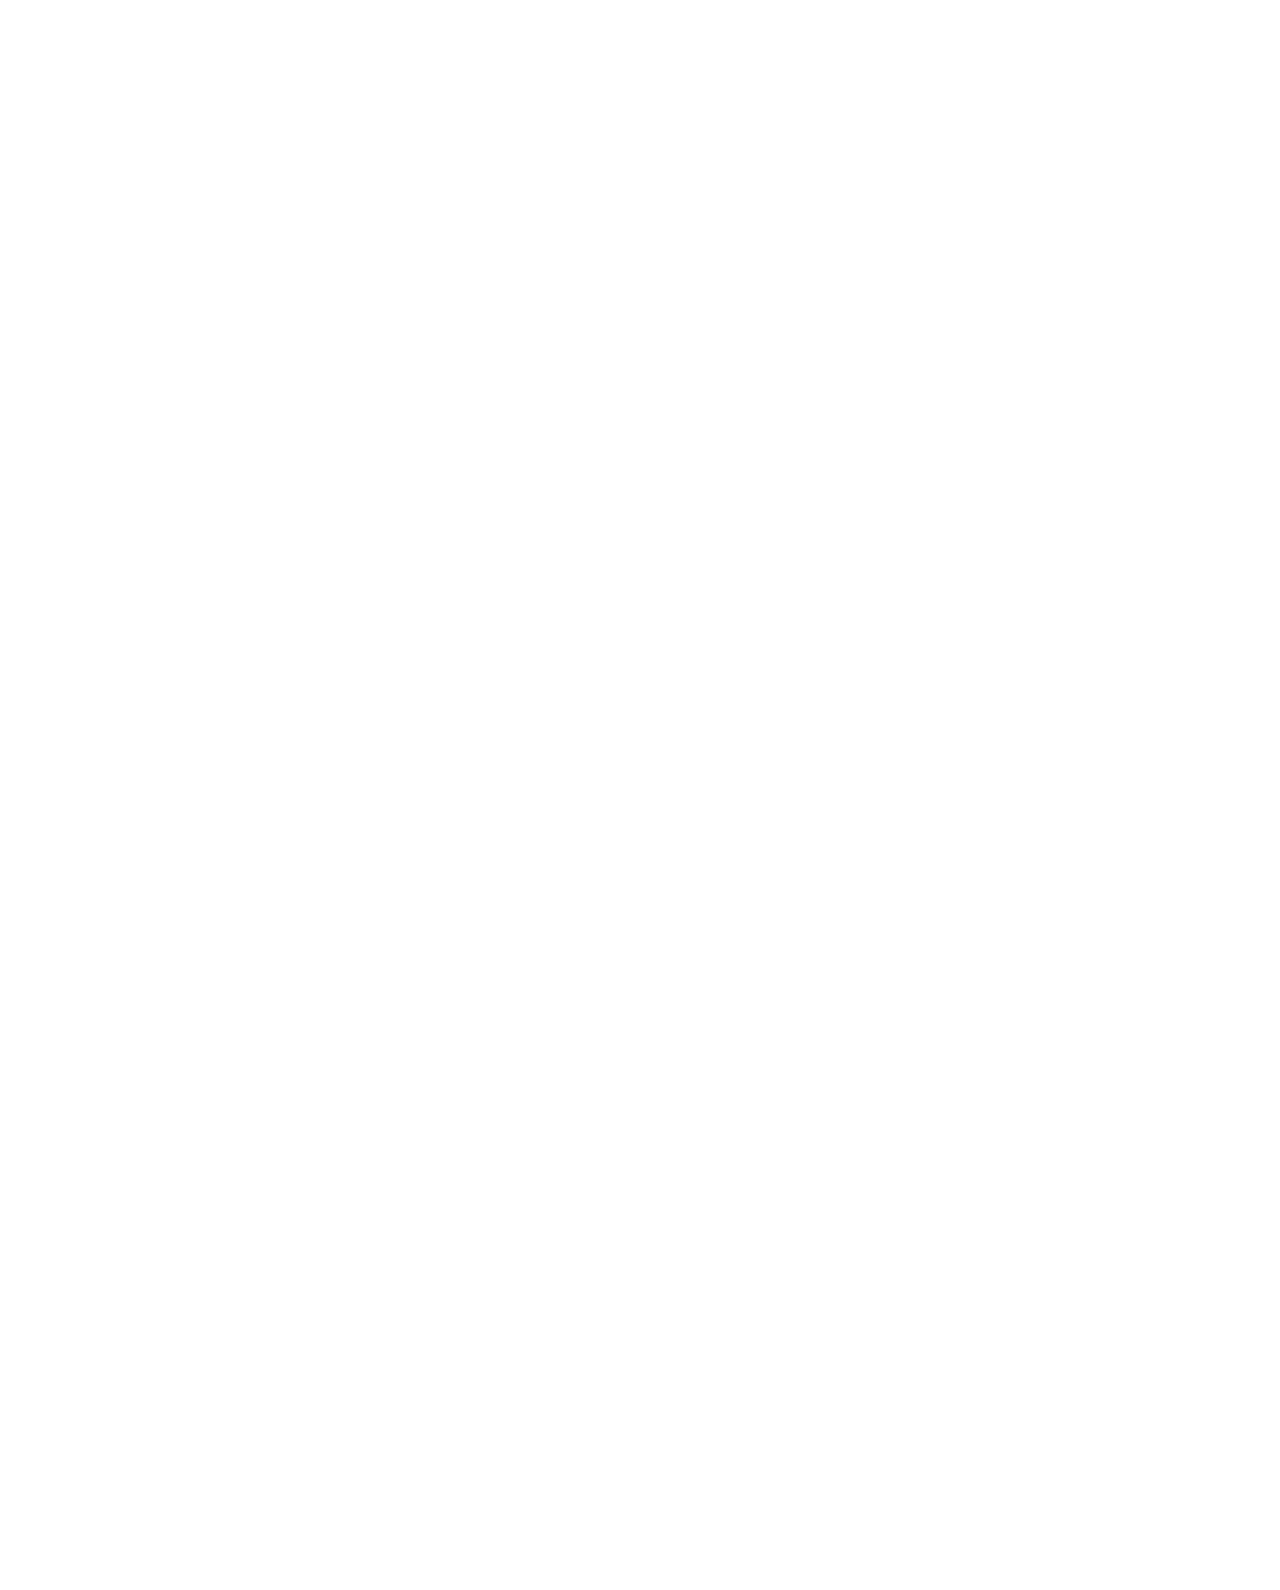
<file: single.html>
<!DOCTYPE html>
<html lang="en">
  <head>
    <meta charset="utf-8" />
    <title>
      KACEM SERVICE - Électricité & Camera de servience à Monastir & Sousse
    </title>
    <meta content="width=device-width, initial-scale=1.0" name="viewport" />
    <meta content="Construction Company Website Template" name="keywords" />
    <meta content="Construction Company Website Template" name="description" />

    <!-- Favicon -->
    <link href="favicon.ico" rel="icon" />

    <!-- Google Font -->
    <link
      href="https://fonts.googleapis.com/css2?family=Poppins:wght@100;200;300;400;500;600;700;800;900&display=swap"
      rel="stylesheet"
    />

    <!-- CSS Libraries -->
    <link
      href="https://stackpath.bootstrapcdn.com/bootstrap/4.4.1/css/bootstrap.min.css"
      rel="stylesheet"
    />
    <link
      href="https://cdnjs.cloudflare.com/ajax/libs/font-awesome/5.10.0/css/all.min.css"
      rel="stylesheet"
    />
    <link href="lib/flaticon/font/flaticon.css" rel="stylesheet" />
    <link href="lib/animate/animate.min.css" rel="stylesheet" />
    <link href="lib/owlcarousel/assets/owl.carousel.min.css" rel="stylesheet" />
    <link href="lib/lightbox/css/lightbox.min.css" rel="stylesheet" />
    <link href="lib/slick/slick.css" rel="stylesheet" />
    <link href="lib/slick/slick-theme.css" rel="stylesheet" />

    <!-- Template Stylesheet -->
    <link href="css/style.css" rel="stylesheet" />
  </head>

  <body>
    <div class="wrapper">
      <!-- Top Bar Start -->
      <div class="top-bar">
        <div class="container-fluid">
          <div class="row align-items-center">
            <div class="col-lg-4 col-md-12">
              <div class="logo">
                <a href="index.html">
                  <h1>Kacem Service</h1>
                  <!-- <img src="img/logo.jpg" alt="Logo"> -->
                </a>
              </div>
            </div>
            <div class="col-lg-8 col-md-7 d-none d-lg-block">
              <div class="row">
                <div class="col-4">
                  <div class="top-bar-item">
                    <div class="top-bar-icon">
                      <i class="flaticon-calendar"></i>
                    </div>
                    <div class="top-bar-text">
                      <h3>Opening Hour</h3>
                      <p>Mon - Fri, 8:00 - 9:00</p>
                    </div>
                  </div>
                </div>
                <div class="col-4">
                  <div class="top-bar-item">
                    <div class="top-bar-icon">
                      <i class="flaticon-call"></i>
                    </div>
                    <div class="top-bar-text">
                      <h3>Call Us</h3>
                      <p>+216 53 149 659</p>
                    </div>
                  </div>
                </div>
                <div class="col-4">
                  <div class="top-bar-item">
                    <div class="top-bar-icon">
                      <i class="flaticon-send-mail"></i>
                    </div>
                    <div class="top-bar-text">
                      <h3>Email Us</h3>
                      <p>halimkacem550@gmail.com</p>
                    </div>
                  </div>
                </div>
              </div>
            </div>
          </div>
        </div>
      </div>
      <!-- Top Bar End -->

      <!-- Nav Bar Start -->
      <div class="nav-bar">
        <div class="container-fluid">
          <nav class="navbar navbar-expand-lg bg-dark navbar-dark">
            <a href="#" class="navbar-brand">MENU</a>
            <button
              type="button"
              class="navbar-toggler"
              data-toggle="collapse"
              data-target="#navbarCollapse"
            >
              <span class="navbar-toggler-icon"></span>
            </button>

            <div
              class="collapse navbar-collapse justify-content-between"
              id="navbarCollapse"
            >
              <div class="navbar-nav mr-auto">
                <a href="index.html" class="nav-item nav-link">Home</a>
                <a href="about.html" class="nav-item nav-link">About</a>
                <a href="service.html" class="nav-item nav-link">Service</a>
                <a href="team.html" class="nav-item nav-link">Team</a>
                <a href="portfolio.html" class="nav-item nav-link">Project</a>
                <div class="nav-item dropdown">
                  <a
                    href="#"
                    class="nav-link dropdown-toggle active"
                    data-toggle="dropdown"
                    >Pages</a
                  >
                  <div class="dropdown-menu">
                    <a href="blog.html" class="dropdown-item">Blog Page</a>
                    <a href="single.html" class="dropdown-item">Single Page</a>
                  </div>
                </div>
                <a href="contact.html" class="nav-item nav-link">Contact</a>
              </div>
              <div class="ml-auto">
                <a class="btn" href="#">Get A Quote</a>
              </div>
            </div>
          </nav>
        </div>
      </div>
      <!-- Nav Bar End -->

      <!-- Page Header Start -->
      <div class="page-header">
        <div class="container">
          <div class="row">
            <div class="col-12">
              <h2>Single Page</h2>
            </div>
            <div class="col-12">
              <a href="">Home</a>
              <a href="">Single Page</a>
            </div>
          </div>
        </div>
      </div>
      <!-- Page Header End -->

      <!-- Single Post Start-->
      <div class="single">
        <div class="container">
          <div class="row">
            <div class="col-lg-8">
              <div class="single-content wow fadeInUp">
                <img src="img/single.jpg" />
                <h2>Lorem ipsum dolor sit amet</h2>
                <p>
                  Lorem ipsum dolor sit amet, consectetur adipiscing elit.
                  Integer molestie, lorem eu eleifend bibendum, augue purus
                  mollis sapien, non rhoncus eros leo in nunc. Donec a nulla vel
                  turpis consectetur tempor ac vel justo. In hac habitasse
                  platea dictumst. Cras nec sollicitudin eros. Nunc eu enim non
                  turpis sagittis rhoncus consectetur id augue. Mauris dignissim
                  neque felis. Phasellus mollis mi a pharetra cursus. Maecenas
                  vulputate augue placerat lacus mattis, nec ornare risus
                  sollicitudin.
                </p>
                <p>
                  Mauris eu pulvinar tellus, eu luctus nisl. Pellentesque
                  suscipit mi eu varius pulvinar. Aenean vulputate, massa eget
                  elementum finibus, ipsum arcu commodo est, ut mattis eros orci
                  ac risus. Suspendisse ornare, massa in feugiat facilisis, eros
                  nisl auctor lacus, laoreet tempus elit dolor eu lorem. Nunc a
                  arcu suscipit, suscipit quam quis, semper augue.
                </p>
                <p>
                  Quisque arcu nulla, convallis nec orci vel, suscipit elementum
                  odio. Curabitur volutpat velit non diam tincidunt sodales.
                  Nullam sapien libero, bibendum nec viverra in, iaculis ut
                  eros.
                </p>
                <h3>Lorem ipsum dolor sit amet</h3>
                <p>
                  Vestibulum sit amet ullamcorper sem. Integer hendrerit elit
                  eget purus sodales maximus. Quisque ac nulla arcu. Morbi
                  venenatis arcu ac arcu cursus pharetra. Morbi sit amet viverra
                  augue, ac ultricies libero. Praesent elementum lectus mi, eu
                  elementum urna venenatis sed. Donec auctor purus ut mattis
                  feugiat. Integer mi erat, consectetur sed tincidunt vitae,
                  sagittis elementum libero. Vivamus a mauris consequat,
                  hendrerit lectus in, fermentum libero. Integer mattis bibendum
                  neque et porttitor.
                </p>
                <p>
                  Mauris quis arcu finibus, posuere dolor eu, viverra felis.
                  Orci varius natoque penatibus et magnis dis parturient montes,
                  nascetur ridiculus mus. In porta, ex vitae accumsan facilisis,
                  nisi tellus dictum metus, quis fringilla dui tellus in tellus.
                  Praesent pharetra orci at vehicula posuere. Sed molestie
                  fringilla lorem, vel imperdiet tortor blandit at. Quisque non
                  ultrices lorem, eget rhoncus orci. Fusce porttitor placerat
                  diam et mattis. Nam laoreet, ex eu posuere sollicitudin, sem
                  tortor pellentesque ipsum, quis mattis purus lectus ut lacus.
                  Integer eu risus ac est interdum scelerisque.
                </p>
                <h4>Lorem ipsum dolor sit amet</h4>
                <p>
                  Praesent ultricies, mauris eget vestibulum viverra, neque
                  lorem malesuada mauris, eget rhoncus lectus enim a lorem.
                  Vivamus at vehicula risus, eget facilisis massa. Lorem ipsum
                  dolor sit amet, consectetur adipiscing elit. Cras et posuere
                  sapien. Fusce bibendum lorem sem, quis tincidunt felis mattis
                  nec.
                </p>
                <p>
                  Proin vel nulla purus. Nunc nec eros in nisi efficitur rutrum
                  quis sed eros. Mauris felis dolor, rhoncus eget gravida vitae,
                  pretium vel arcu. Cras blandit tellus eget tellus dictum
                  venenatis. Sed ultricies bibendum dictum. Etiam facilisis erat
                  id turpis tincidunt malesuada. Duis bibendum sapien eu
                  condimentum sagittis. Proin nunc lorem, ullamcorper vel tortor
                  sodales, imperdiet lacinia dui. Sed congue, felis id rhoncus
                  varius, urna lacus imperdiet nunc, ut porttitor mauris mi quis
                  mi. Integer rutrum est finibus metus eleifend scelerisque.
                  Morbi auctor dignissim purus in interdum. Vestibulum eu dictum
                  enim. Suspendisse et sem vitae velit feugiat facilisis.
                </p>
                <p>
                  Nam sodales scelerisque nunc sed convallis. Vestibulum
                  facilisis porta erat, sit amet pharetra tortor blandit id.
                  Nunc velit tellus, consectetur sed convallis in, tincidunt
                  finibus nulla. Integer vel ex in mauris tincidunt tincidunt
                  nec sed elit. Etiam pretium lectus lectus, sed aliquet erat
                  tristique euismod. Praesent faucibus nisl augue, ac tempus
                  libero pellentesque malesuada. Vivamus iaculis imperdiet
                  laoreet. Aliquam vel felis felis. Proin sed sapien erat. Etiam
                  a quam et metus tempor rutrum. Curabitur in faucibus justo.
                  Etiam imperdiet iaculis urna.
                </p>
              </div>
              <div class="single-tags wow fadeInUp">
                <a href="">National</a>
                <a href="">International</a>
                <a href="">Economics</a>
                <a href="">Politics</a>
                <a href="">Lifestyle</a>
                <a href="">Technology</a>
                <a href="">Trades</a>
              </div>
              <div class="single-bio wow fadeInUp">
                <div class="single-bio-img">
                  <img src="img/user.jpg" />
                </div>
                <div class="single-bio-text">
                  <h3>Author Name</h3>
                  <p>
                    Lorem ipsum dolor sit amet elit. Integer lorem augue purus
                    mollis sapien, non eros leo in nunc. Donec a nulla vel
                    turpis tempor ac vel justo. In hac platea dictumst.
                  </p>
                </div>
              </div>
              <div class="single-related wow fadeInUp">
                <h2>Related Post</h2>
                <div class="owl-carousel related-slider">
                  <div class="post-item">
                    <div class="post-img">
                      <img src="img/post-1.jpg" />
                    </div>
                    <div class="post-text">
                      <a href=""
                        >Lorem ipsum dolor sit amet consec adipis elit</a
                      >
                      <div class="post-meta">
                        <p>By<a href="">Admin</a></p>
                        <p>In<a href="">Design</a></p>
                      </div>
                    </div>
                  </div>
                  <div class="post-item">
                    <div class="post-img">
                      <img src="img/post-2.jpg" />
                    </div>
                    <div class="post-text">
                      <a href=""
                        >Lorem ipsum dolor sit amet consec adipis elit</a
                      >
                      <div class="post-meta">
                        <p>By<a href="">Admin</a></p>
                        <p>In<a href="">Design</a></p>
                      </div>
                    </div>
                  </div>
                  <div class="post-item">
                    <div class="post-img">
                      <img src="img/post-3.jpg" />
                    </div>
                    <div class="post-text">
                      <a href=""
                        >Lorem ipsum dolor sit amet consec adipis elit</a
                      >
                      <div class="post-meta">
                        <p>By<a href="">Admin</a></p>
                        <p>In<a href="">Design</a></p>
                      </div>
                    </div>
                  </div>
                  <div class="post-item">
                    <div class="post-img">
                      <img src="img/post-4.jpg" />
                    </div>
                    <div class="post-text">
                      <a href=""
                        >Lorem ipsum dolor sit amet consec adipis elit</a
                      >
                      <div class="post-meta">
                        <p>By<a href="">Admin</a></p>
                        <p>In<a href="">Design</a></p>
                      </div>
                    </div>
                  </div>
                </div>
              </div>

              <div class="single-comment wow fadeInUp">
                <h2>3 Comments</h2>
                <ul class="comment-list">
                  <li class="comment-item">
                    <div class="comment-body">
                      <div class="comment-img">
                        <img src="img/user.jpg" />
                      </div>
                      <div class="comment-text">
                        <h3><a href="">Josh Dunn</a></h3>
                        <span>01 Jan 2045 at 12:00pm</span>
                        <p>
                          Lorem ipsum dolor sit amet elit. Integer lorem augue
                          purus mollis sapien, non eros leo in nunc. Donec a
                          nulla vel turpis tempor ac vel justo. In hac platea
                          dictumst.
                        </p>
                        <a class="btn" href="">Reply</a>
                      </div>
                    </div>
                  </li>
                  <li class="comment-item">
                    <div class="comment-body">
                      <div class="comment-img">
                        <img src="img/user.jpg" />
                      </div>
                      <div class="comment-text">
                        <h3><a href="">Josh Dunn</a></h3>
                        <p><span>01 Jan 2045 at 12:00pm</span></p>
                        <p>
                          Lorem ipsum dolor sit amet elit. Integer lorem augue
                          purus mollis sapien, non eros leo in nunc. Donec a
                          nulla vel turpis tempor ac vel justo. In hac platea
                          dictumst.
                        </p>
                        <a class="btn" href="">Reply</a>
                      </div>
                    </div>
                    <ul class="comment-child">
                      <li class="comment-item">
                        <div class="comment-body">
                          <div class="comment-img">
                            <img src="img/user.jpg" />
                          </div>
                          <div class="comment-text">
                            <h3><a href="">Josh Dunn</a></h3>
                            <p><span>01 Jan 2045 at 12:00pm</span></p>
                            <p>
                              Lorem ipsum dolor sit amet elit. Integer lorem
                              augue purus mollis sapien, non eros leo in nunc.
                              Donec a nulla vel turpis tempor ac vel justo. In
                              hac platea dictumst.
                            </p>
                            <a class="btn" href="">Reply</a>
                          </div>
                        </div>
                      </li>
                    </ul>
                  </li>
                </ul>
              </div>
              <div class="comment-form wow fadeInUp">
                <h2>Leave a comment</h2>
                <form>
                  <div class="form-group">
                    <label for="name">Name *</label>
                    <input type="text" class="form-control" id="name" />
                  </div>
                  <div class="form-group">
                    <label for="email">Email *</label>
                    <input type="email" class="form-control" id="email" />
                  </div>
                  <div class="form-group">
                    <label for="website">Website</label>
                    <input type="url" class="form-control" id="website" />
                  </div>

                  <div class="form-group">
                    <label for="message">Message *</label>
                    <textarea
                      id="message"
                      cols="30"
                      rows="5"
                      class="form-control"
                    ></textarea>
                  </div>
                  <div class="form-group">
                    <input type="submit" value="Post Comment" class="btn" />
                  </div>
                </form>
              </div>
            </div>

            <div class="col-lg-4">
              <div class="sidebar">
                <div class="sidebar-widget wow fadeInUp">
                  <div class="search-widget">
                    <form>
                      <input
                        class="form-control"
                        type="text"
                        placeholder="Search Keyword"
                      />
                      <button class="btn"><i class="fa fa-search"></i></button>
                    </form>
                  </div>
                </div>

                <div class="sidebar-widget wow fadeInUp">
                  <h2 class="widget-title">Recent Post</h2>
                  <div class="recent-post">
                    <div class="post-item">
                      <div class="post-img">
                        <img src="img/post-1.jpg" />
                      </div>
                      <div class="post-text">
                        <a href=""
                          >Lorem ipsum dolor sit amet consec adipis elit</a
                        >
                        <div class="post-meta">
                          <p>By<a href="">Admin</a></p>
                          <p>In<a href="">Design</a></p>
                        </div>
                      </div>
                    </div>
                    <div class="post-item">
                      <div class="post-img">
                        <img src="img/post-2.jpg" />
                      </div>
                      <div class="post-text">
                        <a href=""
                          >Lorem ipsum dolor sit amet consec adipis elit</a
                        >
                        <div class="post-meta">
                          <p>By<a href="">Admin</a></p>
                          <p>In<a href="">Design</a></p>
                        </div>
                      </div>
                    </div>
                    <div class="post-item">
                      <div class="post-img">
                        <img src="img/post-3.jpg" />
                      </div>
                      <div class="post-text">
                        <a href=""
                          >Lorem ipsum dolor sit amet consec adipis elit</a
                        >
                        <div class="post-meta">
                          <p>By<a href="">Admin</a></p>
                          <p>In<a href="">Design</a></p>
                        </div>
                      </div>
                    </div>
                    <div class="post-item">
                      <div class="post-img">
                        <img src="img/post-4.jpg" />
                      </div>
                      <div class="post-text">
                        <a href=""
                          >Lorem ipsum dolor sit amet consec adipis elit</a
                        >
                        <div class="post-meta">
                          <p>By<a href="">Admin</a></p>
                          <p>In<a href="">Design</a></p>
                        </div>
                      </div>
                    </div>
                    <div class="post-item">
                      <div class="post-img">
                        <img src="img/post-5.jpg" />
                      </div>
                      <div class="post-text">
                        <a href=""
                          >Lorem ipsum dolor sit amet consec adipis elit</a
                        >
                        <div class="post-meta">
                          <p>By<a href="">Admin</a></p>
                          <p>In<a href="">Design</a></p>
                        </div>
                      </div>
                    </div>
                  </div>
                </div>

                <div class="sidebar-widget wow fadeInUp">
                  <div class="image-widget">
                    <a href="#"><img src="img/blog-1.jpg" alt="Image" /></a>
                  </div>
                </div>

                <div class="sidebar-widget wow fadeInUp">
                  <div class="tab-post">
                    <ul class="nav nav-pills nav-justified">
                      <li class="nav-item">
                        <a
                          class="nav-link active"
                          data-toggle="pill"
                          href="#featured"
                          >Featured</a
                        >
                      </li>
                      <li class="nav-item">
                        <a class="nav-link" data-toggle="pill" href="#popular"
                          >Popular</a
                        >
                      </li>
                      <li class="nav-item">
                        <a class="nav-link" data-toggle="pill" href="#latest"
                          >Latest</a
                        >
                      </li>
                    </ul>

                    <div class="tab-content">
                      <div id="featured" class="container tab-pane active">
                        <div class="post-item">
                          <div class="post-img">
                            <img src="img/post-1.jpg" />
                          </div>
                          <div class="post-text">
                            <a href=""
                              >Lorem ipsum dolor sit amet consec adipis elit</a
                            >
                            <div class="post-meta">
                              <p>By<a href="">Admin</a></p>
                              <p>In<a href="">Design</a></p>
                            </div>
                          </div>
                        </div>
                        <div class="post-item">
                          <div class="post-img">
                            <img src="img/post-2.jpg" />
                          </div>
                          <div class="post-text">
                            <a href=""
                              >Lorem ipsum dolor sit amet consec adipis elit</a
                            >
                            <div class="post-meta">
                              <p>By<a href="">Admin</a></p>
                              <p>In<a href="">Design</a></p>
                            </div>
                          </div>
                        </div>
                        <div class="post-item">
                          <div class="post-img">
                            <img src="img/post-3.jpg" />
                          </div>
                          <div class="post-text">
                            <a href=""
                              >Lorem ipsum dolor sit amet consec adipis elit</a
                            >
                            <div class="post-meta">
                              <p>By<a href="">Admin</a></p>
                              <p>In<a href="">Design</a></p>
                            </div>
                          </div>
                        </div>
                        <div class="post-item">
                          <div class="post-img">
                            <img src="img/post-4.jpg" />
                          </div>
                          <div class="post-text">
                            <a href=""
                              >Lorem ipsum dolor sit amet consec adipis elit</a
                            >
                            <div class="post-meta">
                              <p>By<a href="">Admin</a></p>
                              <p>In<a href="">Design</a></p>
                            </div>
                          </div>
                        </div>
                        <div class="post-item">
                          <div class="post-img">
                            <img src="img/post-5.jpg" />
                          </div>
                          <div class="post-text">
                            <a href=""
                              >Lorem ipsum dolor sit amet consec adipis elit</a
                            >
                            <div class="post-meta">
                              <p>By<a href="">Admin</a></p>
                              <p>In<a href="">Design</a></p>
                            </div>
                          </div>
                        </div>
                      </div>
                      <div id="popular" class="container tab-pane fade">
                        <div class="post-item">
                          <div class="post-img">
                            <img src="img/post-1.jpg" />
                          </div>
                          <div class="post-text">
                            <a href=""
                              >Lorem ipsum dolor sit amet consec adipis elit</a
                            >
                            <div class="post-meta">
                              <p>By<a href="">Admin</a></p>
                              <p>In<a href="">Design</a></p>
                            </div>
                          </div>
                        </div>
                        <div class="post-item">
                          <div class="post-img">
                            <img src="img/post-2.jpg" />
                          </div>
                          <div class="post-text">
                            <a href=""
                              >Lorem ipsum dolor sit amet consec adipis elit</a
                            >
                            <div class="post-meta">
                              <p>By<a href="">Admin</a></p>
                              <p>In<a href="">Design</a></p>
                            </div>
                          </div>
                        </div>
                        <div class="post-item">
                          <div class="post-img">
                            <img src="img/post-3.jpg" />
                          </div>
                          <div class="post-text">
                            <a href=""
                              >Lorem ipsum dolor sit amet consec adipis elit</a
                            >
                            <div class="post-meta">
                              <p>By<a href="">Admin</a></p>
                              <p>In<a href="">Design</a></p>
                            </div>
                          </div>
                        </div>
                        <div class="post-item">
                          <div class="post-img">
                            <img src="img/post-4.jpg" />
                          </div>
                          <div class="post-text">
                            <a href=""
                              >Lorem ipsum dolor sit amet consec adipis elit</a
                            >
                            <div class="post-meta">
                              <p>By<a href="">Admin</a></p>
                              <p>In<a href="">Design</a></p>
                            </div>
                          </div>
                        </div>
                        <div class="post-item">
                          <div class="post-img">
                            <img src="img/post-5.jpg" />
                          </div>
                          <div class="post-text">
                            <a href=""
                              >Lorem ipsum dolor sit amet consec adipis elit</a
                            >
                            <div class="post-meta">
                              <p>By<a href="">Admin</a></p>
                              <p>In<a href="">Design</a></p>
                            </div>
                          </div>
                        </div>
                      </div>
                      <div id="latest" class="container tab-pane fade">
                        <div class="post-item">
                          <div class="post-img">
                            <img src="img/post-1.jpg" />
                          </div>
                          <div class="post-text">
                            <a href=""
                              >Lorem ipsum dolor sit amet consec adipis elit</a
                            >
                            <div class="post-meta">
                              <p>By<a href="">Admin</a></p>
                              <p>In<a href="">Design</a></p>
                            </div>
                          </div>
                        </div>
                        <div class="post-item">
                          <div class="post-img">
                            <img src="img/post-2.jpg" />
                          </div>
                          <div class="post-text">
                            <a href=""
                              >Lorem ipsum dolor sit amet consec adipis elit</a
                            >
                            <div class="post-meta">
                              <p>By<a href="">Admin</a></p>
                              <p>In<a href="">Design</a></p>
                            </div>
                          </div>
                        </div>
                        <div class="post-item">
                          <div class="post-img">
                            <img src="img/post-3.jpg" />
                          </div>
                          <div class="post-text">
                            <a href=""
                              >Lorem ipsum dolor sit amet consec adipis elit</a
                            >
                            <div class="post-meta">
                              <p>By<a href="">Admin</a></p>
                              <p>In<a href="">Design</a></p>
                            </div>
                          </div>
                        </div>
                        <div class="post-item">
                          <div class="post-img">
                            <img src="img/post-4.jpg" />
                          </div>
                          <div class="post-text">
                            <a href=""
                              >Lorem ipsum dolor sit amet consec adipis elit</a
                            >
                            <div class="post-meta">
                              <p>By<a href="">Admin</a></p>
                              <p>In<a href="">Design</a></p>
                            </div>
                          </div>
                        </div>
                        <div class="post-item">
                          <div class="post-img">
                            <img src="img/post-5.jpg" />
                          </div>
                          <div class="post-text">
                            <a href=""
                              >Lorem ipsum dolor sit amet consec adipis elit</a
                            >
                            <div class="post-meta">
                              <p>By<a href="">Admin</a></p>
                              <p>In<a href="">Design</a></p>
                            </div>
                          </div>
                        </div>
                      </div>
                    </div>
                  </div>
                </div>

                <div class="sidebar-widget wow fadeInUp">
                  <div class="image-widget">
                    <a href="#"><img src="img/blog-2.jpg" alt="Image" /></a>
                  </div>
                </div>

                <div class="sidebar-widget wow fadeInUp">
                  <h2 class="widget-title">Categories</h2>
                  <div class="category-widget">
                    <ul>
                      <li><a href="">National</a><span>(98)</span></li>
                      <li><a href="">International</a><span>(87)</span></li>
                      <li><a href="">Economics</a><span>(76)</span></li>
                      <li><a href="">Politics</a><span>(65)</span></li>
                      <li><a href="">Lifestyle</a><span>(54)</span></li>
                      <li><a href="">Technology</a><span>(43)</span></li>
                      <li><a href="">Trades</a><span>(32)</span></li>
                    </ul>
                  </div>
                </div>

                <div class="sidebar-widget wow fadeInUp">
                  <div class="image-widget">
                    <a href="#"><img src="img/blog-3.jpg" alt="Image" /></a>
                  </div>
                </div>

                <div class="sidebar-widget wow fadeInUp">
                  <h2 class="widget-title">Tags Cloud</h2>
                  <div class="tag-widget">
                    <a href="">National</a>
                    <a href="">International</a>
                    <a href="">Economics</a>
                    <a href="">Politics</a>
                    <a href="">Lifestyle</a>
                    <a href="">Technology</a>
                    <a href="">Trades</a>
                  </div>
                </div>

                <div class="sidebar-widget wow fadeInUp">
                  <h2 class="widget-title">Text Widget</h2>
                  <div class="text-widget">
                    <p>
                      Lorem ipsum dolor sit amet elit. Integer lorem augue purus
                      mollis sapien, non eros leo in nunc. Donec a nulla vel
                      turpis tempor ac vel justo. In hac platea nec eros. Nunc
                      eu enim non turpis id augue.
                    </p>
                  </div>
                </div>
              </div>
            </div>
          </div>
        </div>
      </div>
      <!-- Single Post End-->

      <!-- Footer Start -->
      <div class="footer wow fadeIn" data-wow-delay="0.3s">
        <div class="container">
          <div class="row">
            <div class="col-md-6 col-lg-3">
              <div class="footer-contact">
                <h2>Office Contact</h2>
                <p><i class="fa fa-map-marker-alt"></i>Jemmel,Monastir</p>
                <p><i class="fa fa-phone-alt"></i>+216 53 149 659</p>
                <p><i class="fa fa-envelope"></i>halimkacem550@gmail.com</p>
                <div class="footer-social">
                  <a href=""><i class="fab fa-twitter"></i></a>
                  <a href=""><i class="fab fa-facebook-f"></i></a>
                  <a href=""><i class="fab fa-youtube"></i></a>
                  <a href=""><i class="fab fa-instagram"></i></a>
                  <a href=""><i class="fab fa-linkedin-in"></i></a>
                </div>
              </div>
            </div>
            <div class="col-md-6 col-lg-3">
              <div class="footer-link">
                <h2>Services Areas</h2>
                <a href="">ELECTRICITE BATIMENT</a>
                <a href="">CAMERA DE SURVEILLANCE </a>
                <a href="">INSTALLATION CLIMATISEUR</a>
              </div>
            </div>
            <div class="col-md-6 col-lg-3">
              <div class="footer-link">
                <h2>Useful Pages</h2>
                <a href="">About Us</a>
                <a href="">Contact Us</a>
                <a href="">Our Team</a>
                <a href="">Projects</a>
                <a href="">Testimonial</a>
              </div>
            </div>
            <div class="col-md-6 col-lg-3">
              <div class="newsletter">
                <h2>Newsletter</h2>
                <p>
                  Lorem ipsum dolor sit amet elit. Phasellus nec pretium mi.
                  Curabitur facilisis ornare velit non vulpu
                </p>
                <div class="form">
                  <input class="form-control" placeholder="Email here" />
                  <button class="btn">Submit</button>
                </div>
              </div>
            </div>
          </div>
        </div>
        <div class="container footer-menu">
          <div class="f-menu">
            <a href="">Terms of use</a>
            <a href="">Privacy policy</a>
            <a href="">Cookies</a>
            <a href="">Help</a>
            <a href="">FQAs</a>
          </div>
        </div>
        <div class="container copyright">
          <div class="row">
            <div class="col-md-6">
              <p>&copy; <a href="#">KACEM SERVICES</a>, All Right Reserved.</p>
            </div>
            <div class="col-md-6">
              <p>
                Designed By
                <a href="https://hamidkacem.netlify.app/">KACEM HAMID</a>
              </p>
            </div>
          </div>
        </div>
      </div>
      <!-- Footer End -->

      <a href="#" class="back-to-top"><i class="fa fa-chevron-up"></i></a>
    </div>

    <!-- JavaScript Libraries -->
    <script src="https://code.jquery.com/jquery-3.4.1.min.js"></script>
    <script src="https://stackpath.bootstrapcdn.com/bootstrap/4.4.1/js/bootstrap.bundle.min.js"></script>
    <script src="lib/easing/easing.min.js"></script>
    <script src="lib/wow/wow.min.js"></script>
    <script src="lib/owlcarousel/owl.carousel.min.js"></script>
    <script src="lib/isotope/isotope.pkgd.min.js"></script>
    <script src="lib/lightbox/js/lightbox.min.js"></script>
    <script src="lib/waypoints/waypoints.min.js"></script>
    <script src="lib/counterup/counterup.min.js"></script>
    <script src="lib/slick/slick.min.js"></script>

    <!-- Template Javascript -->
    <script src="js/main.js"></script>
  </body>
</html>
</file>
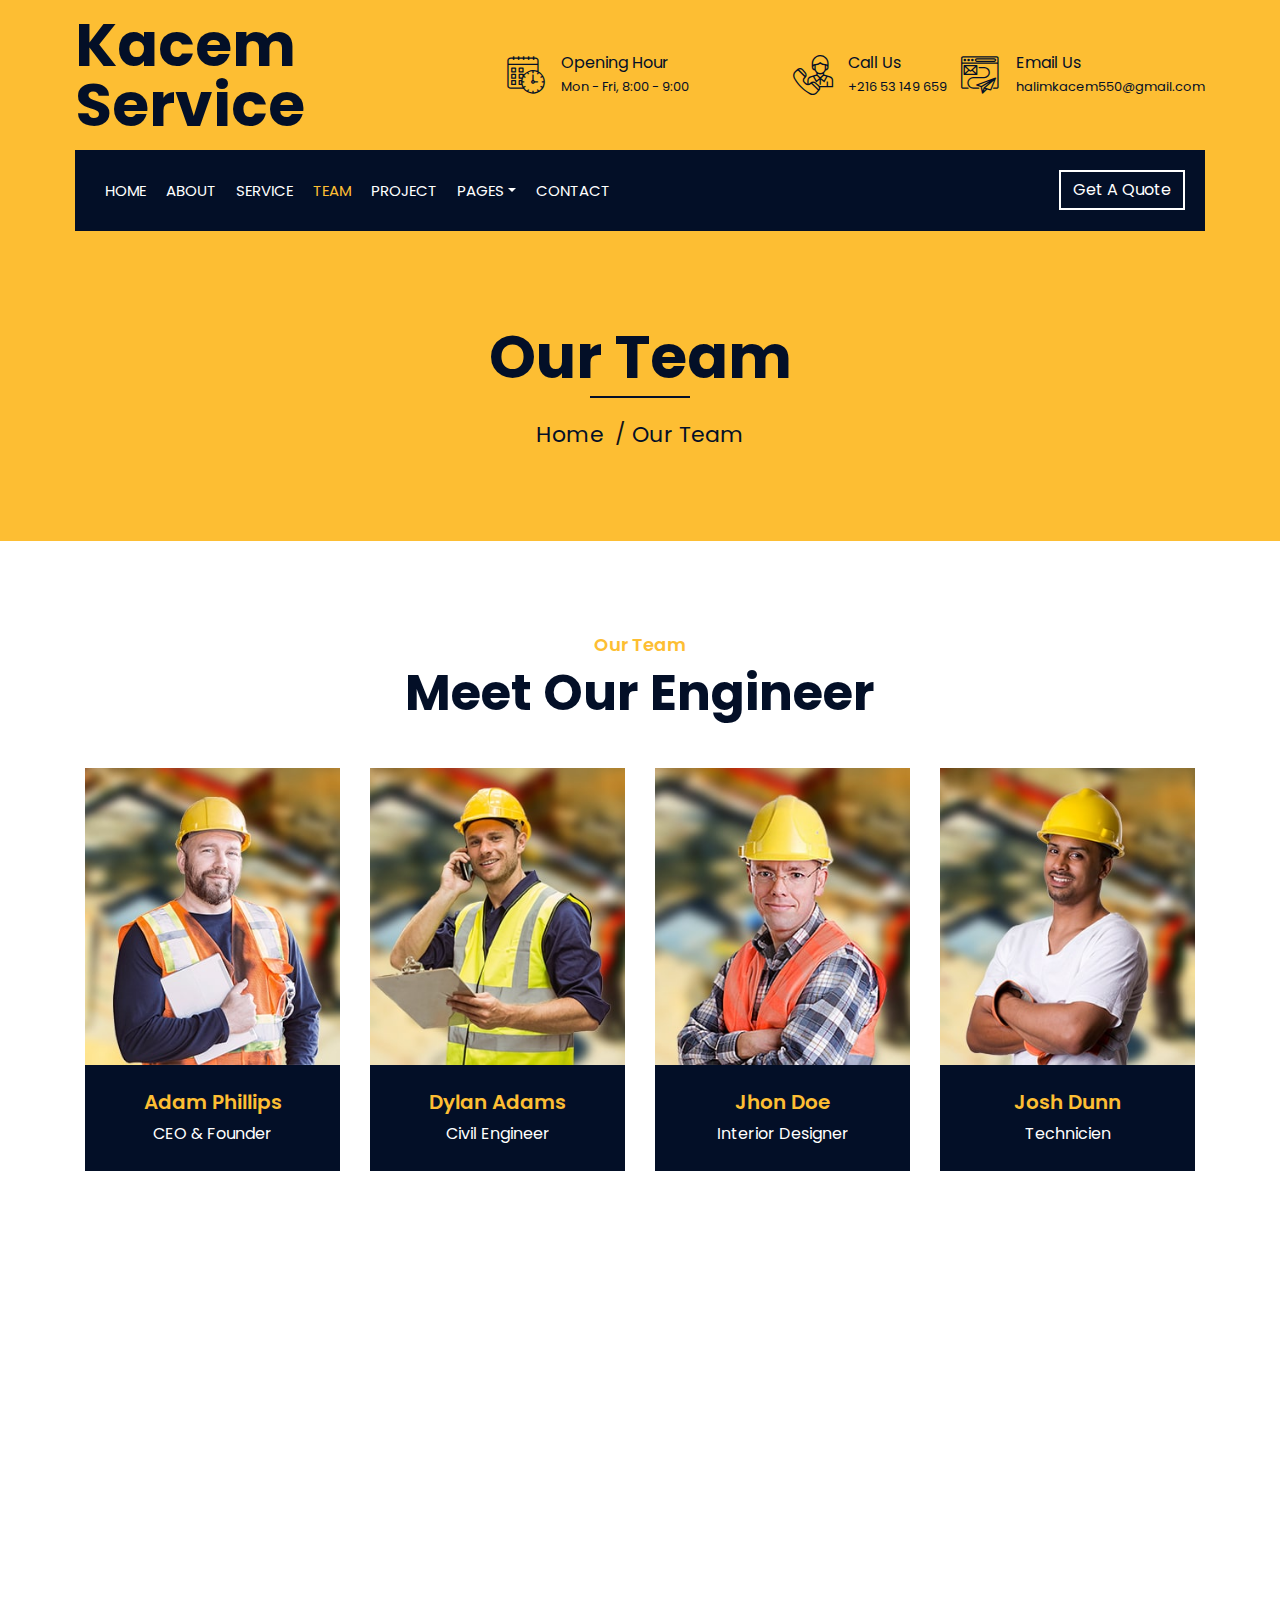
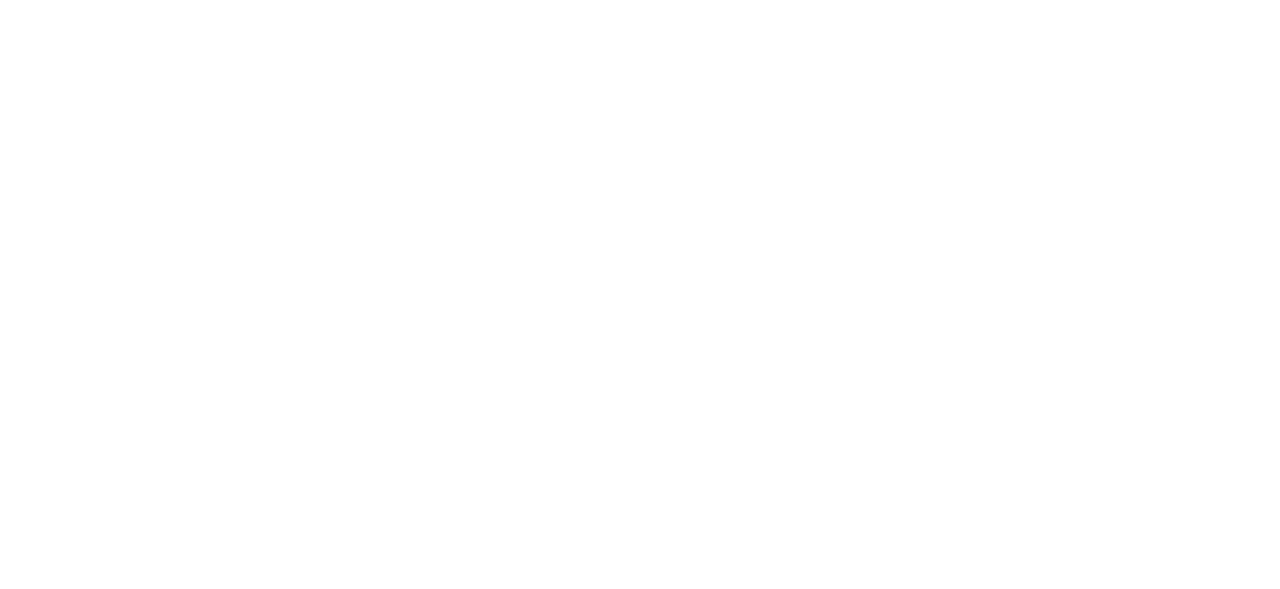
<file: team.html>
<!DOCTYPE html>
<html lang="en">
  <head>
    <meta charset="utf-8" />
    <title>
      KACEM SERVICE - Électricité & Camera de servience à Monastir & Sousse
    </title>
    <meta content="width=device-width, initial-scale=1.0" name="viewport" />
    <meta content="Construction Company Website Template" name="keywords" />
    <meta content="Construction Company Website Template" name="description" />

    <!-- Favicon -->
    <link href="favicon.ico" rel="icon" />

    <!-- Google Font -->
    <link
      href="https://fonts.googleapis.com/css2?family=Poppins:wght@100;200;300;400;500;600;700;800;900&display=swap"
      rel="stylesheet"
    />

    <!-- CSS Libraries -->
    <link
      href="https://stackpath.bootstrapcdn.com/bootstrap/4.4.1/css/bootstrap.min.css"
      rel="stylesheet"
    />
    <link
      href="https://cdnjs.cloudflare.com/ajax/libs/font-awesome/5.10.0/css/all.min.css"
      rel="stylesheet"
    />
    <link href="lib/flaticon/font/flaticon.css" rel="stylesheet" />
    <link href="lib/animate/animate.min.css" rel="stylesheet" />
    <link href="lib/owlcarousel/assets/owl.carousel.min.css" rel="stylesheet" />
    <link href="lib/lightbox/css/lightbox.min.css" rel="stylesheet" />
    <link href="lib/slick/slick.css" rel="stylesheet" />
    <link href="lib/slick/slick-theme.css" rel="stylesheet" />

    <!-- Template Stylesheet -->
    <link href="css/style.css" rel="stylesheet" />
  </head>

  <body>
    <div class="wrapper">
      <!-- Top Bar Start -->
      <div class="top-bar">
        <div class="container-fluid">
          <div class="row align-items-center">
            <div class="col-lg-4 col-md-12">
              <div class="logo">
                <a href="index.html">
                  <h1>Kacem Service</h1>
                  <!-- <img src="img/logo.jpg" alt="Logo"> -->
                </a>
              </div>
            </div>
            <div class="col-lg-8 col-md-7 d-none d-lg-block">
              <div class="row">
                <div class="col-4">
                  <div class="top-bar-item">
                    <div class="top-bar-icon">
                      <i class="flaticon-calendar"></i>
                    </div>
                    <div class="top-bar-text">
                      <h3>Opening Hour</h3>
                      <p>Mon - Fri, 8:00 - 9:00</p>
                    </div>
                  </div>
                </div>
                <div class="col-4">
                  <div class="top-bar-item">
                    <div class="top-bar-icon">
                      <i class="flaticon-call"></i>
                    </div>
                    <div class="top-bar-text">
                      <h3>Call Us</h3>
                      <p>+216 53 149 659</p>
                    </div>
                  </div>
                </div>
                <div class="col-4">
                  <div class="top-bar-item">
                    <div class="top-bar-icon">
                      <i class="flaticon-send-mail"></i>
                    </div>
                    <div class="top-bar-text">
                      <h3>Email Us</h3>
                      <p>halimkacem550@gmail.com</p>
                    </div>
                  </div>
                </div>
              </div>
            </div>
          </div>
        </div>
      </div>
      <!-- Top Bar End -->

      <!-- Nav Bar Start -->
      <div class="nav-bar">
        <div class="container-fluid">
          <nav class="navbar navbar-expand-lg bg-dark navbar-dark">
            <a href="#" class="navbar-brand">MENU</a>
            <button
              type="button"
              class="navbar-toggler"
              data-toggle="collapse"
              data-target="#navbarCollapse"
            >
              <span class="navbar-toggler-icon"></span>
            </button>

            <div
              class="collapse navbar-collapse justify-content-between"
              id="navbarCollapse"
            >
              <div class="navbar-nav mr-auto">
                <a href="index.html" class="nav-item nav-link">Home</a>
                <a href="about.html" class="nav-item nav-link">About</a>
                <a href="service.html" class="nav-item nav-link">Service</a>
                <a href="team.html" class="nav-item nav-link active">Team</a>
                <a href="portfolio.html" class="nav-item nav-link">Project</a>
                <div class="nav-item dropdown">
                  <a
                    href="#"
                    class="nav-link dropdown-toggle"
                    data-toggle="dropdown"
                    >Pages</a
                  >
                  <div class="dropdown-menu">
                    <a href="blog.html" class="dropdown-item">Blog Page</a>
                    <a href="single.html" class="dropdown-item">Single Page</a>
                  </div>
                </div>
                <a href="contact.html" class="nav-item nav-link">Contact</a>
              </div>
              <div class="ml-auto">
                <a class="btn" href="#">Get A Quote</a>
              </div>
            </div>
          </nav>
        </div>
      </div>
      <!-- Nav Bar End -->

      <!-- Page Header Start -->
      <div class="page-header">
        <div class="container">
          <div class="row">
            <div class="col-12">
              <h2>Our Team</h2>
            </div>
            <div class="col-12">
              <a href="">Home</a>
              <a href="">Our Team</a>
            </div>
          </div>
        </div>
      </div>
      <!-- Page Header End -->

      <!-- Team Start -->
      <div class="team">
        <div class="container">
          <div class="section-header text-center">
            <p>Our Team</p>
            <h2>Meet Our Engineer</h2>
          </div>
          <div class="row">
            <div class="col-lg-3 col-md-6 wow fadeInUp" data-wow-delay="0.1s">
              <div class="team-item">
                <div class="team-img">
                  <img src="img/team-1.jpg" alt="Team Image" />
                </div>
                <div class="team-text">
                  <h2>Adam Phillips</h2>
                  <p>CEO & Founder</p>
                </div>
                <div class="team-social">
                  <a class="social-tw" href=""
                    ><i class="fab fa-twitter"></i
                  ></a>
                  <a class="social-fb" href=""
                    ><i class="fab fa-facebook-f"></i
                  ></a>
                  <a class="social-li" href=""
                    ><i class="fab fa-linkedin-in"></i
                  ></a>
                  <a class="social-in" href=""
                    ><i class="fab fa-instagram"></i
                  ></a>
                </div>
              </div>
            </div>
            <div class="col-lg-3 col-md-6 wow fadeInUp" data-wow-delay="0.2s">
              <div class="team-item">
                <div class="team-img">
                  <img src="img/team-2.jpg" alt="Team Image" />
                </div>
                <div class="team-text">
                  <h2>Dylan Adams</h2>
                  <p>Civil Engineer</p>
                </div>
                <div class="team-social">
                  <a class="social-tw" href=""
                    ><i class="fab fa-twitter"></i
                  ></a>
                  <a class="social-fb" href=""
                    ><i class="fab fa-facebook-f"></i
                  ></a>
                  <a class="social-li" href=""
                    ><i class="fab fa-linkedin-in"></i
                  ></a>
                  <a class="social-in" href=""
                    ><i class="fab fa-instagram"></i
                  ></a>
                </div>
              </div>
            </div>
            <div class="col-lg-3 col-md-6 wow fadeInUp" data-wow-delay="0.3s">
              <div class="team-item">
                <div class="team-img">
                  <img src="img/team-3.jpg" alt="Team Image" />
                </div>
                <div class="team-text">
                  <h2>Jhon Doe</h2>
                  <p>Interior Designer</p>
                </div>
                <div class="team-social">
                  <a class="social-tw" href=""
                    ><i class="fab fa-twitter"></i
                  ></a>
                  <a class="social-fb" href=""
                    ><i class="fab fa-facebook-f"></i
                  ></a>
                  <a class="social-li" href=""
                    ><i class="fab fa-linkedin-in"></i
                  ></a>
                  <a class="social-in" href=""
                    ><i class="fab fa-instagram"></i
                  ></a>
                </div>
              </div>
            </div>
            <div class="col-lg-3 col-md-6 wow fadeInUp" data-wow-delay="0.4s">
              <div class="team-item">
                <div class="team-img">
                  <img src="img/team-4.jpg" alt="Team Image" />
                </div>
                <div class="team-text">
                  <h2>Josh Dunn</h2>
                  <p>Technicien</p>
                </div>
                <div class="team-social">
                  <a class="social-tw" href=""
                    ><i class="fab fa-twitter"></i
                  ></a>
                  <a class="social-fb" href=""
                    ><i class="fab fa-facebook-f"></i
                  ></a>
                  <a class="social-li" href=""
                    ><i class="fab fa-linkedin-in"></i
                  ></a>
                  <a class="social-in" href=""
                    ><i class="fab fa-instagram"></i
                  ></a>
                </div>
              </div>
            </div>
            <div class="col-lg-3 col-md-6 wow fadeInUp" data-wow-delay="0.1s">
              <div class="team-item">
                <div class="team-img">
                  <img src="img/team-1.jpg" alt="Team Image" />
                </div>
                <div class="team-text">
                  <h2>Adam Phillips</h2>
                  <p>CEO & Founder</p>
                </div>
                <div class="team-social">
                  <a class="social-tw" href=""
                    ><i class="fab fa-twitter"></i
                  ></a>
                  <a class="social-fb" href=""
                    ><i class="fab fa-facebook-f"></i
                  ></a>
                  <a class="social-li" href=""
                    ><i class="fab fa-linkedin-in"></i
                  ></a>
                  <a class="social-in" href=""
                    ><i class="fab fa-instagram"></i
                  ></a>
                </div>
              </div>
            </div>
            <div class="col-lg-3 col-md-6 wow fadeInUp" data-wow-delay="0.2s">
              <div class="team-item">
                <div class="team-img">
                  <img src="img/team-2.jpg" alt="Team Image" />
                </div>
                <div class="team-text">
                  <h2>Dylan Adams</h2>
                  <p>Civil Engineer</p>
                </div>
                <div class="team-social">
                  <a class="social-tw" href=""
                    ><i class="fab fa-twitter"></i
                  ></a>
                  <a class="social-fb" href=""
                    ><i class="fab fa-facebook-f"></i
                  ></a>
                  <a class="social-li" href=""
                    ><i class="fab fa-linkedin-in"></i
                  ></a>
                  <a class="social-in" href=""
                    ><i class="fab fa-instagram"></i
                  ></a>
                </div>
              </div>
            </div>
            <div class="col-lg-3 col-md-6 wow fadeInUp" data-wow-delay="0.3s">
              <div class="team-item">
                <div class="team-img">
                  <img src="img/team-3.jpg" alt="Team Image" />
                </div>
                <div class="team-text">
                  <h2>Jhon Doe</h2>
                  <p>Interior Designer</p>
                </div>
                <div class="team-social">
                  <a class="social-tw" href=""
                    ><i class="fab fa-twitter"></i
                  ></a>
                  <a class="social-fb" href=""
                    ><i class="fab fa-facebook-f"></i
                  ></a>
                  <a class="social-li" href=""
                    ><i class="fab fa-linkedin-in"></i
                  ></a>
                  <a class="social-in" href=""
                    ><i class="fab fa-instagram"></i
                  ></a>
                </div>
              </div>
            </div>
            <div class="col-lg-3 col-md-6 wow fadeInUp" data-wow-delay="0.4s">
              <div class="team-item">
                <div class="team-img">
                  <img src="img/team-4.jpg" alt="Team Image" />
                </div>
                <div class="team-text">
                  <h2>Josh Dunn</h2>
                  <p>Technicien</p>
                </div>
                <div class="team-social">
                  <a class="social-tw" href=""
                    ><i class="fab fa-twitter"></i
                  ></a>
                  <a class="social-fb" href=""
                    ><i class="fab fa-facebook-f"></i
                  ></a>
                  <a class="social-li" href=""
                    ><i class="fab fa-linkedin-in"></i
                  ></a>
                  <a class="social-in" href=""
                    ><i class="fab fa-instagram"></i
                  ></a>
                </div>
              </div>
            </div>
          </div>
        </div>
      </div>
      <!-- Team End -->

      <!-- Footer Start -->
      <div class="footer wow fadeIn" data-wow-delay="0.3s">
        <div class="container">
          <div class="row">
            <div class="col-md-6 col-lg-3">
              <div class="footer-contact">
                <h2>Office Contact</h2>
                <p><i class="fa fa-map-marker-alt"></i>Jemmel,Monastir</p>
                <p><i class="fa fa-phone-alt"></i>+216 53 149 659</p>
                <p><i class="fa fa-envelope"></i>halimkacem550@gmail.com</p>
                <div class="footer-social">
                  <a href=""><i class="fab fa-twitter"></i></a>
                  <a href=""><i class="fab fa-facebook-f"></i></a>
                  <a href=""><i class="fab fa-youtube"></i></a>
                  <a href=""><i class="fab fa-instagram"></i></a>
                  <a href=""><i class="fab fa-linkedin-in"></i></a>
                </div>
              </div>
            </div>
            <div class="col-md-6 col-lg-3">
              <div class="footer-link">
                <h2>Services Areas</h2>
                <a href="">ELECTRICITE BATIMENT</a>
                <a href="">CAMERA DE SURVEILLANCE </a>
                <a href="">INSTALLATION CLIMATISEUR</a>
              </div>
            </div>
            <div class="col-md-6 col-lg-3">
              <div class="footer-link">
                <h2>Useful Pages</h2>
                <a href="">About Us</a>
                <a href="">Contact Us</a>
                <a href="">Our Team</a>
                <a href="">Projects</a>
                <a href="">Testimonial</a>
              </div>
            </div>
            <div class="col-md-6 col-lg-3">
              <div class="newsletter">
                <h2>Newsletter</h2>
                <p>
                  Lorem ipsum dolor sit amet elit. Phasellus nec pretium mi.
                  Curabitur facilisis ornare velit non vulpu
                </p>
                <div class="form">
                  <input class="form-control" placeholder="Email here" />
                  <button class="btn">Submit</button>
                </div>
              </div>
            </div>
          </div>
        </div>
        <div class="container footer-menu">
          <div class="f-menu">
            <a href="">Terms of use</a>
            <a href="">Privacy policy</a>
            <a href="">Cookies</a>
            <a href="">Help</a>
            <a href="">FQAs</a>
          </div>
        </div>
        <div class="container copyright">
          <div class="row">
            <div class="col-md-6">
              <p>&copy; <a href="#">KACEM SERVICES</a>, All Right Reserved.</p>
            </div>
            <div class="col-md-6">
              <p>
                Designed By
                <a href="https://hamidkacem.netlify.app/">KACEM HAMID</a>
              </p>
            </div>
          </div>
        </div>
      </div>
      <!-- Footer End -->

      <a href="#" class="back-to-top"><i class="fa fa-chevron-up"></i></a>
    </div>

    <!-- JavaScript Libraries -->
    <script src="https://code.jquery.com/jquery-3.4.1.min.js"></script>
    <script src="https://stackpath.bootstrapcdn.com/bootstrap/4.4.1/js/bootstrap.bundle.min.js"></script>
    <script src="lib/easing/easing.min.js"></script>
    <script src="lib/wow/wow.min.js"></script>
    <script src="lib/owlcarousel/owl.carousel.min.js"></script>
    <script src="lib/isotope/isotope.pkgd.min.js"></script>
    <script src="lib/lightbox/js/lightbox.min.js"></script>
    <script src="lib/waypoints/waypoints.min.js"></script>
    <script src="lib/counterup/counterup.min.js"></script>
    <script src="lib/slick/slick.min.js"></script>

    <!-- Template Javascript -->
    <script src="js/main.js"></script>
  </body>
</html>
</file>
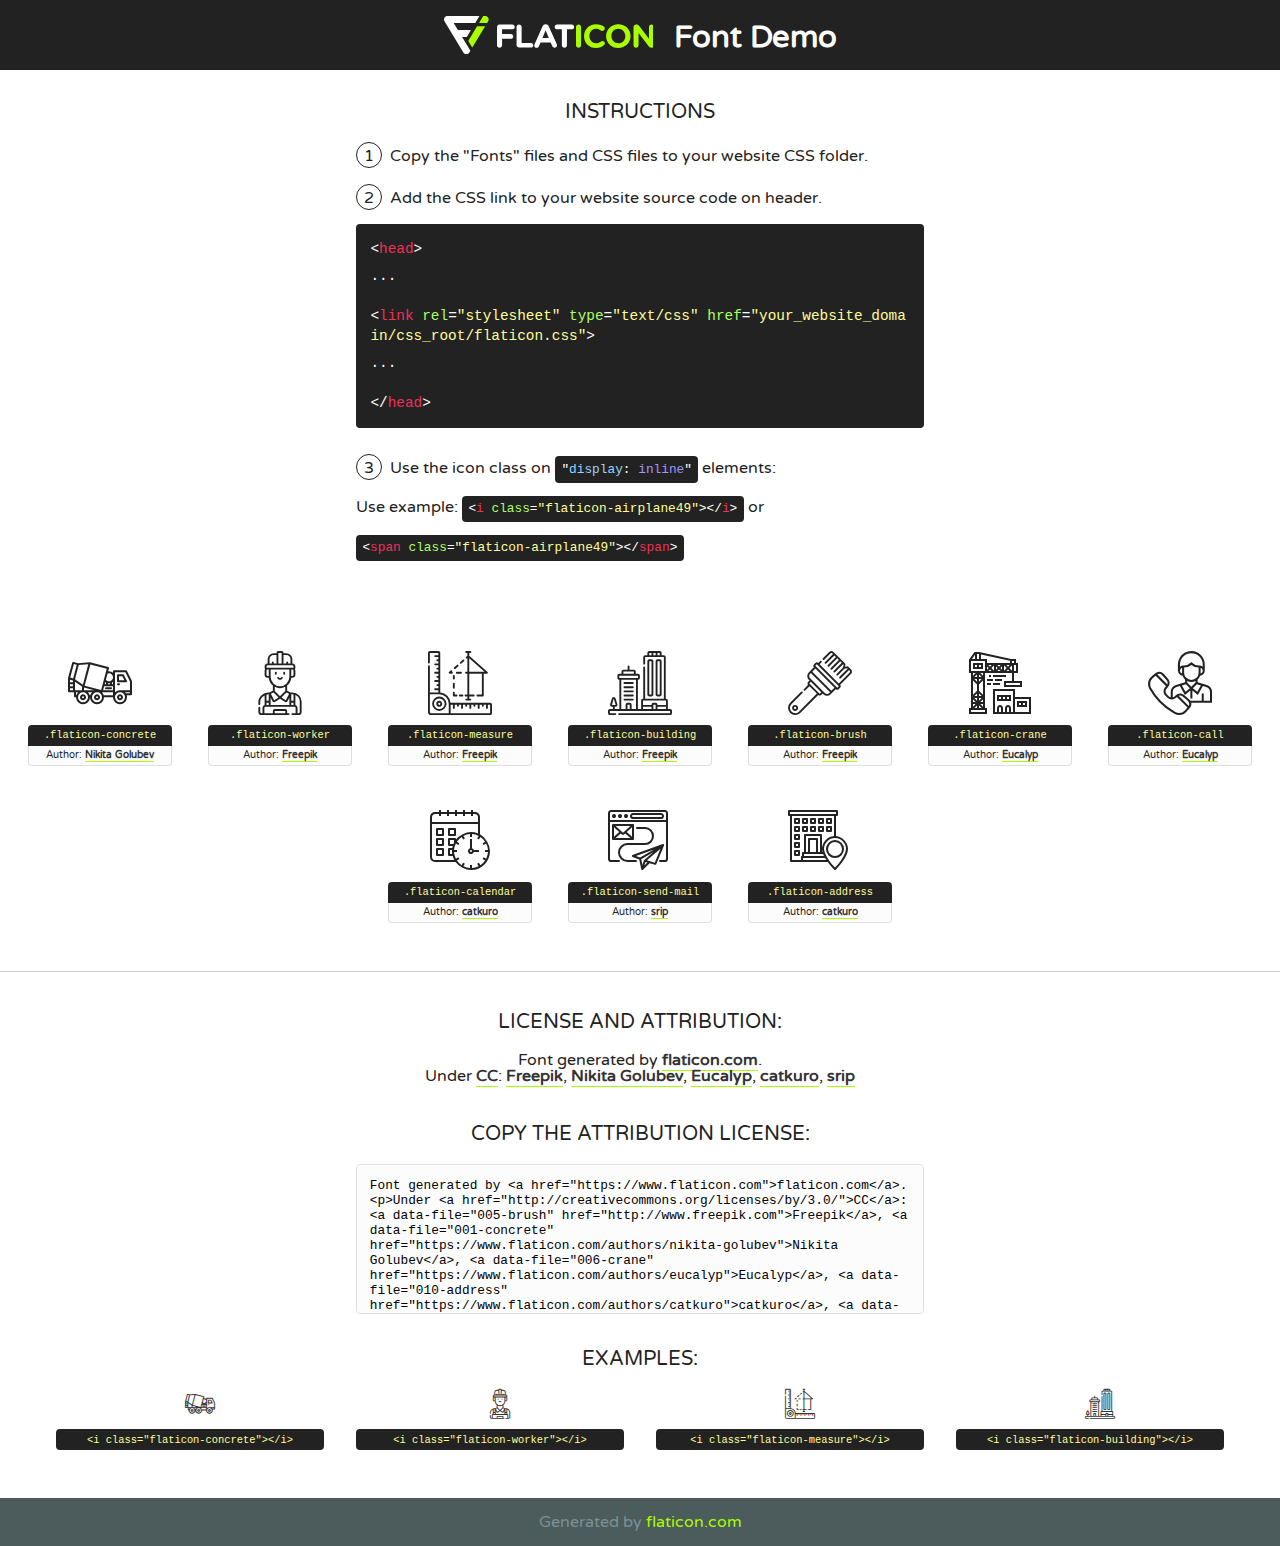
<file: lib/flaticon/font/flaticon.html>
<!DOCTYPE html>
<!--
  Flaticon icon font: Flaticon
  Creation date: 23/08/2020 07:24
-->
<html>
<!DOCTYPE html>
<html>

<head>
    <title>Flaticon WebFont</title>
    <link href="http://fonts.googleapis.com/css?family=Varela+Round" rel="stylesheet" type="text/css" />
    <link rel="stylesheet" type="text/css" href="flaticon.css">
    <meta charset="UTF-8">
    <style>
    html, body, div, span, applet, object, iframe,
    h1, h2, h3, h4, h5, h6, p, blockquote, pre,
    a, abbr, acronym, address, big, cite, code,
    del, dfn, em, img, ins, kbd, q, s, samp,
    small, strike, strong, sub, sup, tt, var,
    b, u, i, center,
    dl, dt, dd, ol, ul, li,
    fieldset, form, label, legend,
    table, caption, tbody, tfoot, thead, tr, th, td,
    article, aside, canvas, details, embed, 
    figure, figcaption, footer, header, hgroup, 
    menu, nav, output, ruby, section, summary,
    time, mark, audio, video {
        margin: 0;
        padding: 0;
        border: 0;
        font-size: 100%;
        font: inherit;
        vertical-align: baseline;
    }
    /* HTML5 display-role reset for older browsers */
    article, aside, details, figcaption, figure, 
    footer, header, hgroup, menu, nav, section {
        display: block;
    }
    body {
        line-height: 1;
    }
    ol, ul {
        list-style: none;
    }
    blockquote, q {
        quotes: none;
    }
    blockquote:before, blockquote:after,
    q:before, q:after {
        content: '';
        content: none;
    }
    table {
        border-collapse: collapse;
        border-spacing: 0;
    }
    body {
        font-family: 'Varela Round', Helvetica, Arial, sans-serif;
        font-size: 16px;
        color: #222;
    }
    a {
        color: #333;
        border-bottom: 1px solid #a9fd00;
        font-weight: bold;
        text-decoration: none;
    }
    * {
        -moz-box-sizing: border-box;
        -webkit-box-sizing: border-box;
        box-sizing: border-box;
        margin: 0;
        padding: 0;
    }
    [class^="flaticon-"]:before, [class*=" flaticon-"]:before, [class^="flaticon-"]:after, [class*=" flaticon-"]:after {
        font-family: Flaticon;
        font-size: 30px;
        font-style: normal;
        margin-left: 20px;
        color: #333;
    }
    .wrapper {
        max-width: 600px;
        margin: auto;
        padding: 0 1em;
    }
    .title {
        font-size: 1.25em;
        text-align: center;
        margin-bottom: 1em;
        text-transform: uppercase;
    }
    header {
        text-align: center;
        background-color: #222;
        color: #fff;
        padding: 1em;
    }
    header .logo {
        width: 210px;
        height: 38px;
        display: inline-block;
        vertical-align: middle;
        margin-right: 1em;
        border: none;
    }
    header strong {
        font-size: 1.95em;
        font-weight: bold;
        vertical-align: middle;
        margin-top: 5px;
        display: inline-block;
    }
    .demo {
        margin: 2em auto;
        line-height: 1.25em;
    }
    .demo ul li {
        margin-bottom: 1em;
    }
    .demo ul li .num {
        color: #222;
        border-radius: 20px;
        display: inline-block;
        width: 26px;
        padding: 3px;
        height: 26px;
        text-align: center;
        margin-right: 0.5em;
        border: 1px solid #222;
    }
    .demo ul li code {
        background-color: #222;
        border-radius: 4px;
        padding: 0.25em 0.5em;
        display: inline-block;
        color: #fff;
        font-family: Consolas,Monaco,Lucida Console,Liberation Mono,DejaVu Sans Mono,Bitstream Vera Sans Mono,Courier New, monospace;
        font-weight: lighter;
        margin-top: 1em;
        font-size: 0.8em;
        word-break: break-all;
    }
    .demo ul li code.big {
        padding: 1em;
        font-size: 0.9em;
    }
    .demo ul li code .red {
        color: #EF3159;
    }
    .demo ul li code .green {
        color: #ACFF65;
    }
    .demo ul li code .yellow {
        color: #FFFF99;
    }
    .demo ul li code .blue {
        color: #99D3FF;
    }
    .demo ul li code .purple {
        color: #A295FF;
    }
    .demo ul li code .dots {
        margin-top: 0.5em;
        display: block;
    }
    #glyphs {
        border-bottom: 1px solid #ccc;
        padding: 2em 0;
        text-align: center;
    }
    .glyph {
        display: inline-block;
        width: 9em;
        margin: 1em;
        text-align: center;
        vertical-align: top;
        background: #FFF;
    }
    .glyph .glyph-icon {
        padding: 10px;
        display: block;
        font-family:"Flaticon";
        font-size: 64px;
        line-height: 1;
    }
    .glyph .glyph-icon:before {
        font-size: 64px;
        color: #222;
        margin-left: 0;
    }
    .class-name {
        font-size: 0.65em;
        background-color: #222;
        color: #fff;
        border-radius: 4px 4px 0 0;
        padding: 0.5em;
        color: #FFFF99;
        font-family: Consolas,Monaco,Lucida Console,Liberation Mono,DejaVu Sans Mono,Bitstream Vera Sans Mono,Courier New, monospace;
    }
    .author-name {
        font-size: 0.6em;
        background-color: #fcfcfd;
        border: 1px solid #DEDEE4;
        border-top: 0;
        border-radius: 0 0 4px 4px;
        padding: 0.5em;
    }
    .class-name:last-child {
        font-size: 10px;
        color:#888;
    }
    .class-name:last-child a {
        font-size: 10px;
        color:#555;
    }
    .class-name:last-child a:hover {
        color:#a9fd00;
    }
    .glyph > input {
        display: block;
        width: 100px;
        margin: 5px auto;
        text-align: center;
        font-size: 12px;
        cursor: text;
    }
    .glyph > input.icon-input {
        font-family:"Flaticon";
        font-size: 16px;
        margin-bottom: 10px;
    }
    .attribution .title {
        margin-top: 2em;
    }
    .attribution textarea {
        background-color: #fcfcfd;
        padding: 1em;
        border: none;
        box-shadow: none;
        border: 1px solid #DEDEE4;
        border-radius: 4px;
        resize: none;
        width: 100%;
        height: 150px;
        font-size: 0.8em;
        font-family: Consolas,Monaco,Lucida Console,Liberation Mono,DejaVu Sans Mono,Bitstream Vera Sans Mono,Courier New, monospace;
        -webkit-appearance: none;
    }
    .iconsuse {
        margin: 2em auto;
        text-align: center;
        max-width: 1200px;
    }
    .iconsuse:after {
        content: '';
        display: table;
        clear: both;
    }
    .iconsuse .image {
        float: left;
        width: 25%;
        padding: 0 1em;
    }
    .iconsuse .image p {
        margin-bottom: 1em;
    }
    .iconsuse .image span {
        display: block;
        font-size: 0.65em;
        background-color: #222;
        color: #fff;
        border-radius: 4px;
        padding: 0.5em;
        color: #FFFF99;
        margin-top: 1em;
        font-family: Consolas,Monaco,Lucida Console,Liberation Mono,DejaVu Sans Mono,Bitstream Vera Sans Mono,Courier New, monospace;
    }
    #footer {
        text-align: center;
        background-color: #4C5B5C;
        color: #7c9192;
        padding: 1em;
    }
    #footer a {
        border: none;
        color: #a9fd00;
        font-weight: normal;
    }
    @media (max-width: 960px) {
        .iconsuse .image {
            width: 50%;
        }
    }
    @media (max-width: 560px) {
        .iconsuse .image {
            width: 100%;
        }
    }
    </style>
</head>

<body class="characters-off">

    <header>
        <a href="https://www.flaticon.com" target="_blank" class="logo">
            <svg version="1.1" xmlns="http://www.w3.org/2000/svg" xmlns:xlink="http://www.w3.org/1999/xlink" xmlns:a="http://ns.adobe.com/AdobeSVGViewerExtensions/3.0/" viewBox="0 0 560.875 102.036" enable-background="new 0 0 560.875 102.036" xml:space="preserve">
                <defs>
                </defs>
                <g>
                    <g class="letters">
                        <path fill="#ffffff" d="M141.596,29.675c0-3.777,2.985-6.767,6.764-6.767h34.438c3.426,0,6.15,2.728,6.15,6.15
                        c0,3.43-2.724,6.149-6.15,6.149h-27.674v13.091h23.719c3.429,0,6.151,2.724,6.151,6.15c0,3.43-2.723,6.149-6.151,6.149h-23.719
                        v17.574c0,3.773-2.986,6.761-6.764,6.761c-3.779,0-6.764-2.989-6.764-6.761V29.675z"></path>
                        <path fill="#ffffff" d="M193.844,29.149c0-3.781,2.985-6.767,6.764-6.767c3.776,0,6.763,2.985,6.763,6.767v42.957h25.039
                        c3.426,0,6.149,2.726,6.149,6.153c0,3.425-2.723,6.15-6.149,6.15h-31.802c-3.779,0-6.764-2.986-6.764-6.768V29.149z"></path>
                        <path fill="#ffffff" d="M241.891,75.71l21.438-48.407c1.492-3.341,4.215-5.357,7.906-5.357h0.792
                        c3.686,0,6.323,2.017,7.815,5.357l21.439,48.407c0.436,0.967,0.701,1.845,0.701,2.723c0,3.602-2.809,6.501-6.414,6.501
                        c-3.161,0-5.269-1.845-6.499-4.655l-4.132-9.661h-27.059l-4.301,10.102c-1.144,2.631-3.426,4.214-6.237,4.214
                        c-3.517,0-6.24-2.81-6.24-6.325C241.1,77.64,241.451,76.677,241.891,75.71z M279.932,58.666l-8.521-20.297l-8.526,20.297H279.932
                        z"></path>
                        <path fill="#ffffff" d="M314.864,35.387H301.86c-3.429,0-6.239-2.813-6.239-6.238c0-3.429,2.811-6.24,6.239-6.24h39.533
                        c3.426,0,6.237,2.811,6.237,6.24c0,3.425-2.811,6.238-6.237,6.238h-13.001v42.785c0,3.773-2.99,6.761-6.764,6.761
                        c-3.779,0-6.764-2.989-6.764-6.761V35.387z"></path>
                        <path fill="#A9FD00" d="M352.615,29.149c0-3.781,2.985-6.767,6.767-6.767c3.774,0,6.761,2.985,6.761,6.767v49.024
                        c0,3.773-2.987,6.761-6.761,6.761c-3.781,0-6.767-2.989-6.767-6.761V29.149z"></path>
                        <path fill="#A9FD00" d="M374.132,53.836v-0.179c0-17.481,13.178-31.801,32.065-31.801c9.22,0,15.459,2.458,20.557,6.238
                        c1.402,1.054,2.637,2.985,2.637,5.357c0,3.692-2.985,6.59-6.681,6.59c-1.845,0-3.071-0.702-4.044-1.319
                        c-3.776-2.813-7.729-4.393-12.562-4.393c-10.364,0-17.831,8.611-17.831,19.154v0.173c0,10.542,7.291,19.329,17.831,19.329
                        c5.715,0,9.492-1.756,13.359-4.834c1.049-0.874,2.458-1.491,4.039-1.491c3.429,0,6.325,2.813,6.325,6.236
                        c0,2.106-1.056,3.78-2.282,4.834c-5.539,4.834-12.036,7.733-21.878,7.733C387.572,85.464,374.132,71.493,374.132,53.836z"></path>
                        <path fill="#A9FD00" d="M433.009,53.836v-0.179c0-17.481,13.79-31.801,32.766-31.801c18.981,0,32.592,14.143,32.592,31.628v0.173
                        c0,17.483-13.785,31.807-32.769,31.807C446.625,85.464,433.009,71.32,433.009,53.836z M484.224,53.836v-0.179
                        c0-10.539-7.725-19.326-18.626-19.326c-10.893,0-18.449,8.611-18.449,19.154v0.173c0,10.542,7.73,19.329,18.626,19.329
                        C476.676,72.986,484.224,64.378,484.224,53.836z"></path>
                        <path fill="#A9FD00" d="M506.233,29.321c0-3.774,2.99-6.763,6.767-6.763h1.401c3.252,0,5.183,1.583,7.029,3.953l26.093,34.265
                        V29.059c0-3.692,2.99-6.677,6.681-6.677c3.683,0,6.671,2.985,6.671,6.677v48.934c0,3.78-2.987,6.765-6.764,6.765h-0.436
                        c-3.257,0-5.188-1.581-7.034-3.953l-27.056-35.492v32.944c0,3.687-2.985,6.676-6.678,6.676c-3.683,0-6.673-2.989-6.673-6.676
                        V29.321z"></path>
                    </g>
                    <g class="insignia">
                        <path fill="#ffffff" d="M48.372,56.137h12.517l11.156-18.537H37.186L25.688,18.539h57.825L94.668,0H9.271
                        C5.925,0,2.842,1.801,1.198,4.716c-1.644,2.907-1.593,6.482,0.134,9.343l50.38,83.501c1.678,2.781,4.689,4.476,7.938,4.476
                        c3.246,0,6.257-1.695,7.935-4.476l2.898-4.804L48.372,56.137z"></path>
                        <g class="i">
                            <path fill="#A9FD00" d="M93.575,18.539h0.031v0.004l21.652,0.004l2.705-4.488c1.727-2.861,1.778-6.436,0.133-9.343
                            C116.454,1.801,113.371,0,110.026,0h-5.294L93.575,18.539z"></path>
                            <polygon fill="#A9FD00" points="88.291,27.356 64.725,66.486 75.519,84.404 109.942,27.356"></polygon>
                        </g>
                    </g>
                </g>
            </svg>
        </a>
        <strong>Font Demo</strong>
    </header>


    <section class="demo wrapper">

        <p class="title">Instructions</p>

        <ul>
            <li>
                <span class="num">1</span>Copy the "Fonts" files and CSS files to your website CSS folder.
            </li>
            <li>
                <span class="num">2</span>Add the CSS link to your website source code on header.
                <code class="big">
                    &lt;<span class="red">head</span>&gt;
                    <br/><span class="dots">...</span>
                    <br/>&lt;<span class="red">link</span> <span class="green">rel</span>=<span class="yellow">"stylesheet"</span> <span class="green">type</span>=<span class="yellow">"text/css"</span> <span class="green">href</span>=<span class="yellow">"your_website_domain/css_root/flaticon.css"</span>&gt;
                    <br/><span class="dots">...</span>
                    <br/>&lt;/<span class="red">head</span>&gt;
                </code>
            </li>

            <li>
                <p>
                    <span class="num">3</span>Use the icon class on <code>"<span class="blue">display</span>:<span class="purple"> inline</span>"</code> elements:
                    <br />
                    Use example: <code>&lt;<span class="red">i</span> <span class="green">class</span>=<span class="yellow">&quot;flaticon-airplane49&quot;</span>&gt;&lt;/<span class="red">i</span>&gt;</code> or <code>&lt;<span class="red">span</span> <span class="green">class</span>=<span class="yellow">&quot;flaticon-airplane49&quot;</span>&gt;&lt;/<span class="red">span</span>&gt;</code>
            </li>
        </ul>

    </section>




   <section id="glyphs">          
    
      
        <div class="glyph"><div class="glyph-icon flaticon-concrete"></div>
            <div class="class-name">.flaticon-concrete</div>
            <div class="author-name">Author: <a data-file="001-concrete" href="https://www.flaticon.com/authors/nikita-golubev">Nikita Golubev</a> </div> 
        </div>        
        
        <div class="glyph"><div class="glyph-icon flaticon-worker"></div>
            <div class="class-name">.flaticon-worker</div>
            <div class="author-name">Author: <a data-file="002-worker" href="http://www.freepik.com">Freepik</a> </div> 
        </div>        
        
        <div class="glyph"><div class="glyph-icon flaticon-measure"></div>
            <div class="class-name">.flaticon-measure</div>
            <div class="author-name">Author: <a data-file="003-measure" href="http://www.freepik.com">Freepik</a> </div> 
        </div>        
        
        <div class="glyph"><div class="glyph-icon flaticon-building"></div>
            <div class="class-name">.flaticon-building</div>
            <div class="author-name">Author: <a data-file="004-building" href="http://www.freepik.com">Freepik</a> </div> 
        </div>        
        
        <div class="glyph"><div class="glyph-icon flaticon-brush"></div>
            <div class="class-name">.flaticon-brush</div>
            <div class="author-name">Author: <a data-file="005-brush" href="http://www.freepik.com">Freepik</a> </div> 
        </div>        
        
        <div class="glyph"><div class="glyph-icon flaticon-crane"></div>
            <div class="class-name">.flaticon-crane</div>
            <div class="author-name">Author: <a data-file="006-crane" href="https://www.flaticon.com/authors/eucalyp">Eucalyp</a> </div> 
        </div>        
        
        <div class="glyph"><div class="glyph-icon flaticon-call"></div>
            <div class="class-name">.flaticon-call</div>
            <div class="author-name">Author: <a data-file="007-call" href="https://www.flaticon.com/authors/eucalyp">Eucalyp</a> </div> 
        </div>        
        
        <div class="glyph"><div class="glyph-icon flaticon-calendar"></div>
            <div class="class-name">.flaticon-calendar</div>
            <div class="author-name">Author: <a data-file="008-calendar" href="https://www.flaticon.com/authors/catkuro">catkuro</a> </div> 
        </div>        
        
        <div class="glyph"><div class="glyph-icon flaticon-send-mail"></div>
            <div class="class-name">.flaticon-send-mail</div>
            <div class="author-name">Author: <a data-file="009-send-mail" href="https://www.flaticon.com/authors/srip">srip</a> </div> 
        </div>        
        
        <div class="glyph"><div class="glyph-icon flaticon-address"></div>
            <div class="class-name">.flaticon-address</div>
            <div class="author-name">Author: <a data-file="010-address" href="https://www.flaticon.com/authors/catkuro">catkuro</a> </div> 
        </div>        
        

    </section>



    <section class="attribution wrapper"   style="text-align:center;">

      <div class="title">License and attribution:</div><div class="attrDiv">Font generated by <a href="https://www.flaticon.com">flaticon.com</a>. <div><p>Under <a href="http://creativecommons.org/licenses/by/3.0/">CC</a>: <a data-file="005-brush" href="http://www.freepik.com">Freepik</a>, <a data-file="001-concrete" href="https://www.flaticon.com/authors/nikita-golubev">Nikita Golubev</a>, <a data-file="006-crane" href="https://www.flaticon.com/authors/eucalyp">Eucalyp</a>, <a data-file="010-address" href="https://www.flaticon.com/authors/catkuro">catkuro</a>, <a data-file="009-send-mail" href="https://www.flaticon.com/authors/srip">srip</a></p>  </div>
      </div>
      <div class="title">Copy the Attribution License:</div>

    <textarea onclick="this.focus();this.select();">Font generated by &lt;a href=&quot;https://www.flaticon.com&quot;&gt;flaticon.com&lt;/a&gt;. <p>Under <a href="http://creativecommons.org/licenses/by/3.0/">CC</a>: <a data-file="005-brush" href="http://www.freepik.com">Freepik</a>, <a data-file="001-concrete" href="https://www.flaticon.com/authors/nikita-golubev">Nikita Golubev</a>, <a data-file="006-crane" href="https://www.flaticon.com/authors/eucalyp">Eucalyp</a>, <a data-file="010-address" href="https://www.flaticon.com/authors/catkuro">catkuro</a>, <a data-file="009-send-mail" href="https://www.flaticon.com/authors/srip">srip</a></p>  
     </textarea>

    </section>

    <section class="iconsuse">

          <div class="title">Examples:</div>            
             
            <div class="image">
                <p>
                    <i class="glyph-icon flaticon-concrete"></i> 
                    <span>&lt;i class=&quot;flaticon-concrete&quot;&gt;&lt;/i&gt;</span>
                </p>
            </div>
            
            <div class="image">
                <p>
                    <i class="glyph-icon flaticon-worker"></i> 
                    <span>&lt;i class=&quot;flaticon-worker&quot;&gt;&lt;/i&gt;</span>
                </p>
            </div>
            
            <div class="image">
                <p>
                    <i class="glyph-icon flaticon-measure"></i> 
                    <span>&lt;i class=&quot;flaticon-measure&quot;&gt;&lt;/i&gt;</span>
                </p>
            </div>
            
            <div class="image">
                <p>
                    <i class="glyph-icon flaticon-building"></i> 
                    <span>&lt;i class=&quot;flaticon-building&quot;&gt;&lt;/i&gt;</span>
                </p>
            </div>
                       
        </div>
                            
    </section>

<div id="footer">
    <div>Generated by <a href="https://www.flaticon.com">flaticon.com</a>
    </div>
</div>



</body>
</html>
</file>
<file: lib/flaticon/font/flaticon.css>
/*
  	Flaticon icon font: Flaticon
  	Creation date: 23/08/2020 07:24
  	*/

@font-face {
  font-family: "Flaticon";
  src: url("./Flaticon.eot");
  src: url("./Flaticon.eot?#iefix") format("embedded-opentype"),
       url("./Flaticon.woff2") format("woff2"),
       url("./Flaticon.woff") format("woff"),
       url("./Flaticon.ttf") format("truetype"),
       url("./Flaticon.svg#Flaticon") format("svg");
  font-weight: normal;
  font-style: normal;
}

@media screen and (-webkit-min-device-pixel-ratio:0) {
  @font-face {
    font-family: "Flaticon";
    src: url("./Flaticon.svg#Flaticon") format("svg");
  }
}

[class^="flaticon-"]:before, [class*=" flaticon-"]:before,
[class^="flaticon-"]:after, [class*=" flaticon-"]:after {   
  font-family: Flaticon;
        font-size: 20px;
font-style: normal;
margin-left: 20px;
}

.flaticon-concrete:before { content: "\f100"; }
.flaticon-worker:before { content: "\f101"; }
.flaticon-measure:before { content: "\f102"; }
.flaticon-building:before { content: "\f103"; }
.flaticon-brush:before { content: "\f104"; }
.flaticon-crane:before { content: "\f105"; }
.flaticon-call:before { content: "\f106"; }
.flaticon-calendar:before { content: "\f107"; }
.flaticon-send-mail:before { content: "\f108"; }
.flaticon-address:before { content: "\f109"; }
</file>
<file: css/style.css>
/*******************************/
/********* General CSS *********/
/*******************************/
body {
    color: #666666;
    background: #dddddd;
    font-family: 'Poppins', sans-serif;
    font-weight: 400;
}

h1,
h2, 
h3, 
h4,
h5, 
h6 {
    color: #030f27;
}

a {
    color: #666666;
    transition: .3s;
}

a:hover,
a:active,
a:focus {
    color: #fdbe33;
    outline: none;
    text-decoration: none;
}

.btn:focus {
    box-shadow: none;
}

.wrapper {
    position: relative;
    width: 100%;
    max-width: 1366px;
    margin: 0 auto;
    background: #ffffff;
}

.back-to-top {
    position: fixed;
    display: none;
    background: #fdbe33;
    color: #121518;
    width: 44px;
    height: 44px;
    text-align: center;
    line-height: 1;
    font-size: 10px;
    right: 15px;
    bottom: 15px;
    transition: background 0.5s;
    z-index: 9;
}

.back-to-top:hover {
    color: #fdbe33;
    background: #121518;
}

.back-to-top i {
    padding-top: 10px;
}

.btn {
    transition: .3s;
}


/**********************************/
/********** Top Bar CSS ***********/
/**********************************/
.top-bar {
    position: relative;
    height: 150px;
    background: #fdbe33;
}

.top-bar .logo {
    padding: 15px 0;
    text-align: left;
    overflow: hidden;
}

.top-bar .logo h1 {
    margin: 0;
    color: #030f27;
    font-size: 60px;
    line-height: 60px;
    font-weight: 700;
}

.top-bar .logo img {
    max-width: 100%;
    max-height: 60px;
}

.top-bar .top-bar-item {
    display: flex;
    align-items: center;
    justify-content: flex-end;
}

.top-bar .top-bar-icon {
    width: 40px;
    display: flex;
    align-items: center;
    justify-content: center;
}

.top-bar .top-bar-icon [class^="flaticon-"]::before {
    margin: 0;
    color: #030f27;
    font-size: 40px;
}

.top-bar .top-bar-text {
    padding-left: 15px;
}

.top-bar .top-bar-text h3 {
    margin: 0 0 5px 0;
    color: #030f27;
    font-size: 16px;
    font-weight: 400;
}

.top-bar .top-bar-text p {
    margin: 0;
    color: #030f27;
    font-size: 13px;
    font-weight: 400;
}

@media (min-width: 992px) {
    .top-bar {
        padding: 0 60px;
    }
}

@media (max-width: 991.98px) {
    .top-bar .logo {
        text-align: center;

    }
}


/**********************************/
/*********** Nav Bar CSS **********/
/**********************************/
.nav-bar {
    position: relative;
    background: #fdbe33;
    transition: .3s;
}

.nav-bar .container-fluid {
    padding: 0;
}

.nav-bar.nav-sticky {
    position: fixed;
    top: 0;
    width: 100%;
    max-width: 1366px;
    box-shadow: 0 2px 5px rgba(0, 0, 0, .3);
    z-index: 999;
}

.nav-bar .navbar {
    height: 100%;
    background: #030f27 !important;
}

.navbar-dark .navbar-nav .nav-link,
.navbar-dark .navbar-nav .nav-link:focus,
.navbar-dark .navbar-nav .nav-link:hover,
.navbar-dark .navbar-nav .nav-link.active {
    padding: 10px 10px 8px 10px;
    color: #ffffff;
}

.navbar-dark .navbar-nav .nav-link:hover,
.navbar-dark .navbar-nav .nav-link.active {
    color: #fdbe33;
    transition: none;
}

.nav-bar .dropdown-menu {
    margin-top: 0;
    border: 0;
    border-radius: 0;
    background: #f8f9fa;
}

.nav-bar .btn {
    color: #ffffff;
    border: 2px solid #ffffff;
    border-radius: 0;
}

.nav-bar .btn:hover {
    color: #030f27;
    background: #fdbe33;
    border-color: #fdbe33;
}

@media (min-width: 992px) {
    .nav-bar {
        padding: 0 75px;
    }
    
    .nav-bar.nav-sticky {
        padding: 0;
    }
    
    .nav-bar .navbar {
        padding: 20px;
    }
    
    .nav-bar .navbar-brand {
        display: none;
    }
    
    .nav-bar a.nav-link {
        padding: 8px 15px;
        font-size: 15px;
        text-transform: uppercase;
    }
}

@media (max-width: 991.98px) {
    .nav-bar .navbar {
        padding: 15px;
    }
    
    .nav-bar a.nav-link {
        padding: 5px;
    }
    
    .nav-bar .dropdown-menu {
        box-shadow: none;
    }
    
    .nav-bar .btn {
        display: none;
    }
}


/*******************************/
/******** Carousel CSS *********/
/*******************************/
.carousel {
    position: relative;
    width: 100%;
    height: calc(100vh - 170px);
    min-height: 400px;
    margin: 0 auto;
    text-align: center;
    overflow: hidden;
}

.carousel .carousel-inner,
.carousel .carousel-item {
    position: relative;
    width: 100%;
    height: 100%;
}

.carousel .carousel-item img {
    width: 100%;
    height: 100%;
    object-fit: cover;
}

.carousel .carousel-item::after {
    position: absolute;
    content: "";
    width: 100%;
    height: 100%;
    top: 0;
    left: 0;
    background: rgba(0, 0, 0, .3);
    z-index: 1;
}

.carousel .carousel-caption {
    position: absolute;
    top: 0;
    bottom: 0;
    display: flex;
    align-items: center;
    justify-content: center;
    flex-direction: column;
    height: calc(100vh - 170px);
    min-height: 400px;
}

.carousel .carousel-caption p {
    color: #ffffff;
    font-size: 30px;
    margin-bottom: 15px;
    letter-spacing: 1px;
}

.carousel .carousel-caption h1 {
    color: #ffffff;
    font-size: 60px;
    font-weight: 700;
    margin-bottom: 35px;
}

.carousel .carousel-caption .btn {
    padding: 15px 35px;
    font-size: 18px;
    font-weight: 500;
    letter-spacing: 1px;
    text-transform: uppercase;
    color: #ffffff;
    background: transparent;
    border: 2px solid #ffffff;
    border-radius: 0;
    transition: .3s;
}

.carousel .carousel-caption .btn:hover {
    color: #030f27;
    background: #fdbe33;
    border-color: #fdbe33;
}

@media (max-width: 767.98px) {
    .carousel .carousel-caption h1 {
        font-size: 40px;
        font-weight: 700;
    }
    
    .carousel .carousel-caption p {
        font-size: 20px;
    }
    
    .carousel .carousel-caption .btn {
        padding: 12px 30px;
        font-size: 18px;
        font-weight: 500;
        letter-spacing: 0;
    }
}

@media (max-width: 575.98px) {
    .carousel .carousel-caption h1 {
        font-size: 30px;
        font-weight: 500;
    }
    
    .carousel .carousel-caption p {
        font-size: 16px;
    }
    
    .carousel .carousel-caption .btn {
        padding: 10px 25px;
        font-size: 16px;
        font-weight: 400;
        letter-spacing: 0;
    }
}

.carousel .animated {
    -webkit-animation-duration: 1.5s;
    animation-duration: 1.5s;
}


/*******************************/
/******* Page Header CSS *******/
/*******************************/
.page-header {
    position: relative;
    margin-bottom: 45px;
    padding: 90px 0;
    text-align: center;
    background: #fdbe33;
}

.page-header h2 {
    position: relative;
    color: #030f27;
    font-size: 60px;
    font-weight: 700;
    margin-bottom: 20px;
    padding-bottom: 5px;
}

.page-header h2::after {
    position: absolute;
    content: "";
    width: 100px;
    height: 2px;
    left: calc(50% - 50px);
    bottom: 0;
    background: #030f27;
}

.page-header a {
    position: relative;
    padding: 0 12px;
    font-size: 22px;
    color: #030f27;
}

.page-header a:hover {
    color: #ffffff;
}

.page-header a::after {
    position: absolute;
    content: "/";
    width: 8px;
    height: 8px;
    top: -2px;
    right: -7px;
    text-align: center;
    color: #121518;
}

.page-header a:last-child::after {
    display: none;
}

@media (max-width: 991.98px) {
    .page-header {
        padding: 60px 0;
    }
    
    .page-header h2 {
        font-size: 45px;
    }
    
    .page-header a {
        font-size: 20px;
    }
}

@media (max-width: 767.98px) {
    .page-header {
        padding: 45px 0;
    }
    
    .page-header h2 {
        font-size: 35px;
    }
    
    .page-header a {
        font-size: 18px;
    }
}


/*******************************/
/******* Section Header ********/
/*******************************/
.section-header {
    position: relative;
    width: 100%;
    margin-bottom: 45px;
}

.section-header p {
    color: #fdbe33;
    font-size: 18px;
    font-weight: 600;
    margin-bottom: 5px;
}

.section-header h2 {
    margin: 0;
    position: relative;
    font-size: 50px;
    font-weight: 700;
}

@media (max-width: 767.98px) {
    .section-header h2 {
        font-size: 30px;
    }
}


/*******************************/
/********* Feature CSS *********/
/*******************************/
.feature {
    position: relative;
    margin-bottom: 45px;
}

.feature .col-md-12 {
    background: #030f27;
}
    
.feature .col-md-12:nth-child(2n) {
    color: #030f27;
    background: #fdbe33;
}

.feature .feature-item {
    min-height: 250px;
    padding: 30px;
    display: flex;
    align-items: center;
    justify-content: flex-start;
}

.feature .feature-icon {
    position: relative;
    width: 60px;
    display: flex;
    align-items: center;
    justify-content: center;
}

.feature .feature-icon::before {
    position: absolute;
    content: "";
    width: 80px;
    height: 80px;
    top: -20px;
    left: -10px;
    border: 2px dotted #ffffff;
    border-radius: 60px;
    z-index: 1;
}

.feature .feature-icon::after {
    position: absolute;
    content: "";
    width: 79px;
    height: 79px;
    top: -18px;
    left: -9px;
    background: #030f27;
    border-radius: 60px;
    z-index: 2;
}

.feature .col-md-12:nth-child(2n) .feature-icon::after {
    background: #fdbe33;
}

.feature .feature-icon [class^="flaticon-"]::before {
    position: relative;
    margin: 0;
    color: #fdbe33;
    font-size: 60px;
    line-height: 60px;
    z-index: 3;
}

.feature .feature-text {
    padding-left: 30px;
}

.feature .feature-text h3 {
    margin: 0 0 10px 0;
    color: #fdbe33;
    font-size: 25px;
    font-weight: 600;
}

.feature .feature-text p {
    margin: 0;
    color: #fdbe33;
    font-size: 18px;
    font-weight: 400;
}

.feature .col-md-12:nth-child(2n) [class^="flaticon-"]::before,
.feature .col-md-12:nth-child(2n) h3,
.feature .col-md-12:nth-child(2n) p {
    color: #030f27;
}


/*******************************/
/********** About CSS **********/
/*******************************/
.about {
    position: relative;
    width: 100%;
    padding: 45px 0;
}

.about .section-header {
    margin-bottom: 30px;
}

.about .about-img {
    position: relative;
    height: 100%;
}

.about .about-img img {
    width: 100%;
    height: 100%;
    object-fit: cover;
}

.about .about-text p {
    font-size: 16px;
}

.about .about-text a.btn {
    position: relative;
    margin-top: 15px;
    padding: 15px 35px;
    font-size: 16px;
    font-weight: 500;
    letter-spacing: 1px;
    color: #030f27;
    border-radius: 0;
    background: #fdbe33;
    transition: .3s;
}

.about .about-text a.btn:hover {
    color: #fdbe33;
    background: #030f27;
}

@media (max-width: 767.98px) {
    .about .about-img {
        margin-bottom: 30px;
        height: auto;
    }
}


/*******************************/
/********** Fact CSS ***********/
/*******************************/
.fact {
    position: relative;
    width: 100%;
    padding: 45px 0;
}

.fact .col-6 {
    display: flex;
    align-items: flex-start;
}

.fact .fact-icon {
    position: relative;
    margin: 7px 15px 0 15px;
    width: 60px;
    display: flex;
    align-items: center;
    justify-content: center;
}

.fact .fact-icon [class^="flaticon-"]::before {
    margin: 0;
    font-size: 60px;
    line-height: 60px;
    background-image: linear-gradient(#ffffff, #fdbe33);
    -webkit-background-clip: text;
    -webkit-text-fill-color: transparent;
}

.fact .fact-right .fact-icon [class^="flaticon-"]::before {
    background-image: linear-gradient(#ffffff, #030f27);
}

.fact .fact-left,
.fact .fact-right {
    padding-top: 60px;
    padding-bottom: 60px;
}

.fact .fact-text h2 {
    font-size: 35px;
    font-weight: 700;
}

.fact .fact-text p {
    margin: 0;
    font-size: 16px;
    font-weight: 600;
    text-transform: uppercase;
}

.fact .fact-left {
    color: #fdbe33;
    background: #030f27;
}

.fact .fact-right {
    color: #030f27;
    background: #fdbe33;
}

.fact .fact-left h2 {
    color: #fdbe33;
}


/*******************************/
/********* Service CSS *********/
/*******************************/
.service {
    position: relative;
    width: 100%;
    padding: 45px 0 15px 0;
}

.service .service-item {
    position: relative;
    width: 100%;
    text-align: center;
    margin-bottom: 30px;
}

.service .service-img {
    position: relative;
    overflow: hidden;
}

.service .service-img img {
    width: 100%;
}

.service .service-overlay {
    position: absolute;
    width: 100%;
    height: 100%;
    top: 0;
    left: 0;
    padding: 30px;
    display: flex;
    align-items: center;
    justify-content: center;
    background: rgba(3, 15, 39, .7);
    transition: .5s;
    opacity: 0;
}

.service .service-item:hover .service-overlay {
    opacity: 1;
}

.service .service-overlay p {
    margin: 0;
    color: #ffffff;
}

.service .service-text {
    display: flex;
    align-items: center;
    height: 60px;
    background: #030f27;
    overflow: hidden;
    white-space: nowrap;
    text-overflow: ellipsis;
}

.service .service-text h3 {
    margin: 0;
    padding: 0 15px 0 25px;
    width: calc(100% - 60px);
    font-size: 20px;
    font-weight: 700;
    color: #fdbe33;
    text-align: left;
    overflow: hidden;
    white-space: nowrap;
    text-overflow: ellipsis;
}

.service .service-item a.btn {
    width: 60px;
    height: 60px;
    padding: 3px 0 0 3px;
    display: flex;
    align-items: center;
    justify-content: center;
    font-size: 60px;
    line-height: 60px;
    font-weight: 100;
    color: #030f27;
    background: #fdbe33;
    border-radius: 0;
    transition: .3s;
}

.service .service-item:hover a.btn {
    color: #ffffff;
}


/*******************************/
/********** Video CSS **********/
/*******************************/
.video {
    position: relative;
    margin: 45px 0;
    height: 100%;
    min-height: 500px;
    background: linear-gradient(rgba(3, 15, 39, .9), rgba(3, 15, 39, .9)), url(../img/carousel-1.jpg);
    background-attachment: fixed;
    background-position: center;
    background-repeat: no-repeat;
    background-size: cover;
}

.video .btn-play {
    position: absolute;
    z-index: 1;
    top: 50%;
    left: 50%;
    transform: translateX(-50%) translateY(-50%);
    box-sizing: content-box;
    display: block;
    width: 32px;
    height: 44px;
    border-radius: 50%;
    border: none;
    outline: none;
    padding: 18px 20px 18px 28px;
}

.video .btn-play:before {
    content: "";
    position: absolute;
    z-index: 0;
    left: 50%;
    top: 50%;
    transform: translateX(-50%) translateY(-50%);
    display: block;
    width: 100px;
    height: 100px;
    background: #fdbe33;
    border-radius: 50%;
    animation: pulse-border 1500ms ease-out infinite;
}

.video .btn-play:after {
    content: "";
    position: absolute;
    z-index: 1;
    left: 50%;
    top: 50%;
    transform: translateX(-50%) translateY(-50%);
    display: block;
    width: 100px;
    height: 100px;
    background: #fdbe33;
    border-radius: 50%;
    transition: all 200ms;
}

.video .btn-play:hover:after {
    background-color: darken(#fdbe33, 10%);
}

.video .btn-play img {
    position: relative;
    z-index: 3;
    max-width: 100%;
    width: auto;
    height: auto;
}

.video .btn-play span {
    display: block;
    position: relative;
    z-index: 3;
    width: 0;
    height: 0;
    border-left: 32px solid #030f27;
    border-top: 22px solid transparent;
    border-bottom: 22px solid transparent;
}

@keyframes pulse-border {
  0% {
    transform: translateX(-50%) translateY(-50%) translateZ(0) scale(1);
    opacity: 1;
  }
  100% {
    transform: translateX(-50%) translateY(-50%) translateZ(0) scale(1.5);
    opacity: 0;
  }
}

#videoModal .modal-dialog {
    position: relative;
    max-width: 800px;
    margin: 60px auto 0 auto;
}

#videoModal .modal-body {
    position: relative;
    padding: 0px;
}

#videoModal .close {
    position: absolute;
    width: 30px;
    height: 30px;
    right: 0px;
    top: -30px;
    z-index: 999;
    font-size: 30px;
    font-weight: normal;
    color: #ffffff;
    background: #000000;
    opacity: 1;
}


/*******************************/
/*********** Team CSS **********/
/*******************************/
.team {
    position: relative;
    width: 100%;
    padding: 45px 0 15px 0;
}

.team .team-item {
    position: relative;
    margin-bottom: 30px;
    overflow: hidden;
}

.team .team-img {
    position: relative;
}

.team .team-img img {
    width: 100%;
}

.team .team-text {
    position: relative;
    padding: 25px 15px;
    text-align: center;
    background: #030f27;
    transition: .5s;
}

.team .team-text h2 {
    font-size: 20px;
    font-weight: 600;
    color: #fdbe33;
    transition: .5s;
}

.team .team-text p {
    margin: 0;
    color: #ffffff;
}

.team .team-item:hover .team-text {
    background: #fdbe33;
}

.team .team-item:hover .team-text h2 {
    color: #030f27;
    letter-spacing: 1px;
}

.team .team-social {
    position: absolute;
    width: 100px;
    top: 0;
    left: -50px;
    display: flex;
    flex-direction: column;
    font-size: 0;
}

.team .team-social a {
    position: relative;
    left: 0;
    width: 50px;
    height: 50px;
    display: flex;
    align-items: center;
    justify-content: center;
    font-size: 18px;
    color: #ffffff;
}

.team .team-item:hover .team-social a:first-child {
    background: #00acee;
    left: 50px;
    transition: .3s 0s;
}

.team .team-item:hover .team-social a:nth-child(2) {
    background: #3b5998;
    left: 50px;
    transition: .3s .1s;
}

.team .team-item:hover .team-social a:nth-child(3) {
    background: #0e76a8;
    left: 50px;
    transition: .3s .2s;
}

.team .team-item:hover .team-social a:nth-child(4) {
    background: #3f729b;
    left: 50px;
    transition: .3s .3s;
}


/*******************************/
/*********** FAQs CSS **********/
/*******************************/
.faqs {
    position: relative;
    width: 100%;
    padding: 45px 0;
}

.faqs .row {
    position: relative;
}

.faqs .row::after {
    position: absolute;
    content: "";
    width: 1px;
    height: 100%;
    top: 0;
    left: calc(50% - .5px);
    background: #fdbe33;
}

.faqs #accordion-1 {
    padding-right: 15px;
}

.faqs #accordion-2 {
    padding-left: 15px;
}

@media(max-width: 767.98px) {
    .faqs .row::after {
        display: none;
    }
    
    .faqs #accordion-1,
    .faqs #accordion-2 {
        padding: 0;
    }
    
    .faqs #accordion-2 {
        padding-top: 15px;
    }
}

.faqs .card {
    margin-bottom: 15px;
    border: none;
    border-radius: 0;
}

.faqs .card:last-child {
    margin-bottom: 0;
}

.faqs .card-header {
    padding: 0;
    border: none;
    background: #ffffff;
}

.faqs .card-header a {
    display: block;
    padding: 10px 25px;
    width: 100%;
    color: #121518;
    font-size: 16px;
    line-height: 40px;
    border: 1px solid rgba(0, 0, 0, .1);
    transition: .5s;
}

.faqs .card-header [data-toggle="collapse"][aria-expanded="true"] {
    background: #fdbe33;
}

.faqs .card-header [data-toggle="collapse"]:after {
    font-family: 'font Awesome 5 Free';
    content: "\f067";
    float: right;
    color: #fdbe33;
    font-size: 12px;
    font-weight: 900;
    transition: .5s;
}

.faqs .card-header [data-toggle="collapse"][aria-expanded="true"]:after {
    font-family: 'font Awesome 5 Free';
    content: "\f068";
    float: right;
    color: #030f27;
    font-size: 12px;
    font-weight: 900;
    transition: .5s;
}

.faqs .card-body {
    padding: 20px 25px;
    font-size: 16px;
    background: #ffffff;
    border: 1px solid rgba(0, 0, 0, .1);
    border-top: none;
}


/*******************************/
/******* Testimonial CSS *******/
/*******************************/
.testimonial {
    position: relative;
    margin: 45px 0;
    padding: 90px 0;
    text-align: center;
    background: linear-gradient(rgba(3, 15, 39, .9), rgba(3, 15, 39, .9)), url(../img/carousel-1.jpg);
    background-attachment: fixed;
    background-position: center;
    background-repeat: no-repeat;
    background-size: cover;
}

.testimonial .container {
    max-width: 760px;
}

.about-page .testimonial {
    padding-bottom: 90px;
}

.testimonial .testimonial-slider-nav {
    position: relative;
    width: 300px;
    margin: 0 auto;
}

.testimonial .testimonial-slider-nav .slick-slide {
    position: relative;
    opacity: 0;
    transition: .5s;
}

.testimonial .testimonial-slider-nav .slick-active {
    opacity: 1;
    transform: scale(1.3);
}

.testimonial .testimonial-slider-nav .slick-center {
    transform: scale(1.8);
    z-index: 1;
}

.testimonial .testimonial-slider-nav .slick-slide img {
    position: relative;
    display: block;
    margin-top: 37px;
    width: 100%;
    height: auto;
    border-radius: 100px;
}

.testimonial .testimonial-slider {
    position: relative;
    margin-top: 15px;
    padding-top: 50px;
}

.testimonial .testimonial-slider::before {
    position: absolute;
    content: "";
    width: 60px;
    height: 50px;
    top: 0;
    left: calc(50% - 30px);
    background: url(../img/quote.png) top center no-repeat;
}

.testimonial .testimonial-slider h3 {
    color: #fdbe33;
    font-size: 22px;
    font-weight: 700;
}

.testimonial .testimonial-slider h4 {
    font-size: 14px;
    font-weight: 300;
    color: #ffffff;
    font-style: italic;
    margin-bottom: 10px;
}

.testimonial .testimonial-slider p {
    color: #ffffff;
    font-size: 16px;
    font-weight: 300;
    margin: 0;
}


/*******************************/
/*********** Blog CSS **********/
/*******************************/
.blog {
    position: relative;
    width: 100%;
    padding: 45px 0 15px 0;
}

.blog .blog-item {
    position: relative;
    width: 100%;
    text-align: center;
    margin-bottom: 30px;
}

.blog .blog-img {
    position: relative;
    overflow: hidden;
}

.blog .blog-img img {
    width: 100%;
}

.blog .blog-title {
    display: flex;
    align-items: center;
    height: 60px;
    background: #030f27;
    overflow: hidden;
    white-space: nowrap;
    text-overflow: ellipsis;
}

.blog .blog-title h3 {
    margin: 0;
    padding: 0 15px 0 25px;
    width: calc(100% - 60px);
    font-size: 18px;
    font-weight: 700;
    color: #fdbe33;
    text-align: left;
    overflow: hidden;
    white-space: nowrap;
    text-overflow: ellipsis;
}

.blog .blog-title a.btn {
    width: 60px;
    height: 60px;
    padding: 3px 0 0 3px;
    display: flex;
    align-items: center;
    justify-content: center;
    font-size: 60px;
    line-height: 60px;
    font-weight: 100;
    color: #030f27;
    background: #fdbe33;
    border-radius: 0;
    transition: .3s;
}

.blog .blog-item:hover a.btn {
    color: #ffffff;
}

.blog .blog-meta {
    position: relative;
    padding: 25px 0 10px 0;
    background: #f3f6ff;
}

.blog .blog-meta::after {
    position: absolute;
    content: "";
    width: 100px;
    height: 1px;
    left: calc(50% - 50px);
    bottom: 0;
    background: #fdbe33;
}

.blog .blog-meta p {
    display: inline-block;
    margin: 0;
    padding: 0 3px;
    font-size: 14px;
    font-weight: 300;
    font-style: italic;
    color: #666666;
}

.blog .blog-meta p a {
    margin-left: 5px;
    font-style: normal;
}

.blog .blog-text {
    padding: 10px 25px 25px 25px;
    background: #f3f6ff;
}

.blog .blog-text p {
    margin: 0;
    font-size: 16px;
}

.blog .pagination .page-link {
    color: #030f27;
    border-radius: 0;
    border-color: #fdbe33;
}

.blog .pagination .page-link:hover,
.blog .pagination .page-item.active .page-link {
    color: #fdbe33;
    background: #030f27;
}

.blog .pagination .disabled .page-link {
    color: #999999;
}


/*******************************/
/******* Single Post CSS *******/
/*******************************/
.single {
    position: relative;
    padding: 45px 0;
}

.single .single-content {
    position: relative;
    margin-bottom: 30px;
    overflow: hidden;
}

.single .single-content img {
    margin-bottom: 20px;
    width: 100%;
}

.single .single-tags {
    margin: -5px -5px 41px -5px;
    font-size: 0;
}

.single .single-tags a {
    margin: 5px;
    display: inline-block;
    padding: 7px 15px;
    font-size: 14px;
    font-weight: 400;
    color: #666666;
    border: 1px solid #dddddd;
}

.single .single-tags a:hover {
    color: #fdbe33;
    background: #030f27;
}

.single .single-bio {
    margin-bottom: 45px;
    padding: 30px;
    background: #f3f6ff;
    display: flex;
}

.single .single-bio-img {
    width: 100%;
    max-width: 100px;
}

.single .single-bio-img img {
    width: 100%;
}

.single .single-bio-text {
    padding-left: 30px;
}

.single .single-bio-text h3 {
    font-size: 20px;
    font-weight: 700;
}

.single .single-bio-text p {
    margin: 0;
}

.single .single-related {
    margin-bottom: 45px;
}

.single .single-related h2 {
    font-size: 30px;
    font-weight: 700;
    margin-bottom: 25px;
}

.single .related-slider {
    position: relative;
    margin: 0 -15px;
    width: calc(100% + 30px);
}

.single .related-slider .post-item {
    margin: 0 15px;
}

.single .post-item {
    display: flex;
    align-items: center;
    margin-bottom: 15px;
}

.single .post-item .post-img {
    width: 100%;
    max-width: 80px;
}

.single .post-item .post-img img {
    width: 100%;
}

.single .post-item .post-text {
    padding-left: 15px;
}

.single .post-item .post-text a {
    font-size: 16px;
    font-weight: 400;
}

.single .post-item .post-meta {
    display: flex;
    margin-top: 8px;
}

.single .post-item .post-meta p {
    display: inline-block;
    margin: 0;
    padding: 0 3px;
    font-size: 14px;
    font-weight: 300;
    font-style: italic;
}

.single .post-item .post-meta p a {
    margin-left: 5px;
    font-size: 14px;
    font-weight: 300;
    font-style: normal;
}

.single .related-slider .owl-nav {
    position: absolute;
    width: 90px;
    top: -55px;
    right: 15px;
    display: flex;
}

.single .related-slider .owl-nav .owl-prev,
.single .related-slider .owl-nav .owl-next {
    margin-left: 15px;
    width: 30px;
    height: 30px;
    display: flex;
    align-items: center;
    justify-content: center;
    color: #030f27;
    background: #fdbe33;
    font-size: 16px;
    transition: .3s;
}

.single .related-slider .owl-nav .owl-prev:hover,
.single .related-slider .owl-nav .owl-next:hover {
    color: #fdbe33;
    background: #030f27;
}

.single .single-comment {
    position: relative;
    margin-bottom: 45px;
}

.single .single-comment h2 {
    font-size: 30px;
    font-weight: 700;
    margin-bottom: 25px;
}

.single .comment-list {
    list-style: none;
    padding: 0;
}

.single .comment-child {
    list-style: none;
}

.single .comment-body {
    display: flex;
    margin-bottom: 30px;
}

.single .comment-img {
    width: 60px;
}

.single .comment-img img {
    width: 100%;
}

.single .comment-text {
    padding-left: 15px;
    width: calc(100% - 60px);
}

.single .comment-text h3 {
    font-size: 18px;
    font-weight: 600;
    margin-bottom: 3px;
}

.single .comment-text span {
    display: block;
    font-size: 14px;
    font-weight: 300;
    margin-bottom: 5px;
}

.single .comment-text .btn {
    padding: 3px 10px;
    font-size: 14px;
    color: #030f27;
    background: #dddddd;
    border-radius: 0;
}

.single .comment-text .btn:hover {
    background: #fdbe33;
}

.single .comment-form {
    position: relative;
}

.single .comment-form h2 {
    font-size: 30px;
    font-weight: 700;
    margin-bottom: 25px;
}

.single .comment-form form {
    padding: 30px;
    background: #f3f6ff;
}

.single .comment-form form .form-group:last-child {
    margin: 0;
}

.single .comment-form input,
.single .comment-form textarea {
    border-radius: 0;
}

.single .comment-form .btn {
    padding: 15px 30px;
    color: #030f27;
    background: #fdbe33;
}

.single .comment-form .btn:hover {
    color: #fdbe33;
    background: #030f27;
}


/**********************************/
/*********** Sidebar CSS **********/
/**********************************/
.sidebar {
    position: relative;
    width: 100%;
}

@media(max-width: 991.98px) {
    .sidebar {
        margin-top: 45px;
    }
}

.sidebar .sidebar-widget {
    position: relative;
    margin-bottom: 45px;
}

.sidebar .sidebar-widget .widget-title {
    position: relative;
    margin-bottom: 30px;
    padding-bottom: 5px;
    font-size: 30px;
    font-weight: 700;
}

.sidebar .sidebar-widget .widget-title::after {
    position: absolute;
    content: "";
    width: 60px;
    height: 2px;
    bottom: 0;
    left: 0;
    background: #fdbe33;
}

.sidebar .sidebar-widget .search-widget {
    position: relative;
}

.sidebar .search-widget input {
    height: 50px;
    border: 1px solid #dddddd;
    border-radius: 0;
}

.sidebar .search-widget input:focus {
    box-shadow: none;
}

.sidebar .search-widget .btn {
    position: absolute;
    top: 6px;
    right: 15px;
    height: 40px;
    padding: 0;
    font-size: 25px;
    color: #fdbe33;
    background: none;
    border-radius: 0;
    border: none;
    transition: .3s;
}

.sidebar .search-widget .btn:hover {
    color: #030f27;
}

.sidebar .sidebar-widget .recent-post {
    position: relative;
}

.sidebar .sidebar-widget .tab-post {
    position: relative;
}

.sidebar .tab-post .nav.nav-pills .nav-link {
    color: #fdbe33;
    background: #030f27;
    border-radius: 0;
}

.sidebar .tab-post .nav.nav-pills .nav-link:hover,
.sidebar .tab-post .nav.nav-pills .nav-link.active {
    color: #030f27;
    background: #fdbe33;
}

.sidebar .tab-post .tab-content {
    padding: 15px 0 0 0;
    background: transparent;
}

.sidebar .tab-post .tab-content .container {
    padding: 0;
}

.sidebar .sidebar-widget .category-widget {
    position: relative;
}

.sidebar .category-widget ul {
    margin: 0;
    padding: 0;
    list-style: none;
}

.sidebar .category-widget ul li {
    margin: 0 0 12px 22px; 
}

.sidebar .category-widget ul li:last-child {
    margin-bottom: 0; 
}

.sidebar .category-widget ul li a {
    display: inline-block;
    line-height: 23px;
}

.sidebar .category-widget ul li::before {
    position: absolute;
    content: '\f105';
    font-family: 'Font Awesome 5 Free';
    font-weight: 900;
    color: #fdbe33;
    left: 1px;
}

.sidebar .category-widget ul li span {
    display: inline-block;
    float: right;
}

.sidebar .sidebar-widget .tag-widget {
    position: relative;
    margin: -5px -5px;
}

.single .tag-widget a {
    margin: 5px;
    display: inline-block;
    padding: 7px 15px;
    font-size: 14px;
    font-weight: 400;
    color: #666666;
    border: 1px solid #dddddd;
}

.single .tag-widget a:hover {
    color: #fdbe33;
    background: #030f27;
}

.sidebar .image-widget {
    display: block;
    width: 100%;
    overflow: hidden;
}

.sidebar .image-widget img {
    max-width: 100%;
    transition: .3s;
}

.sidebar .image-widget img:hover {
    transform: scale(1.1);
}


/*******************************/
/******** Portfolio CSS ********/
/*******************************/
.portfolio {
    position: relative;
    padding: 45px 0;
}

.portfolio #portfolio-flters {
    padding: 0;
    margin: -15px 0 25px 0;
    list-style: none;
    font-size: 0;
    text-align: center;
}

.portfolio #portfolio-flters li,
.portfolio .load-more .btn {
    cursor: pointer;
    display: inline-block;
    margin: 5px;
    padding: 8px 15px;
    color: #030f27;
    font-size: 14px;
    font-weight: 500;
    text-transform: uppercase;
    border-radius: 0;
    background: #fdbe33;
    border: none;
    transition: .3s;
}

.portfolio #portfolio-flters li:hover,
.portfolio #portfolio-flters li.filter-active {
    background: #030f27;
    color: #fdbe33;
}

.portfolio .load-more {
    text-align: center;
}

.portfolio .load-more .btn {
    padding: 15px 35px;
    font-size: 16px;
    transition: .3s;
}

.portfolio .load-more .btn:hover {
    color: #fdbe33;
    background: #030f27;
}

.portfolio .portfolio-warp {
    position: relative;
    width: 100%;
    text-align: center;
    margin-bottom: 30px;
}

.portfolio .portfolio-img {
    position: relative;
    overflow: hidden;
}

.portfolio .portfolio-img img {
    width: 100%;
    transition: .3s;
}

.portfolio .portfolio-item:hover img {
    transform: scale(1.1);
}

.portfolio .portfolio-overlay {
    position: absolute;
    width: 100%;
    height: 100%;
    top: 0;
    left: 0;
    padding: 30px;
    display: flex;
    align-items: center;
    justify-content: center;
    background: rgba(3, 15, 39, .7);
    transition: .5s;
    opacity: 0;
}

.portfolio .portfolio-warp:hover .portfolio-overlay {
    opacity: 1;
}

.portfolio .portfolio-overlay p {
    margin: 0;
    color: #ffffff;
}

.portfolio .portfolio-text {
    display: flex;
    align-items: center;
    height: 60px;
    background: #030f27;
    overflow: hidden;
    white-space: nowrap;
    text-overflow: ellipsis;
}

.portfolio .portfolio-text h3 {
    margin: 0;
    padding: 0 15px 0 25px;
    width: calc(100% - 60px);
    font-size: 20px;
    font-weight: 700;
    color: #fdbe33;
    text-align: center;
    overflow: hidden;
    white-space: nowrap;
    text-overflow: ellipsis;
}

.portfolio .portfolio-warp a.btn {
    width: 60px;
    height: 60px;
    padding: 3px 0 0 3px;
    display: flex;
    align-items: center;
    justify-content: center;
    font-size: 60px;
    line-height: 60px;
    font-weight: 100;
    color: #030f27;
    background: #ffffff;
    border-radius: 0;
    transition: .3s;
}

.portfolio .portfolio-warp:hover a.btn {
    color: #ffffff;
    background: #fdbe33;
}


/*******************************/
/********* Contact CSS *********/
/*******************************/
.contact {
    position: relative;
    width: 100%;
    padding: 45px 0;
}

.contact .col-md-6 {
    padding-top: 30px;
    padding-bottom: 30px;
}

.contact .col-md-6:first-child {
    background: #030f27;
}

.contact .col-md-6:last-child {
    background: #fdbe33;
}

.contact .contact-info {
    position: relative;
    width: 100%;
    padding: 0 15px;
}

.contact .contact-item {
    position: relative;
    margin-bottom: 30px;
    padding: 30px;
    display: flex;
    align-items: flex-start;
    flex-direction: row;
    border: 1px solid rgba(256, 256, 256, .2);
}

.contact .contact-item [class^="flaticon-"]::before {
    margin: 0;
    color: #fdbe33;
    font-size: 40px;
}

.contact .contact-text {
    position: relative;
    width: auto;
    padding-left: 20px;
}

.contact .contact-text h2 {
    color: #fdbe33;
    font-size: 20px;
    font-weight: 600;
}

.contact .contact-text p {
    margin: 0;
    color: #ffffff;
    font-size: 16px;
}

.contact .contact-item:last-child {
    margin-bottom: 0;
}

.contact .contact-form {
    position: relative;
    padding: 0 15px;
}

.contact .contact-form input {
    color: #ffffff;
    height: 40px;
    border-radius: 0;
    border-width: 1px;
    border-color: rgba(256, 256, 256, .4);
    background: transparent;
}

.contact .contact-form textarea {
    color: #ffffff;
    height: 185px;
    border-radius: 0;
    border-width: 1px;
    border-color: rgba(256, 256, 256, .4);
    background: transparent;
}

.contact .contact-form input:focus,
.contact .contact-form textarea {
    box-shadow: none;
}

.contact .contact-form .form-control::placeholder {
  color: #ffffff;
  opacity: 1;
}

.contact .contact-form .form-control::-ms-input-placeholder {
  color: #ffffff;
}

.contact .contact-form .form-control::-ms-input-placeholder {
  color: #ffffff;
}

.contact .contact-form .btn {
    padding: 16px 30px;
    font-size: 16px;
    font-weight: 600;
    color: #fdbe33;
    background: #030f27;
    border: none;
    border-radius: 0;
    transition: .3s;
}

.contact .contact-form .btn:hover {
    color: #030f27;
    background: #ffffff;
}

.contact .help-block ul {
    margin: 0;
    padding: 0;
    list-style-type: none;
}


/*******************************/
/********* Footer CSS **********/
/*******************************/
.footer {
    position: relative;
    margin-top: 45px;
    padding-top: 90px;
    background: #030f27;
    color: #ffffff;
}

.footer .footer-contact,
.footer .footer-link,
.footer .newsletter {
    position: relative;
    margin-bottom: 45px;
}

.footer h2 {
    position: relative;
    margin-bottom: 20px;
    padding-bottom: 10px;
    font-size: 20px;
    font-weight: 600;
    color: #fdbe33;
}

.footer h2::after {
    position: absolute;
    content: "";
    width: 60px;
    height: 2px;
    left: 0;
    bottom: 0;
    background: #fdbe33;
}

.footer .footer-link a {
    display: block;
    margin-bottom: 10px;
    color: #ffffff;
    transition: .3s;
}

.footer .footer-link a::before {
    position: relative;
    content: "\f105";
    font-family: "Font Awesome 5 Free";
    font-weight: 900;
    margin-right: 10px;
}

.footer .footer-link a:hover {
    color: #fdbe33;
    letter-spacing: 1px;
}

.footer .footer-contact p i {
    width: 25px;
}

.footer .footer-social {
    position: relative;
    margin-top: 20px;
}

.footer .footer-social a {
    display: inline-block;
    width: 40px;
    height: 40px;
    padding: 7px 0;
    text-align: center;
    border: 1px solid rgba(256, 256, 256, .3);
    border-radius: 60px;
    transition: .3s;
}

.footer .footer-social a i {
    font-size: 15px;
    color: #ffffff;
}

.footer .footer-social a:hover {
    background: #fdbe33;
    border-color: #fdbe33;
}

.footer .footer-social a:hover i {
    color: #030f27;
}

.footer .newsletter .form {
    position: relative;
    max-width: 400px;
    margin: 0 auto;
}

.footer .newsletter input {
    height: 50px;
    border: 2px solid #121518;
    border-radius: 0;
}

.footer .newsletter .btn {
    position: absolute;
    top: 5px;
    right: 5px;
    height: 40px;
    padding: 8px 10px;
    font-size: 14px;
    font-weight: 500;
    text-transform: uppercase;
    color: #fdbe33;
    background: #121518;
    border-radius: 0;
    border: 2px solid #fdbe33;
    transition: .3s;
}

.footer .newsletter .btn:hover {
    color: #121518;
    background: #fdbe33;
}

.footer .footer-menu .f-menu {
    position: relative;
    padding: 15px 0;
    font-size: 0;
    text-align: center;
    border-top: 1px solid rgba(256, 256, 256, .1);
    border-bottom: 1px solid rgba(256, 256, 256, .1);
}

.footer .footer-menu .f-menu a {
    color: #ffffff;
    font-size: 16px;
    margin-right: 15px;
    padding-right: 15px;
    border-right: 1px solid rgba(255, 255, 255, .1);
}

.footer .footer-menu .f-menu a:hover {
    color: #fdbe33;
}

.footer .footer-menu .f-menu a:last-child {
    margin-right: 0;
    padding-right: 0;
    border-right: none;
}


.footer .copyright {
    padding: 30px 15px;
}

.footer .copyright p {
    margin: 0;
    color: #ffffff;
}

.footer .copyright .col-md-6:last-child p {
    text-align: right;
}

.footer .copyright p a {
    color: #fdbe33;
    font-weight: 500;
    letter-spacing: 1px;
}

.footer .copyright p a:hover {
    color: #ffffff;
}

@media (max-width: 768px) {
    .footer .copyright p,
    .footer .copyright .col-md-6:last-child p {
        margin: 5px 0;
        text-align: center;
    }
}
</file>
